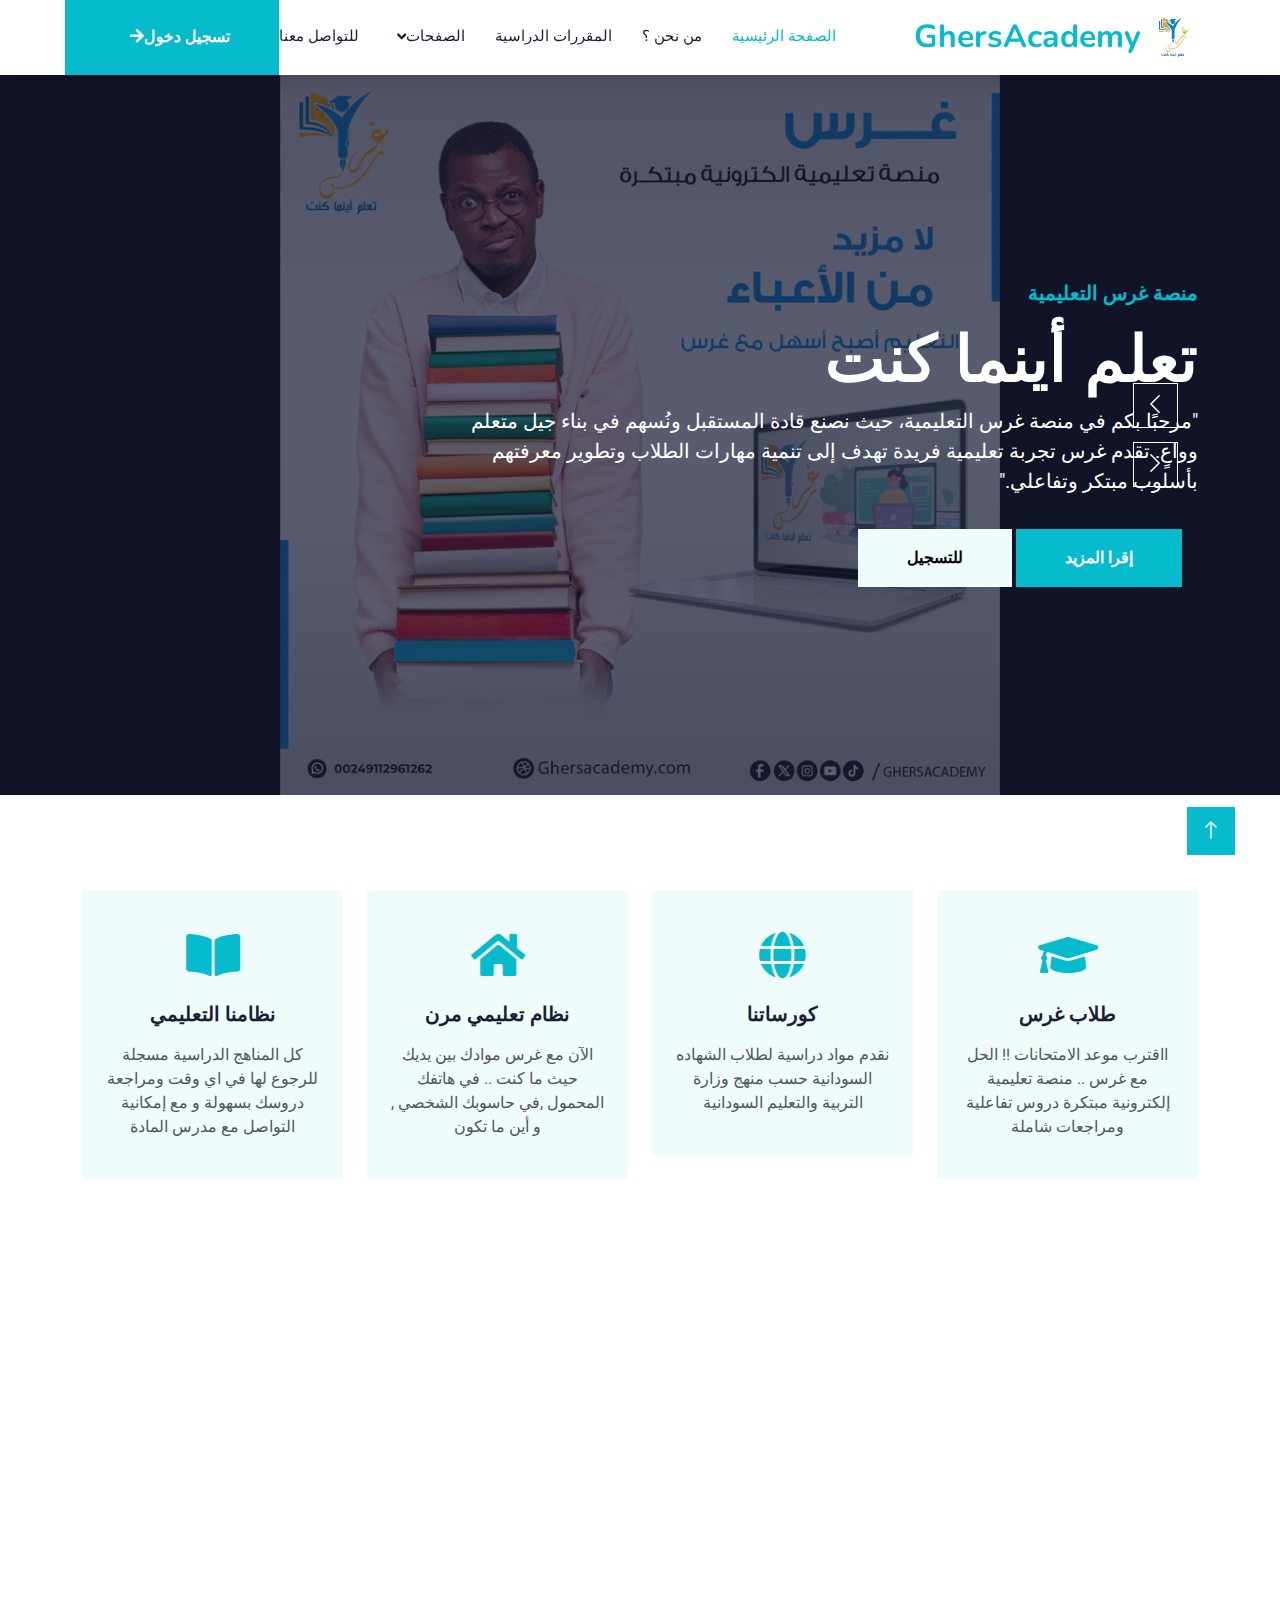
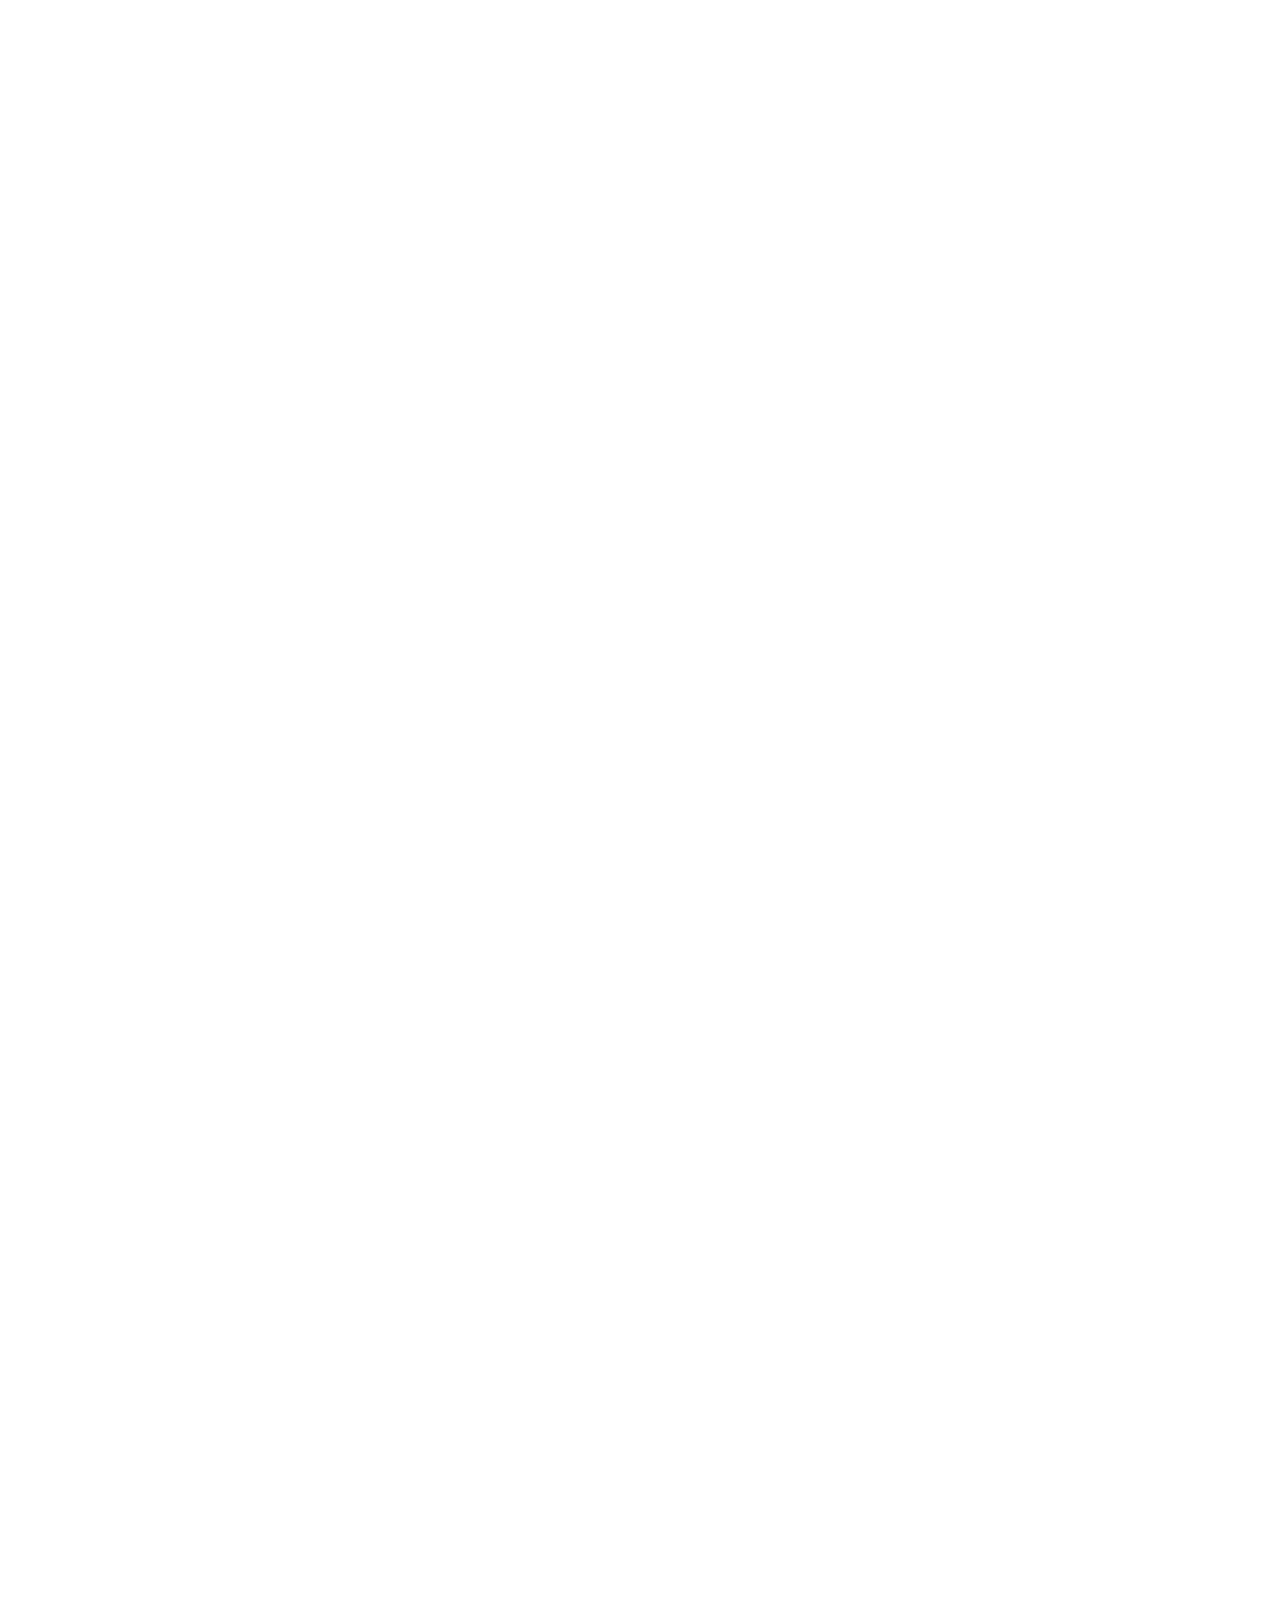
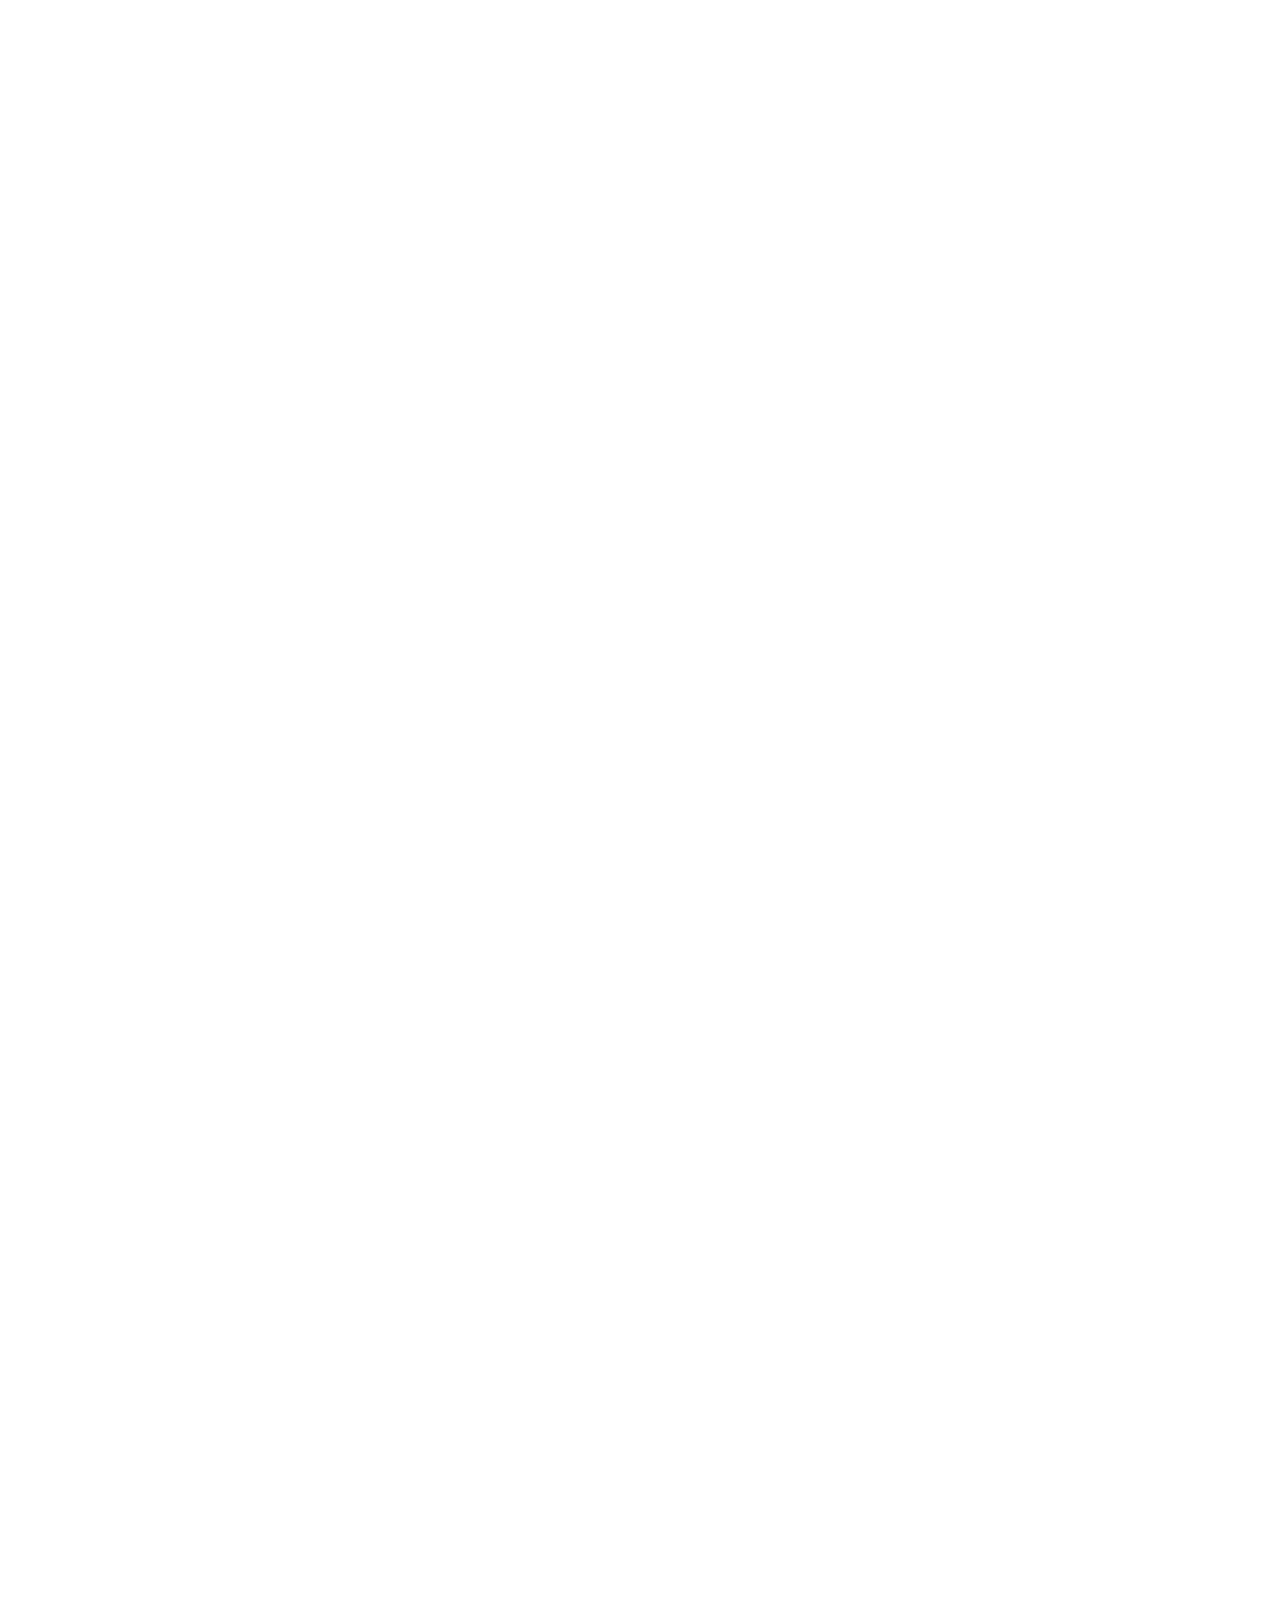
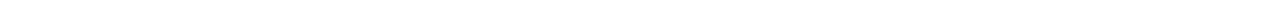
<file: index.html>
<!DOCTYPE html>
<html lang="ar" dir="rtl">

<head>
    <meta charset="utf-8">
    <title>GhersAcademy</title>
    <meta content="width=device-width, initial-scale=1.0" name="viewport">
    <meta content="" name="keywords">
    <meta content="" name="description">

    <!-- Favicon -->
    <link href="img/favicon.jpg" rel="icon">

    <!-- Google Web Fonts -->
    <link rel="preconnect" href="https://fonts.googleapis.com">
    <link rel="preconnect" href="https://fonts.gstatic.com" crossorigin>
    <link href="https://fonts.googleapis.com/css2?family=Heebo:wght@400;500;600&family=Nunito:wght@600;700;800&display=swap" rel="stylesheet">

    <!-- Icon Font Stylesheet -->
    <link href="https://cdnjs.cloudflare.com/ajax/libs/font-awesome/5.10.0/css/all.min.css" rel="stylesheet">
    <link href="https://cdn.jsdelivr.net/npm/bootstrap-icons@1.4.1/font/bootstrap-icons.css" rel="stylesheet">

    <!-- Libraries Stylesheet -->
    <link href="lib/animate/animate.min.css" rel="stylesheet">
    <link href="lib/owlcarousel/assets/owl.carousel.min.css" rel="stylesheet">

    <!-- Customized Bootstrap Stylesheet -->
    <link href="css/bootstrap.min.css" rel="stylesheet">

    <!-- Template Stylesheet -->
    <link href="css/style.css" rel="stylesheet">
</head>

<body>
    <!-- Spinner Start -->
    <div id="spinner" class="show bg-white position-fixed translate-middle w-100 vh-100 top-50 start-50 d-flex align-items-center justify-content-center">
        <div class="spinner-border text-primary" style="width: 3rem; height: 3rem;" role="status">
            <span class="sr-only">Loading...</span>
        </div>
    </div>
    <!-- Spinner End -->


    <!-- Navbar Start -->
    <nav class="navbar navbar-expand-lg bg-white navbar-light shadow sticky-top p-0">
        <a href="index.html" class="navbar-brand d-flex align-items-center px-4 px-lg-5">
            <h2 class="m-0 text-primary" style="display: flex; align-items: center;">
  <img src="img/favicon.jpg" alt="favicon" style="width: 65px; height: auto; margin-right: 10px;">
  GhersAcademy
</h2>

        </a>
        <button type="button" class="navbar-toggler me-4" data-bs-toggle="collapse" data-bs-target="#navbarCollapse">
            <span class="navbar-toggler-icon"></span>
        </button>
        <div class="collapse navbar-collapse" id="navbarCollapse">
            <div class="navbar-nav ms-auto p-4 p-lg-0">
                <a href="index.html" class="nav-item nav-link active">الصفحة الرئيسية</a>
                <a href="about.html" class="nav-item nav-link">من نحن ؟</a>
                <a href="courses.html" class="nav-item nav-link">المقررات الدراسية</a>
                <div class="nav-item dropdown">
                    <a href="#" class="nav-link dropdown-toggle" data-bs-toggle="dropdown">الصفحات</a>
                    <div class="dropdown-menu fade-down m-0">
                        <a href="team.html" class="dropdown-item">مدرسينا</a>
                        <a href="testimonial.html" class="dropdown-item">طلابنا</a>
                        <a href="404.html" class="dropdown-item"> الادارة</a>
                    </div>
                </div>
                <a href="contact.html" class="nav-item nav-link">للتواصل معنا</a>
         <div>
    <a href="https://ghersacademy.com/login/index.php" target="_blank" class="btn btn-primary py-4 px-lg-5 d-none d-lg-block">
        تسجيل دخول<i class="fa fa-arrow-right ms-3"></i>
    </a>
</div>
                 </nav>

    <!-- Navbar End -->


    <!-- Carousel Start -->
    <div class="container-fluid p-0 mb-5">
        <div class="owl-carousel header-carousel position-relative rtl">
            <div class="owl-carousel-item position-relative">
                <img class="img-fluid" src="img/carousel-1.jpg" alt="">
                <div class="position-absolute top-0 start-0 w-100 h-100 d-flex align-items-center" style="background: rgba(24, 29, 56, .7);">
                    <div class="container">
                        <div class="row justify-content-start">
                            <div class="col-sm-10 col-lg-8">
                                <h5 class="text-primary text-uppercase mb-3 animated slideInDown">منصة غرس التعليمية</h5>
                                <h1 class="display-3 text-white animated slideInDown">تعلم أينما كنت</h1>
                                <p class="fs-5 text-white mb-4 pb-2">"مرحبًا بكم في منصة غرس التعليمية، حيث نصنع قادة المستقبل ونُسهم في بناء جيل متعلم وواعٍ. تقدم غرس تجربة تعليمية فريدة تهدف إلى تنمية مهارات الطلاب وتطوير معرفتهم بأسلوب مبتكر وتفاعلي."</p>
                                <a href="" class="btn btn-primary py-md-3 px-md-5 me-3 animated slideInLeft">إقرا المزيد</a>
                                <a href="" class="btn btn-light py-md-3 px-md-5 animated slideInRight">للتسجيل</a>
                            </div>
                        </div>
                    </div>
                </div>
            </div>
            <div class="owl-carousel-item position-relative rtl">
                <img class="img-fluid" src="img/carousel-2.jpg" alt="">
                <div class="position-absolute top-0 start-0 w-100 h-100 d-flex align-items-center" style="background: rgba(24, 29, 56, .7);">
                    <div class="container">
                        <div class="row justify-content-start">
                            <div class="col-sm-10 col-lg-8">
                                <h5 class="text-primary text-uppercase mb-3 animated slideInDown">منصة غرس التعليمية</h5>
                                <h1 class="display-3 text-white animated slideInDown">تعلم من المنزل بسهولة</h1>
                                <p class="fs-5 text-white mb-4 pb-2">"مرحبًا بكم في منصة غرس التعليمية، حيث نصنع قادة المستقبل ونُسهم في بناء جيل متعلم وواعٍ. تقدم غرس تجربة تعليمية فريدة تهدف إلى تنمية مهارات الطلاب وتطوير معرفتهم بأسلوب مبتكر وتفاعلي".</p>
                                <a href="" class="btn btn-primary py-md-3 px-md-5 me-3 animated slideInLeft">إقرا المزيد</a>
                                <a href="" class="btn btn-light py-md-3 px-md-5 animated slideInRight">للتسجيل</a>
                            </div>
                        </div>
                    </div>
                </div>
            </div>
        </div>
    </div>
    <!-- Carousel End -->


    <!-- Service Start -->
    <div class="container-xxl py-5">
        <div class="container">
            <div class="row g-4">
                <div class="col-lg-3 col-sm-6 wow fadeInUp" data-wow-delay="0.1s">
                    <div class="service-item text-center pt-3">
                        <div class="p-4">
                            <i class="fa fa-3x fa-graduation-cap text-primary mb-4"></i>
                            <h5 class="mb-3">طلاب غرس</h5>
                            <p> ااقترب موعد الامتحانات !! الحل مع غرس .. منصة تعليمية إلكترونية مبتكرة دروس تفاعلية ومراجعات شاملة</p>
                        </div>
                    </div>
                </div>
                <div class="col-lg-3 col-sm-6 wow fadeInUp" data-wow-delay="0.3s">
                    <div class="service-item text-center pt-3">
                        <div class="p-4">
                            <i class="fa fa-3x fa-globe text-primary mb-4"></i>
                            <h5 class="mb-3">كورساتنا</h5>
                            <p>نقدم مواد دراسية لطلاب الشهاده السودانية حسب منهج وزارة التربية والتعليم السودانية </p>
                        </div>
                    </div>
                </div>
                <div class="col-lg-3 col-sm-6 wow fadeInUp" data-wow-delay="0.5s">
                    <div class="service-item text-center pt-3">
                        <div class="p-4">
                            <i class="fa fa-3x fa-home text-primary mb-4"></i>
                            <h5 class="mb-3">نظام تعليمي مرن</h5>
                            <p>الآن مع غرس موادك بين يديك حيث ما كنت .. في هاتفك المحمول ,في حاسوبك الشخصي , و أين ما تكون</p>
                        </div>
                    </div>
                </div>
                <div class="col-lg-3 col-sm-6 wow fadeInUp" data-wow-delay="0.7s">
                    <div class="service-item text-center pt-3">
                        <div class="p-4">
                            <i class="fa fa-3x fa-book-open text-primary mb-4"></i>
                            <h5 class="mb-3">نظامنا التعليمي</h5>
                            <p> كل المناهج الدراسية مسجلة للرجوع لها في اي وقت ومراجعة دروسك بسهولة و مع إمكانية التواصل مع مدرس المادة</p>
                        </div>
                    </div>
                </div>
            </div>
        </div>
    </div>
    <!-- Service End -->


    <!-- About Start -->
    <div class="container-xxl py-5">
        <div class="container">
            <div class="row g-5">
                <div class="col-lg-6 wow fadeInUp" data-wow-delay="0.1s" style="min-height: 400px;">
                    <div class="position-relative h-100">
                        <img class="img-fluid position-absolute w-100 h-100" src="img/about.jpg" alt="" style="object-fit: cover;">
                    </div>
                </div>
                <div class="col-lg-6 wow fadeInUp" data-wow-delay="0.3s">
                    <h6 class="section-title bg-white text-start text-primary pe-3">من نحن ؟</h6>
                    <h1 class="mb-4">مرحبا بكم في منصة غرس التعليمية</h1>
                    <p class="mb-4">منصة غرس التعليمية: لتعزيز المعرفة وتنمية المهارات مرحبًا بكم في منصة غرس التعليمية، حيث نصنع قادة المستقبل ونُسهم في بناء جيل متعلم وواعٍ. </p>
                    <p class="mb-4">تقدم غرس تجربة تعليمية فريدة تهدف إلى تنمية مهارات الطلاب وتطوير معرفتهم بأسلوب مبتكر وتفاعلي.</p>
                    <div class="row gy-2 gx-4 mb-4">
                        <div class="col-sm-6">
                            <p class="mb-0"><i class="fa fa-arrow-right text-primary me-2"></i>منهج متكامل</p>
                        </div>
                        <div class="col-sm-6">
                            <p class="mb-0"><i class="fa fa-arrow-right text-primary me-2"></i>سهولة و مرونة</p>
                        </div>
                        <div class="col-sm-6">
                            <p class="mb-0"><i class="fa fa-arrow-right text-primary me-2"></i>معلمين أكفاء</p>
                        </div>
                        <div class="col-sm-6">
                            <p class="mb-0"><i class="fa fa-arrow-right text-primary me-2"></i>دعم متواصل</p>
                        </div>
                        <div class="col-sm-6">
                            <p class="mb-0"><i class="fa fa-arrow-right text-primary me-2"></i>تعلم من اي مكان</p>
                        </div>
                        <div class="col-sm-6">
                            <p class="mb-0"><i class="fa fa-arrow-right text-primary me-2"></i>نضمن لك التفوق</p>
                        </div>
                    </div>
                    <a class="btn btn-primary py-3 px-5 mt-2" href="">إقرأ المزيد</a>
                </div>
            </div>
        </div>
    </div>
    <!-- About End -->


    <!-- Categories Start -->
    <div class="container-xxl py-5 category">
        <div class="container">
            <div class="text-center wow fadeInUp" data-wow-delay="0.1s">
                <h6 class="section-title bg-white text-center text-primary px-3">المنهج</h6>
                <h1 class="mb-5">الباقات الدراسية</h1>
            </div>
            <div class="row g-3">
                <div class="col-lg-7 col-md-6">
                    <div class="row g-3">
                        <div class="col-lg-12 col-md-12 wow zoomIn" data-wow-delay="0.1s">
                            <a class="position-relative d-block overflow-hidden" href="">
                                <img class="img-fluid" src="img/cat-1.jpg" alt="">
                                <div class="bg-white text-center position-absolute bottom-0 end-0 py-2 px-3" style="margin: 1px;">
                                    <h5 class="m-0">الباقات المتاحة</h5>
                                    <small class="text-primary">5 باقات دراسية</small>
                                </div>
                            </a>
                        </div>
                        <div class="col-lg-6 col-md-12 wow zoomIn" data-wow-delay="0.3s">
                            <a class="position-relative d-block overflow-hidden" href="">
                                <img class="img-fluid" src="img/cat-2.jpg" alt="">
                                <div class="bg-white text-center position-absolute bottom-0 end-0 py-2 px-3" style="margin: 1px;">
                                    <h5 class="m-0">الباقة العلمية - أحياء</h5>
                                    <small class="text-primary">8 مواد</small>
                                </div>
                            </a>
                        </div>
                        <div class="col-lg-6 col-md-12 wow zoomIn" data-wow-delay="0.5s">
                            <a class="position-relative d-block overflow-hidden" href="">
                                <img class="img-fluid" src="img/cat-3.jpg" alt="">
                                <div class="bg-white text-center position-absolute bottom-0 end-0 py-2 px-3" style="margin: 1px;">
                                    <h5 class="m-0">الباقة العلمية - هندسية</h5>
                                    <small class="text-primary">8 مواد</small>
                                </div>
                            </a>
                        </div>
                    </div>
                </div>
                <div class="col-lg-5 col-md-6 wow zoomIn" data-wow-delay="0.7s" style="min-height: 350px;">
                    <a class="position-relative d-block h-100 overflow-hidden" href="">
                        <img class="img-fluid position-absolute w-100 h-100" src="img/cat-4.jpg" alt="" style="object-fit: cover;">
                        <div class="bg-white text-center position-absolute bottom-0 end-0 py-2 px-3" style="margin:  1px;">
                            <h5 class="m-0">الباقة الاساسية</h5>
                            <small class="text-primary">5 مواد</small>
                        </div>
                    </a>
                </div>
            </div>
        </div>
    </div>
    <!-- Categories Start -->


    <!-- Courses Start -->
    <div class="container-xxl py-5">
        <div class="container">
            <div class="text-center wow fadeInUp" data-wow-delay="0.1s">
                <h6 class="section-title bg-white text-center text-primary px-3">المواد الدراسية</h6>
                <h1 class="mb-5">أشهر المواد</h1>
            </div>
            <div class="row g-4 justify-content-center">
                <div class="col-lg-4 col-md-6 wow fadeInUp" data-wow-delay="0.1s">
                    <div class="course-item bg-light">
                        <div class="position-relative overflow-hidden">
                            <img class="img-fluid" src="img/course-1.jpg" alt="">
                            <div class="w-100 d-flex justify-content-center position-absolute bottom-0 start-0 mb-4">
                                <a href="#" class="flex-shrink-0 btn btn-sm btn-primary px-3 border-end" style="border-radius: 30px 0 0 30px;">إقرأ المزيد</a>
                                <a href="#" class="flex-shrink-0 btn btn-sm btn-primary px-3" style="border-radius: 0 30px 30px 0;">للتسجيل معنا</a>
                            </div>
                        </div>
                        <div class="text-center p-4 pb-0">
                            <h3 class="mb-0">$100.00</h3>
                            <div class="mb-3">
                                <small class="fa fa-star text-primary"></small>
                                <small class="fa fa-star text-primary"></small>
                                <small class="fa fa-star text-primary"></small>
                                <small class="fa fa-star text-primary"></small>
                                <small class="fa fa-star text-primary"></small>
                                <small>(123)</small>
                            </div>
                            <h5 class="mb-4">الباقة العلمية</h5>
                        </div>
                        <div class="d-flex border-top">
                            <small class="flex-fill text-center border-end py-2"><i class="fa fa-user-tie text-primary me-2"></i>John Doe</small>
                            <small class="flex-fill text-center border-end py-2"><i class="fa fa-clock text-primary me-2"></i>1.49 Hrs</small>
                            <small class="flex-fill text-center py-2"><i class="fa fa-user text-primary me-2"></i>30 Students</small>
                        </div>
                    </div>
                </div>
                <div class="col-lg-4 col-md-6 wow fadeInUp" data-wow-delay="0.3s">
                    <div class="course-item bg-light">
                        <div class="position-relative overflow-hidden">
                            <img class="img-fluid" src="img/course-2.jpg" alt="">
                            <div class="w-100 d-flex justify-content-center position-absolute bottom-0 start-0 mb-4">
                                <a href="#" class="flex-shrink-0 btn btn-sm btn-primary px-3 border-end" style="border-radius: 30px 0 0 30px;">إقرأ المزيد</a>
                                <a href="#" class="flex-shrink-0 btn btn-sm btn-primary px-3" style="border-radius: 0 30px 30px 0;">للتسجيل معنا</a>
                            </div>
                        </div>
                        <div class="text-center p-4 pb-0">
                            <h3 class="mb-0">$100.00</h3>
                            <div class="mb-3">
                                <small class="fa fa-star text-primary"></small>
                                <small class="fa fa-star text-primary"></small>
                                <small class="fa fa-star text-primary"></small>
                                <small class="fa fa-star text-primary"></small>
                                <small class="fa fa-star text-primary"></small>
                                <small>(123)</small>
                            </div>
                            <h5 class="mb-4">الباقة الادبية</h5>
                        </div>
                        <div class="d-flex border-top">
                            <small class="flex-fill text-center border-end py-2"><i class="fa fa-user-tie text-primary me-2"></i>John Doe</small>
                            <small class="flex-fill text-center border-end py-2"><i class="fa fa-clock text-primary me-2"></i>1.49 Hrs</small>
                            <small class="flex-fill text-center py-2"><i class="fa fa-user text-primary me-2"></i>30 Students</small>
                        </div>
                    </div>
                </div>
                <div class="col-lg-4 col-md-6 wow fadeInUp" data-wow-delay="0.5s">
                    <div class="course-item bg-light">
                        <div class="position-relative overflow-hidden">
                            <img class="img-fluid" src="img/course-3.jpg" alt="">
                            <div class="w-100 d-flex justify-content-center position-absolute bottom-0 start-0 mb-4">
                                <a href="#" class="flex-shrink-0 btn btn-sm btn-primary px-3 border-end" style="border-radius: 30px 0 0 30px;">إقرأ المزيد</a>
                                <a href="#" class="flex-shrink-0 btn btn-sm btn-primary px-3" style="border-radius: 0 30px 30px 0;">للتسجيل معنا</a>
                            </div>
                        </div>
                        <div class="text-center p-4 pb-0">
                            <h3 class="mb-0">$100.00</h3>
                            <div class="mb-3">
                                <small class="fa fa-star text-primary"></small>
                                <small class="fa fa-star text-primary"></small>
                                <small class="fa fa-star text-primary"></small>
                                <small class="fa fa-star text-primary"></small>
                                <small class="fa fa-star text-primary"></small>
                                <small>(123)</small>
                            </div>
                            <h5 class="mb-4">الباقة الاساسية</h5>
                        </div>
                        <div class="d-flex border-top">
                            <small class="flex-fill text-center border-end py-2"><i class="fa fa-user-tie text-primary me-2"></i>John Doe</small>
                            <small class="flex-fill text-center border-end py-2"><i class="fa fa-clock text-primary me-2"></i>1.49 Hrs</small>
                            <small class="flex-fill text-center py-2"><i class="fa fa-user text-primary me-2"></i>30 Students</small>
                        </div>
                    </div>
                </div>
            </div>
        </div>
    </div>
    <!-- Courses End -->


    <!-- Team Start -->
    <div class="container-xxl py-5">
        <div class="container">
            <div class="text-center wow fadeInUp" data-wow-delay="0.1s">
                <h6 class="section-title bg-white text-center text-primary px-3">معلمي غرس</h6>
                <h1 class="mb-5">معلمين أكفاء</h1>
            </div>
            <div class="row g-4">
                <div class="col-lg-3 col-md-6 wow fadeInUp" data-wow-delay="0.1s">
                    <div class="team-item bg-light">
                        <div class="overflow-hidden">
                            <img class="img-fluid" src="img/team-1.jpg" alt="">
                        </div>
                        <div class="position-relative d-flex justify-content-center" style="margin-top: -23px;">
                            <div class="bg-light d-flex justify-content-center pt-2 px-1">
                                <a class="btn btn-sm-square btn-primary mx-1" href=""><i class="fab fa-facebook-f"></i></a>
                                <a class="btn btn-sm-square btn-primary mx-1" href=""><i class="fab fa-twitter"></i></a>
                                <a class="btn btn-sm-square btn-primary mx-1" href=""><i class="fab fa-instagram"></i></a>
                            </div>
                        </div>
                        <div class="text-center p-4">
                            <h5 class="mb-0">أ. نادر السماني</h5>
                            <small>معلم اللغة العربية</small>
                        </div>
                    </div>
                </div>
                <div class="col-lg-3 col-md-6 wow fadeInUp" data-wow-delay="0.3s">
                    <div class="team-item bg-light">
                        <div class="overflow-hidden">
                            <img class="img-fluid" src="img/team-2.jpg" alt="">
                        </div>
                        <div class="position-relative d-flex justify-content-center" style="margin-top: -23px;">
                            <div class="bg-light d-flex justify-content-center pt-2 px-1">
                                <a class="btn btn-sm-square btn-primary mx-1" href=""><i class="fab fa-facebook-f"></i></a>
                                <a class="btn btn-sm-square btn-primary mx-1" href=""><i class="fab fa-twitter"></i></a>
                                <a class="btn btn-sm-square btn-primary mx-1" href=""><i class="fab fa-instagram"></i></a>
                            </div>
                        </div>
                        <div class="text-center p-4">
                            <h5 class="mb-0">د. حامد سوراوي</h5>
                            <small>معلم الرياضيات</small>
                        </div>
                    </div>
                </div>
                <div class="col-lg-3 col-md-6 wow fadeInUp" data-wow-delay="0.5s">
                    <div class="team-item bg-light">
                        <div class="overflow-hidden">
                            <img class="img-fluid" src="img/team-3.jpg" alt="">
                        </div>
                        <div class="position-relative d-flex justify-content-center" style="margin-top: -23px;">
                            <div class="bg-light d-flex justify-content-center pt-2 px-1">
                                <a class="btn btn-sm-square btn-primary mx-1" href=""><i class="fab fa-facebook-f"></i></a>
                                <a class="btn btn-sm-square btn-primary mx-1" href=""><i class="fab fa-twitter"></i></a>
                                <a class="btn btn-sm-square btn-primary mx-1" href=""><i class="fab fa-instagram"></i></a>
                            </div>
                        </div>
                        <div class="text-center p-4">
                            <h5 class="mb-0">أ. محمد الامين أدم</h5>
                            <small>معلم اللغة الانجليزية</small>
                        </div>
                    </div>
                </div>
                <div class="col-lg-3 col-md-6 wow fadeInUp" data-wow-delay="0.7s">
                    <div class="team-item bg-light">
                        <div class="overflow-hidden">
                            <img class="img-fluid" src="img/team-4.jpg" alt="">
                        </div>
                        <div class="position-relative d-flex justify-content-center" style="margin-top: -23px;">
                            <div class="bg-light d-flex justify-content-center pt-2 px-1">
                                <a class="btn btn-sm-square btn-primary mx-1" href=""><i class="fab fa-facebook-f"></i></a>
                                <a class="btn btn-sm-square btn-primary mx-1" href=""><i class="fab fa-twitter"></i></a>
                                <a class="btn btn-sm-square btn-primary mx-1" href=""><i class="fab fa-instagram"></i></a>
                            </div>
                        </div>
                        <div class="text-center p-4">
                            <h5 class="mb-0">أ. محمد الفاخر</h5>
                            <small>معلم الفيزياء</small>
                        </div>
                    </div>
                </div>
            </div>
        </div>
    </div>
    <!-- Team End -->


    <!-- Testimonial Start -->
    <div class="container-xxl py-5 wow fadeInUp" data-wow-delay="0.1s">
        <div class="container">
            <div class="text-center">
                <h6 class="section-title bg-white text-center text-primary px-3">طلابنا</h6>
                <h1 class="mb-5">رأي طلابنا عن غرس !</h1>
            </div>
            <div class="owl-carousel testimonial-carousel position-relative rtl">
                <div class="testimonial-item text-center">
                    <img class="border rounded-circle p-2 mx-auto mb-3" src="img/testimonial-1.jpg" style="width: 80px; height: 80px;">
                    <h5 class="mb-0">طالب علمي هندسية</h5>
                    <p>الصف الثالث</p>
                    <div class="testimonial-text bg-light text-center p-4">
                    <p class="mb-0">تتسم منصة غرس بالمرونة حيث لا يستلزم حضور المحاضرة التعليمية في وقت محدد فيمكن لكل فرد الحصول على المادة العلمية في الوقت المناسب له دون الإرتباط بوقت موحد لحضور كافة الطلاب والمعلمين.</p>
                    </div>
                </div>
                <div class="testimonial-item text-center">
                    <img class="border rounded-circle p-2 mx-auto mb-3" src="img/testimonial-2.jpg" style="width: 80px; height: 80px;">
                    <h5 class="mb-0">طالب علمي أحياء</h5>
                    <p>الصف الثالث</p>
                    <div class="testimonial-text bg-light text-center p-4">
                    <p class="mb-0">تتسم منصة غرس بالمرونة حيث لا يستلزم حضور المحاضرة التعليمية في وقت محدد فيمكن لكل فرد الحصول على المادة العلمية في الوقت المناسب له دون الإرتباط بوقت موحد لحضور كافة الطلاب والمعلمين.</p>
                    </div>
                </div>
                <div class="testimonial-item text-center">
                    <img class="border rounded-circle p-2 mx-auto mb-3" src="img/testimonial-3.jpg" style="width: 80px; height: 80px;">
                    <h5 class="mb-0">طالب أدبي أدب إنجليزي</h5>
                    <p>الصف الثالث</p>
                    <div class="testimonial-text bg-light text-center p-4">
                    <p class="mb-0">تتسم منصة غرس بالمرونة حيث لا يستلزم حضور المحاضرة التعليمية في وقت محدد فيمكن لكل فرد الحصول على المادة العلمية في الوقت المناسب له دون الإرتباط بوقت موحد لحضور كافة الطلاب والمعلمين.</p>
                    </div>
                </div>
                <div class="testimonial-item text-center">
                    <img class="border rounded-circle p-2 mx-auto mb-3" src="img/testimonial-4.jpg" style="width: 80px; height: 80px;">
                    <h5 class="mb-0">طالب أدبي دراسات اسلامية</h5>
                    <p>الصف الثالث</p>
                    <div class="testimonial-text bg-light text-center p-4">
                    <p class="mb-0">تتسم منصة غرس بالمرونة حيث لا يستلزم حضور المحاضرة التعليمية في وقت محدد فيمكن لكل فرد الحصول على المادة العلمية في الوقت المناسب له دون الإرتباط بوقت موحد لحضور كافة الطلاب والمعلمين.</p>
                    </div>
                </div>
            </div>
        </div>
    </div>
    <!-- Testimonial End -->
        

    <!-- Footer Start -->
    <div class="container-fluid bg-dark text-light footer pt-5 mt-5 wow fadeIn" data-wow-delay="0.1s">
        <div class="container py-5">
            <div class="row g-5">
                <div class="col-lg-3 col-md-6">
                    <h4 class="text-white mb-3">Quick Link</h4>
                    <a class="btn btn-link" href="">About Us</a>
                    <a class="btn btn-link" href="">Contact Us</a>
                    <a class="btn btn-link" href="">Privacy Policy</a>
                    <a class="btn btn-link" href="">Terms & Condition</a>
                    <a class="btn btn-link" href="">FAQs & Help</a>
                </div>
                <div class="col-lg-3 col-md-6">
                    <h4 class="text-white mb-3">Contact</h4>
                    <p class="mb-2"><i class="fa fa-map-marker-alt me-3"></i>123 Street, New York, USA</p>
                    <p class="mb-2"><i class="fa fa-phone-alt me-3"></i>+249 912163708</p>
                    <p class="mb-2"><i class="fa fa-envelope me-3"></i>ghersacademy@gmail.com@</p>
                    <div class="d-flex pt-2">
                        <a class="btn btn-outline-light btn-social" href=""><i class="fab fa-twitter"></i></a>
                        <a class="btn btn-outline-light btn-social" href=""><i class="fab fa-facebook-f"></i></a>
                        <a class="btn btn-outline-light btn-social" href=""><i class="fab fa-youtube"></i></a>
                        <a class="btn btn-outline-light btn-social" href=""><i class="fab fa-linkedin-in"></i></a>
                    </div>
                </div>
                <div class="col-lg-3 col-md-6">
                    <h4 class="text-white mb-3">Gallery</h4>
                    <div class="row g-2 pt-2">
                        <div class="col-4">
                            <img class="img-fluid bg-light p-1" src="img/course-1.jpg" alt="">
                        </div>
                        <div class="col-4">
                            <img class="img-fluid bg-light p-1" src="img/course-2.jpg" alt="">
                        </div>
                        <div class="col-4">
                            <img class="img-fluid bg-light p-1" src="img/course-3.jpg" alt="">
                        </div>
                        <div class="col-4">
                            <img class="img-fluid bg-light p-1" src="img/course-2.jpg" alt="">
                        </div>
                        <div class="col-4">
                            <img class="img-fluid bg-light p-1" src="img/course-3.jpg" alt="">
                        </div>
                        <div class="col-4">
                            <img class="img-fluid bg-light p-1" src="img/course-1.jpg" alt="">
                        </div>
                    </div>
                </div>
                <div class="col-lg-3 col-md-6">
                    <h4 class="text-white mb-3">Newsletter</h4>
                    <p>للاشتراك في خدمة غرس الاخبارية</p>
                    <div class="position-relative mx-auto" style="max-width: 400px;">
                        <input class="form-control border-0 w-100 py-3 ps-4 pe-5" type="text" placeholder="إيميلك الشخصي">
                        <button type="button" class="btn btn-primary py-2 position-absolute top-0 end-0 mt-2 me-2">تسجيل</button>
                    </div>
                </div>
            </div>
        </div>
        <div class="container">
            <div class="copyright">
                <div class="row">
                    <div class="col-md-6 text-center text-md-start mb-3 mb-md-0">
                        &copy; <a class="border-bottom" href="#">arpusoft.com</a>, All Right Reserved.

                        <!--/*** This template is free as long as you keep the footer author’s credit link/attribution link/backlink. If you'd like to use the template without the footer author’s credit link/attribution link/backlink, you can purchase the Credit Removal License from "https://htmlcodex.com/credit-removal". Thank you for your support. ***/-->
                        Designed By <a class="border-bottom" href="https://htmlcodex.com">HTML Codex</a><br><br>
                        Distributed By <a class="border-bottom" href="https://themewagon.com">ArpuTech</a>
                    </div>
                    <div class="col-md-6 text-center text-md-end">
                        <div class="footer-menu">
                            <a href="">Home</a>
                            <a href="">Cookies</a>
                            <a href="">Help</a>
                            <a href="">FQAs</a>
                        </div>
                    </div>
                </div>
            </div>
        </div>
    </div>
    <!-- Footer End -->


    <!-- Back to Top -->
    <a href="#" class="btn btn-lg btn-primary btn-lg-square back-to-top"><i class="bi bi-arrow-up"></i></a>


    <!-- JavaScript Libraries -->
    <script src="https://code.jquery.com/jquery-3.4.1.min.js"></script>
    <script src="https://cdn.jsdelivr.net/npm/bootstrap@5.0.0/dist/js/bootstrap.bundle.min.js"></script>
    <script src="lib/wow/wow.min.js"></script>
    <script src="lib/easing/easing.min.js"></script>
    <script src="lib/waypoints/waypoints.min.js"></script>
    <script src="lib/owlcarousel/owl.carousel.min.js"></script>

    <!-- Template Javascript -->
    <script src="js/main.js"></script>
</body>

</html>
</file>
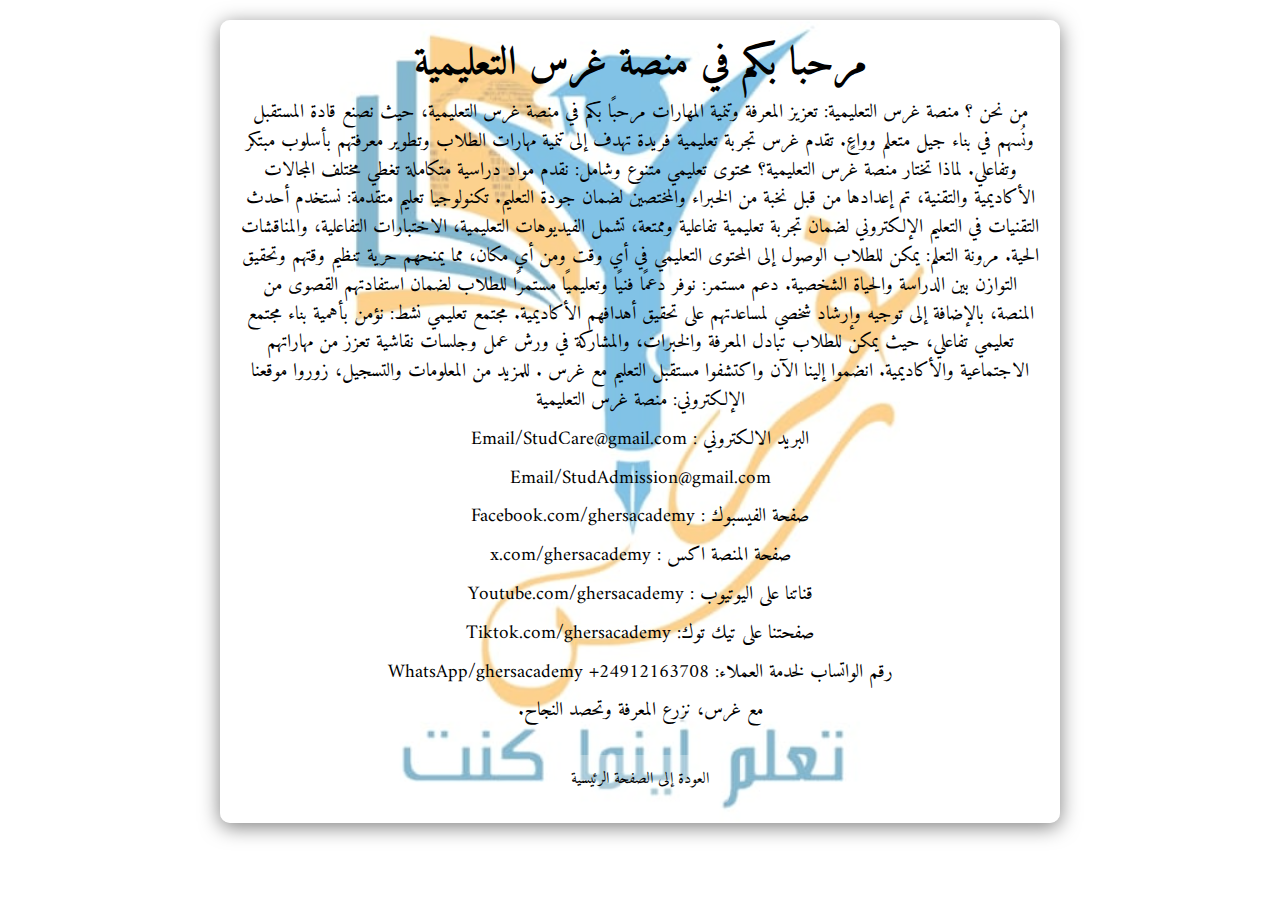
<file: about.html>
<!DOCTYPE html>

<html lang="ar" dir="rtl">

<head>

    <meta charset="UTF-8">

    <meta name="viewport" content="width=device-width, initial-scale=1.0">

    <link href="https://fonts.googleapis.com/css2?family=Amiri&display=swap" rel="stylesheet">

    <title>من نحن ؟</title>

    <style>

        body {

            margin: 0;

            padding: 0;

            background-image: url('img/background.jpg'); /* Replace with your image URL */

            background-size: cover; /* Cover the entire viewport */

            background-position: center; /* Center the image */

            color: black; /* Text color */

            display: flex; /* Use flexbox for centering */

            justify-content: center; /* Center horizontally */

            align-items: center; /* Center vertically */

            text-align: center; /* Center text */

            font-family: 'Amiri', serif; /* استخدام خط مخصص */

            padding: 20px; /* Add padding to the body */

            box-sizing: border-box; /* Include padding in width/height calculations */

        }

        .text-container {

            background-color: rgba(255, 255, 255, 0.5); /* Transparent white background */

            padding: 20px; /* إضافة حشوة */

            border-radius: 10px; /* زوايا دائرية */

            width: 100%; /* Full width */

            max-width: 800px; /* Maximum width for larger screens */

            box-shadow: 0 4px 20px rgba(0, 0, 0, 0.5); /* ظل للحاوية */

            overflow: auto; /* Hide overflow */

        }

        h1 {

            font-size: 2.5em; /* حجم العنوان */

            margin: 0; /* إزالة الهوامش الافتراضية */

            line-height: 1.2; /* ارتفاع السطر */

        }

        p {

            font-size: 1.2em; /* حجم الفقرة */

            line-height: 1.5; /* ارتفاع السطر */

            margin: 10px 0; /* هوامش الفقرة */

        }

        .back-link {

            display: inline-block; /* جعل الرابط كتلة */

            margin-top: 20px; /* إضافة مسافة فوق الرابط */

            padding: 10px 20px; /* إضافة حشوة */

            background-color: rgba(255, 255, 255, 0.3); /* خلفية شفافة */

            color: black; /* لون النص */

            text-decoration: none; /* إزالة التسطير */

            border-radius: 5px; /* زوايا دائرية */

            transition: background-color 0.3s; /* تأثير الانتقال */

        }

        .back-link:hover {

            background-color: rgba(255, 255, 255, 0.5); /* تغيير الخلفية عند التمرير */

        }

        @media (max-width: 600px) {

            h1 {

                font-size: 2em; /* حجم العنوان على الشاشات الصغيرة */

            }

            p {

                font-size: 1em; /* حجم الفقرة على الشاشات الصغيرة */

            }

        }

    </style>

</head>

<body>

      <div class="text-container">
        <h1>مرحبا بكم في منصة غرس التعليمية</h1>
        <p>من نحن ؟

منصة غرس التعليمية: تعزيز المعرفة وتنمية المهارات مرحبًا بكم في منصة غرس التعليمية، حيث نصنع قادة المستقبل ونُسهم في بناء جيل متعلم وواعٍ. تقدم غرس تجربة تعليمية فريدة تهدف إلى تنمية مهارات الطلاب وتطوير معرفتهم بأسلوب مبتكر وتفاعلي. لماذا تختار منصة غرس التعليمية؟ محتوى تعليمي متنوع وشامل: نقدم مواد دراسية متكاملة تغطي مختلف المجالات الأكاديمية والتقنية، تم إعدادها من قبل نخبة من الخبراء والمختصين لضمان جودة التعليم. تكنولوجيا تعليم متقدمة: نستخدم أحدث التقنيات في التعليم الإلكتروني لضمان تجربة تعليمية تفاعلية وممتعة، تشمل الفيديوهات التعليمية، الاختبارات التفاعلية، والمناقشات الحية. مرونة التعلم: يمكن للطلاب الوصول إلى المحتوى التعليمي في أي وقت ومن أي مكان، مما يمنحهم حرية تنظيم وقتهم وتحقيق التوازن بين الدراسة والحياة الشخصية. دعم مستمر: نوفر دعمًا فنيًا وتعليميًا مستمرًا للطلاب لضمان استفادتهم القصوى من المنصة، بالإضافة إلى توجيه وإرشاد شخصي لمساعدتهم على تحقيق أهدافهم الأكاديمية. مجتمع تعليمي نشط: نؤمن بأهمية بناء مجتمع تعليمي تفاعلي، حيث يمكن للطلاب تبادل المعرفة والخبرات، والمشاركة في ورش عمل وجلسات نقاشية تعزز من مهاراتهم الاجتماعية والأكاديمية. انضموا إلينا الآن واكتشفوا مستقبل التعليم مع غرس . 

للمزيد من المعلومات والتسجيل، زوروا موقعنا الإلكتروني: منصة غرس التعليمية 

<p>البريد الالكتروني : Email/StudCare@gmail.com</p>

              <p>     Email/StudAdmission@gmail.com </p>

<p>صفحة الفيسبوك : Facebook.com/ghersacademy</p>

<p>صفحة المنصة اكس : x.com/ghersacademy</p>

<p>قناتنا على اليوتيوب : Youtube.com/ghersacademy</p>

<p>صفحتنا على تيك توك: Tiktok.com/ghersacademy</p>

<p>رقم الواتساب لخدمة العملاء: WhatsApp/ghersacademy +24912163708</p>

<p>مع غرس، نزرع المعرفة وتحصد النجاح.</p>
    </p>
         <a href="index.html" class="back-link">العودة إلى الصفحة الرئيسية</a> <!-- Link to home page -->

</div>
    </div>
</body>
</html>
</file>
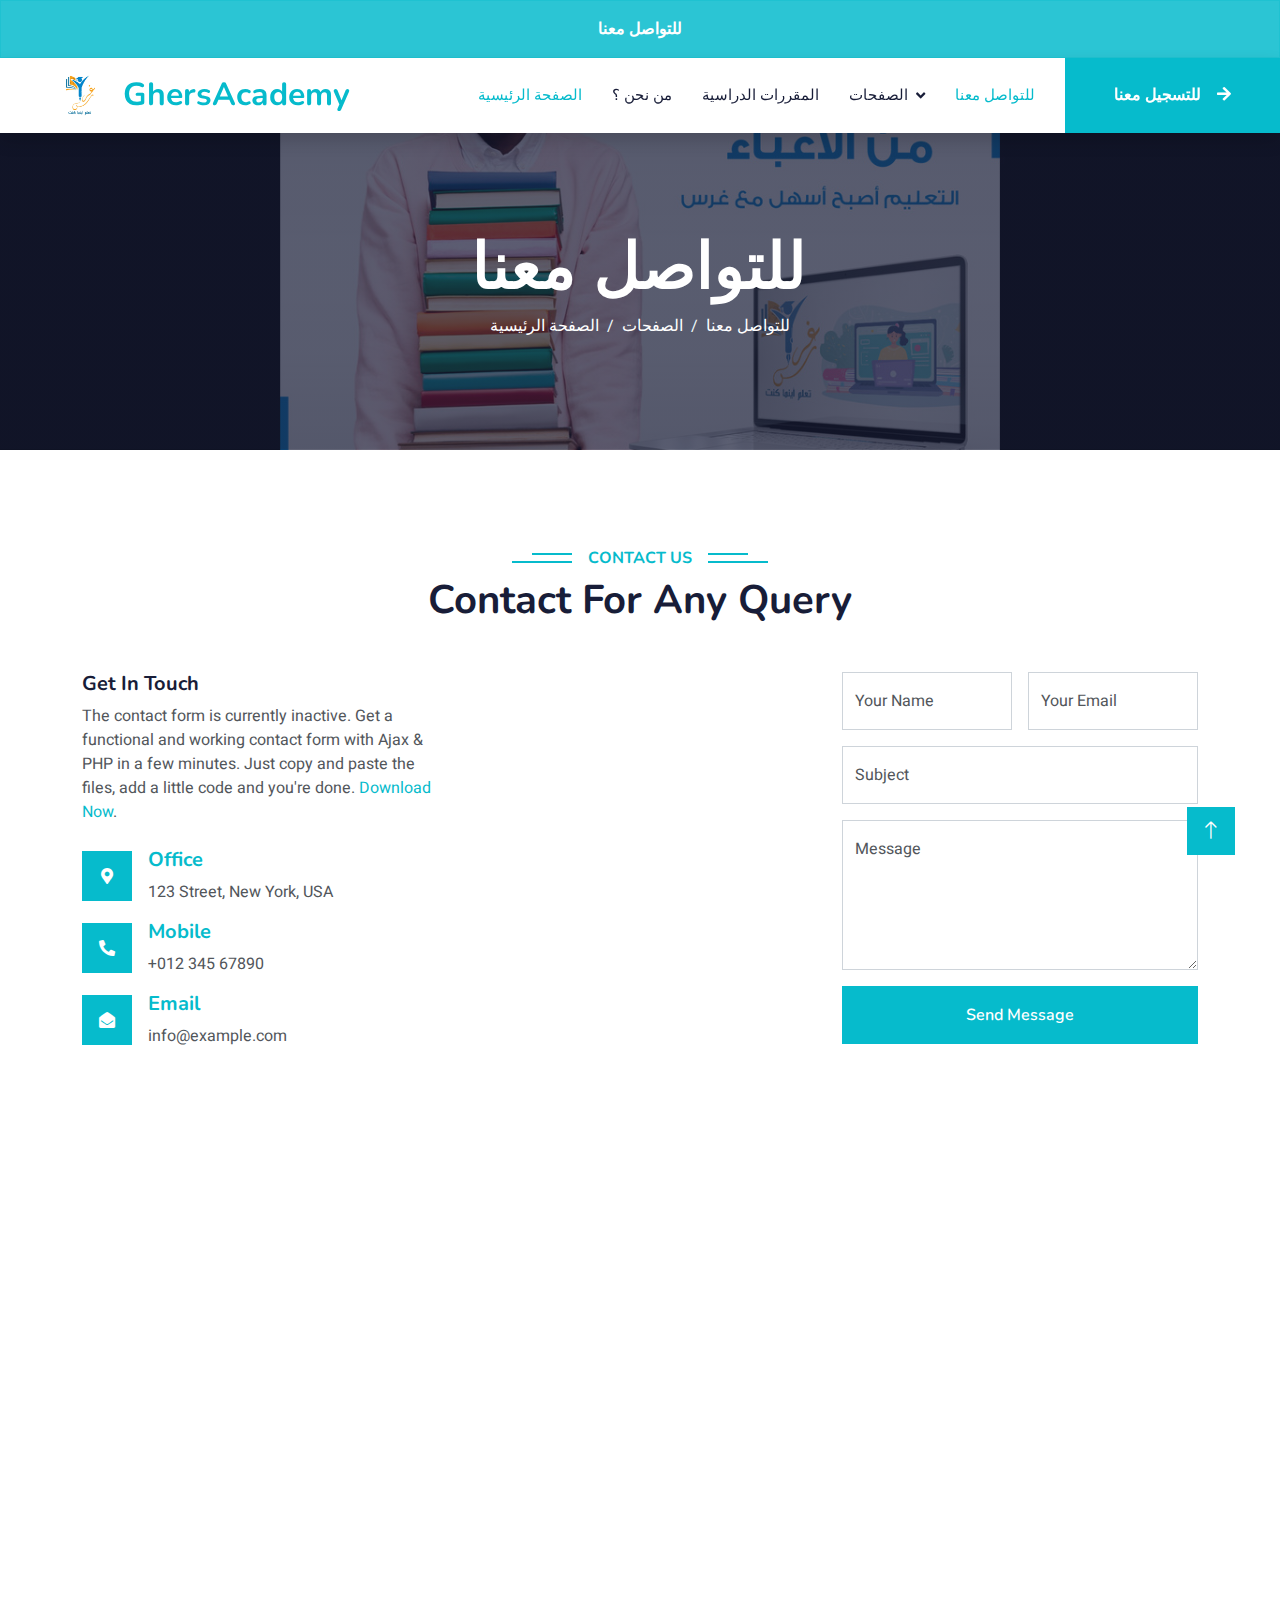
<file: contact.html>
<!DOCTYPE html>
<html lang="en">

<head>
    <meta charset="utf-8">
    <title>للتواصل معنا</title>
    <meta content="width=device-width, initial-scale=1.0" name="viewport">
    <meta content="" name="keywords">
    <meta content="" name="description">

    <a href="https://ghersacademy.com/login/index.php">
  <button class="btn btn-primary w-100 py-3" type="button">للتواصل معنا</button>
</a>
    <!-- Favicon -->
    <link href="img/favicon.ico" rel="icon">

    <!-- Google Web Fonts -->
    <link rel="preconnect" href="https://fonts.googleapis.com">
    <link rel="preconnect" href="https://fonts.gstatic.com" crossorigin>
    <link href="https://fonts.googleapis.com/css2?family=Heebo:wght@400;500;600&family=Nunito:wght@600;700;800&display=swap" rel="stylesheet">

    <!-- Icon Font Stylesheet -->
    <link href="https://cdnjs.cloudflare.com/ajax/libs/font-awesome/5.10.0/css/all.min.css" rel="stylesheet">
    <link href="https://cdn.jsdelivr.net/npm/bootstrap-icons@1.4.1/font/bootstrap-icons.css" rel="stylesheet">

    <!-- Libraries Stylesheet -->
    <link href="lib/animate/animate.min.css" rel="stylesheet">
    <link href="lib/owlcarousel/assets/owl.carousel.min.css" rel="stylesheet">

    <!-- Customized Bootstrap Stylesheet -->
    <link href="css/bootstrap.min.css" rel="stylesheet">

    <!-- Template Stylesheet -->
    <link href="css/style.css" rel="stylesheet">
</head>

<body>
    <!-- Spinner Start -->
    <div id="spinner" class="show bg-white position-fixed translate-middle w-100 vh-100 top-50 start-50 d-flex align-items-center justify-content-center">
        <div class="spinner-border text-primary" style="width: 3rem; height: 3rem;" role="status">
            <span class="sr-only">Loading...</span>
        </div>
    </div>
    <!-- Spinner End -->


    <!-- Navbar Start -->
    <nav class="navbar navbar-expand-lg bg-white navbar-light shadow sticky-top p-0">
        <a href="index.html" class="navbar-brand d-flex align-items-center px-4 px-lg-5">
            <h2 class="m-0 text-primary" style="display: flex; align-items: center;">
  <img src="img/favicon.jpg" alt="favicon" style="width: 65px; height: auto; margin-right: 10px;">
  GhersAcademy
</h2>
        </a>
        <button type="button" class="navbar-toggler me-4" data-bs-toggle="collapse" data-bs-target="#navbarCollapse">
            <span class="navbar-toggler-icon"></span>
        </button>
        <div class="collapse navbar-collapse" id="navbarCollapse">
            <div class="navbar-nav ms-auto p-4 p-lg-0">
                <a href="index.html" class="nav-item nav-link active">الصفحة الرئيسية</a>
                <a href="about.html" class="nav-item nav-link">من نحن ؟</a>
                <a href="courses.html" class="nav-item nav-link">المقررات الدراسية</a>
                <div class="nav-item dropdown">
                    <a href="#" class="nav-link dropdown-toggle" data-bs-toggle="dropdown">الصفحات</a>
                    <div class="dropdown-menu fade-down m-0">
                        <a href="team.html" class="dropdown-item">مدرسينا</a>
                        <a href="testimonial.html" class="dropdown-item">طلابنا</a>
                        <a href="404.html" class="dropdown-item">الادارة</a>
                    </div>
                </div>
                <a href="contact.html" class="nav-item nav-link active">للتواصل معنا</a>
            </div>
            <a href="" class="btn btn-primary py-4 px-lg-5 d-none d-lg-block">للتسجيل معنا<i class="fa fa-arrow-right ms-3"></i></a>
        </div>
    </nav>
    <!-- Navbar End -->


    <!-- Header Start -->
    <div class="container-fluid bg-primary py-5 mb-5 page-header">
        <div class="container py-5">
            <div class="row justify-content-center">
                <div class="col-lg-10 text-center">
                    <h1 class="display-3 text-white animated slideInDown">للتواصل معنا</h1>
                    <nav aria-label="breadcrumb">
                        <ol class="breadcrumb justify-content-center">
                            <li class="breadcrumb-item"><a class="text-white" href="#">الصفحة الرئيسية</a></li>
                            <li class="breadcrumb-item"><a class="text-white" href="#">الصفحات</a></li>
                            <li class="breadcrumb-item text-white active" aria-current="page">للتواصل معنا</li>
                        </ol>
                    </nav>
                </div>
            </div>
        </div>
    </div>
    <!-- Header End -->


    <!-- Contact Start -->
    <div class="container-xxl py-5">
        <div class="container">
            <div class="text-center wow fadeInUp" data-wow-delay="0.1s">
                <h6 class="section-title bg-white text-center text-primary px-3">Contact Us</h6>
                <h1 class="mb-5">Contact For Any Query</h1>
            </div>
            <div class="row g-4">
                <div class="col-lg-4 col-md-6 wow fadeInUp" data-wow-delay="0.1s">
                    <h5>Get In Touch</h5>
                    <p class="mb-4">The contact form is currently inactive. Get a functional and working contact form with Ajax & PHP in a few minutes. Just copy and paste the files, add a little code and you're done. <a href="https://htmlcodex.com/contact-form">Download Now</a>.</p>
                    <div class="d-flex align-items-center mb-3">
                        <div class="d-flex align-items-center justify-content-center flex-shrink-0 bg-primary" style="width: 50px; height: 50px;">
                            <i class="fa fa-map-marker-alt text-white"></i>
                        </div>
                        <div class="ms-3">
                            <h5 class="text-primary">Office</h5>
                            <p class="mb-0">123 Street, New York, USA</p>
                        </div>
                    </div>
                    <div class="d-flex align-items-center mb-3">
                        <div class="d-flex align-items-center justify-content-center flex-shrink-0 bg-primary" style="width: 50px; height: 50px;">
                            <i class="fa fa-phone-alt text-white"></i>
                        </div>
                        <div class="ms-3">
                            <h5 class="text-primary">Mobile</h5>
                            <p class="mb-0">+012 345 67890</p>
                        </div>
                    </div>
                    <div class="d-flex align-items-center">
                        <div class="d-flex align-items-center justify-content-center flex-shrink-0 bg-primary" style="width: 50px; height: 50px;">
                            <i class="fa fa-envelope-open text-white"></i>
                        </div>
                        <div class="ms-3">
                            <h5 class="text-primary">Email</h5>
                            <p class="mb-0">info@example.com</p>
                        </div>
                    </div>
                </div>
                <div class="col-lg-4 col-md-6 wow fadeInUp" data-wow-delay="0.3s">
                    <iframe class="position-relative rounded w-100 h-100"
                        src="https://www.google.com/maps/embed?pb=!1m18!1m12!1m3!1d3001156.4288297426!2d-78.01371936852176!3d42.72876761954724!2m3!1f0!2f0!3f0!3m2!1i1024!2i768!4f13.1!3m3!1m2!1s0x4ccc4bf0f123a5a9%3A0xddcfc6c1de189567!2sNew%20York%2C%20USA!5e0!3m2!1sen!2sbd!4v1603794290143!5m2!1sen!2sbd"
                        frameborder="0" style="min-height: 300px; border:0;" allowfullscreen="" aria-hidden="false"
                        tabindex="0"></iframe>
                </div>
                <div class="col-lg-4 col-md-12 wow fadeInUp" data-wow-delay="0.5s">
                    <form>
                        <div class="row g-3">
                            <div class="col-md-6">
                                <div class="form-floating">
                                    <input type="text" class="form-control" id="name" placeholder="Your Name">
                                    <label for="name">Your Name</label>
                                </div>
                            </div>
                            <div class="col-md-6">
                                <div class="form-floating">
                                    <input type="email" class="form-control" id="email" placeholder="Your Email">
                                    <label for="email">Your Email</label>
                                </div>
                            </div>
                            <div class="col-12">
                                <div class="form-floating">
                                    <input type="text" class="form-control" id="subject" placeholder="Subject">
                                    <label for="subject">Subject</label>
                                </div>
                            </div>
                            <div class="col-12">
                                <div class="form-floating">
                                    <textarea class="form-control" placeholder="Leave a message here" id="message" style="height: 150px"></textarea>
                                    <label for="message">Message</label>
                                </div>
                            </div>
                            <div class="col-12">
                                <button class="btn btn-primary w-100 py-3" type="submit">Send Message</button>
                            </div>
                        </div>
                    </form>
                </div>
            </div>
        </div>
    </div>
    <!-- Contact End -->


    <!-- Footer Start -->
    <div class="container-fluid bg-dark text-light footer pt-5 mt-5 wow fadeIn" data-wow-delay="0.1s">
        <div class="container py-5">
            <div class="row g-5">
                <div class="col-lg-3 col-md-6">
                    <h4 class="text-white mb-3">Quick Link</h4>
                    <a class="btn btn-link" href="">About Us</a>
                    <a class="btn btn-link" href="">Contact Us</a>
                    <a class="btn btn-link" href="">Privacy Policy</a>
                    <a class="btn btn-link" href="">Terms & Condition</a>
                    <a class="btn btn-link" href="">FAQs & Help</a>
                </div>
                <div class="col-lg-3 col-md-6">
                    <h4 class="text-white mb-3">Contact</h4>
                    <p class="mb-2"><i class="fa fa-map-marker-alt me-3"></i>123 Street, New York, USA</p>
                    <p class="mb-2"><i class="fa fa-phone-alt me-3"></i>+012 345 67890</p>
                    <p class="mb-2"><i class="fa fa-envelope me-3"></i>info@example.com</p>
                    <div class="d-flex pt-2">
                        <a class="btn btn-outline-light btn-social" href=""><i class="fab fa-twitter"></i></a>
                        <a class="btn btn-outline-light btn-social" href=""><i class="fab fa-facebook-f"></i></a>
                        <a class="btn btn-outline-light btn-social" href=""><i class="fab fa-youtube"></i></a>
                        <a class="btn btn-outline-light btn-social" href=""><i class="fab fa-linkedin-in"></i></a>
                    </div>
                </div>
                <div class="col-lg-3 col-md-6">
                    <h4 class="text-white mb-3">Gallery</h4>
                    <div class="row g-2 pt-2">
                        <div class="col-4">
                            <img class="img-fluid bg-light p-1" src="img/course-1.jpg" alt="">
                        </div>
                        <div class="col-4">
                            <img class="img-fluid bg-light p-1" src="img/course-2.jpg" alt="">
                        </div>
                        <div class="col-4">
                            <img class="img-fluid bg-light p-1" src="img/course-3.jpg" alt="">
                        </div>
                        <div class="col-4">
                            <img class="img-fluid bg-light p-1" src="img/course-2.jpg" alt="">
                        </div>
                        <div class="col-4">
                            <img class="img-fluid bg-light p-1" src="img/course-3.jpg" alt="">
                        </div>
                        <div class="col-4">
                            <img class="img-fluid bg-light p-1" src="img/course-1.jpg" alt="">
                        </div>
                    </div>
                </div>
                <div class="col-lg-3 col-md-6">
                    <h4 class="text-white mb-3">Newsletter</h4>
                    <p>Dolor amet sit justo amet elitr clita ipsum elitr est.</p>
                    <div class="position-relative mx-auto" style="max-width: 400px;">
                        <input class="form-control border-0 w-100 py-3 ps-4 pe-5" type="text" placeholder="Your email">
                        <button type="button" class="btn btn-primary py-2 position-absolute top-0 end-0 mt-2 me-2">SignUp</button>
                    </div>
                </div>
            </div>
        </div>
        <div class="container">
            <div class="copyright">
                <div class="row">
                    <div class="col-md-6 text-center text-md-start mb-3 mb-md-0">
                        &copy; <a class="border-bottom" href="#">Your Site Name</a>, All Right Reserved.

                        <!--/*** This template is free as long as you keep the footer author’s credit link/attribution link/backlink. If you'd like to use the template without the footer author’s credit link/attribution link/backlink, you can purchase the Credit Removal License from "https://htmlcodex.com/credit-removal". Thank you for your support. ***/-->
                        Designed By <a class="border-bottom" href="https://htmlcodex.com">HTML Codex</a><br><br>
                        Distributed By <a class="border-bottom" href="https://themewagon.com">ThemeWagon</a>
                    </div>
                    <div class="col-md-6 text-center text-md-end">
                        <div class="footer-menu">
                            <a href="">Home</a>
                            <a href="">Cookies</a>
                            <a href="">Help</a>
                            <a href="">FQAs</a>
                        </div>
                    </div>
                </div>
            </div>
        </div>
    </div>
    <!-- Footer End -->


    <!-- Back to Top -->
    <a href="#" class="btn btn-lg btn-primary btn-lg-square back-to-top"><i class="bi bi-arrow-up"></i></a>


    <!-- JavaScript Libraries -->
    <script src="https://code.jquery.com/jquery-3.4.1.min.js"></script>
    <script src="https://cdn.jsdelivr.net/npm/bootstrap@5.0.0/dist/js/bootstrap.bundle.min.js"></script>
    <script src="lib/wow/wow.min.js"></script>
    <script src="lib/easing/easing.min.js"></script>
    <script src="lib/waypoints/waypoints.min.js"></script>
    <script src="lib/owlcarousel/owl.carousel.min.js"></script>

    <!-- Template Javascript -->
    <script src="js/main.js"></script>
</body>

</html>
</file>
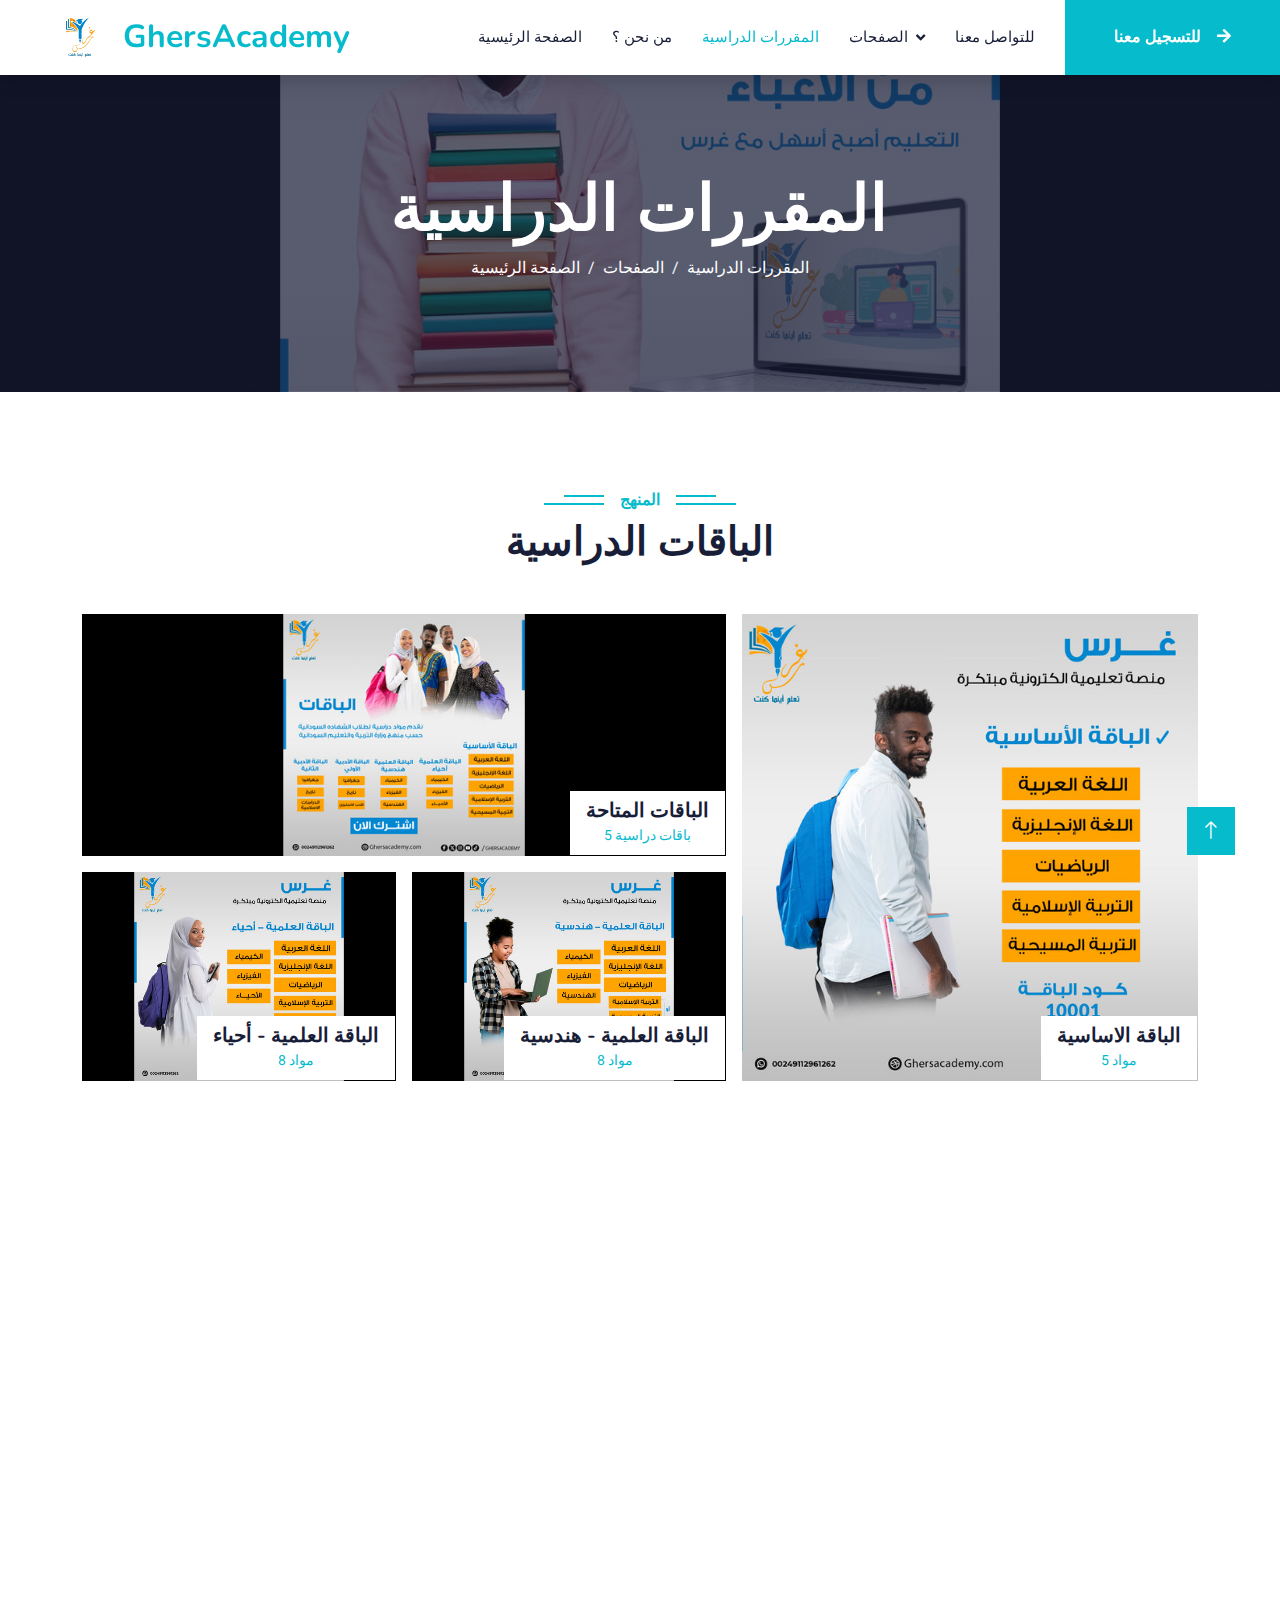
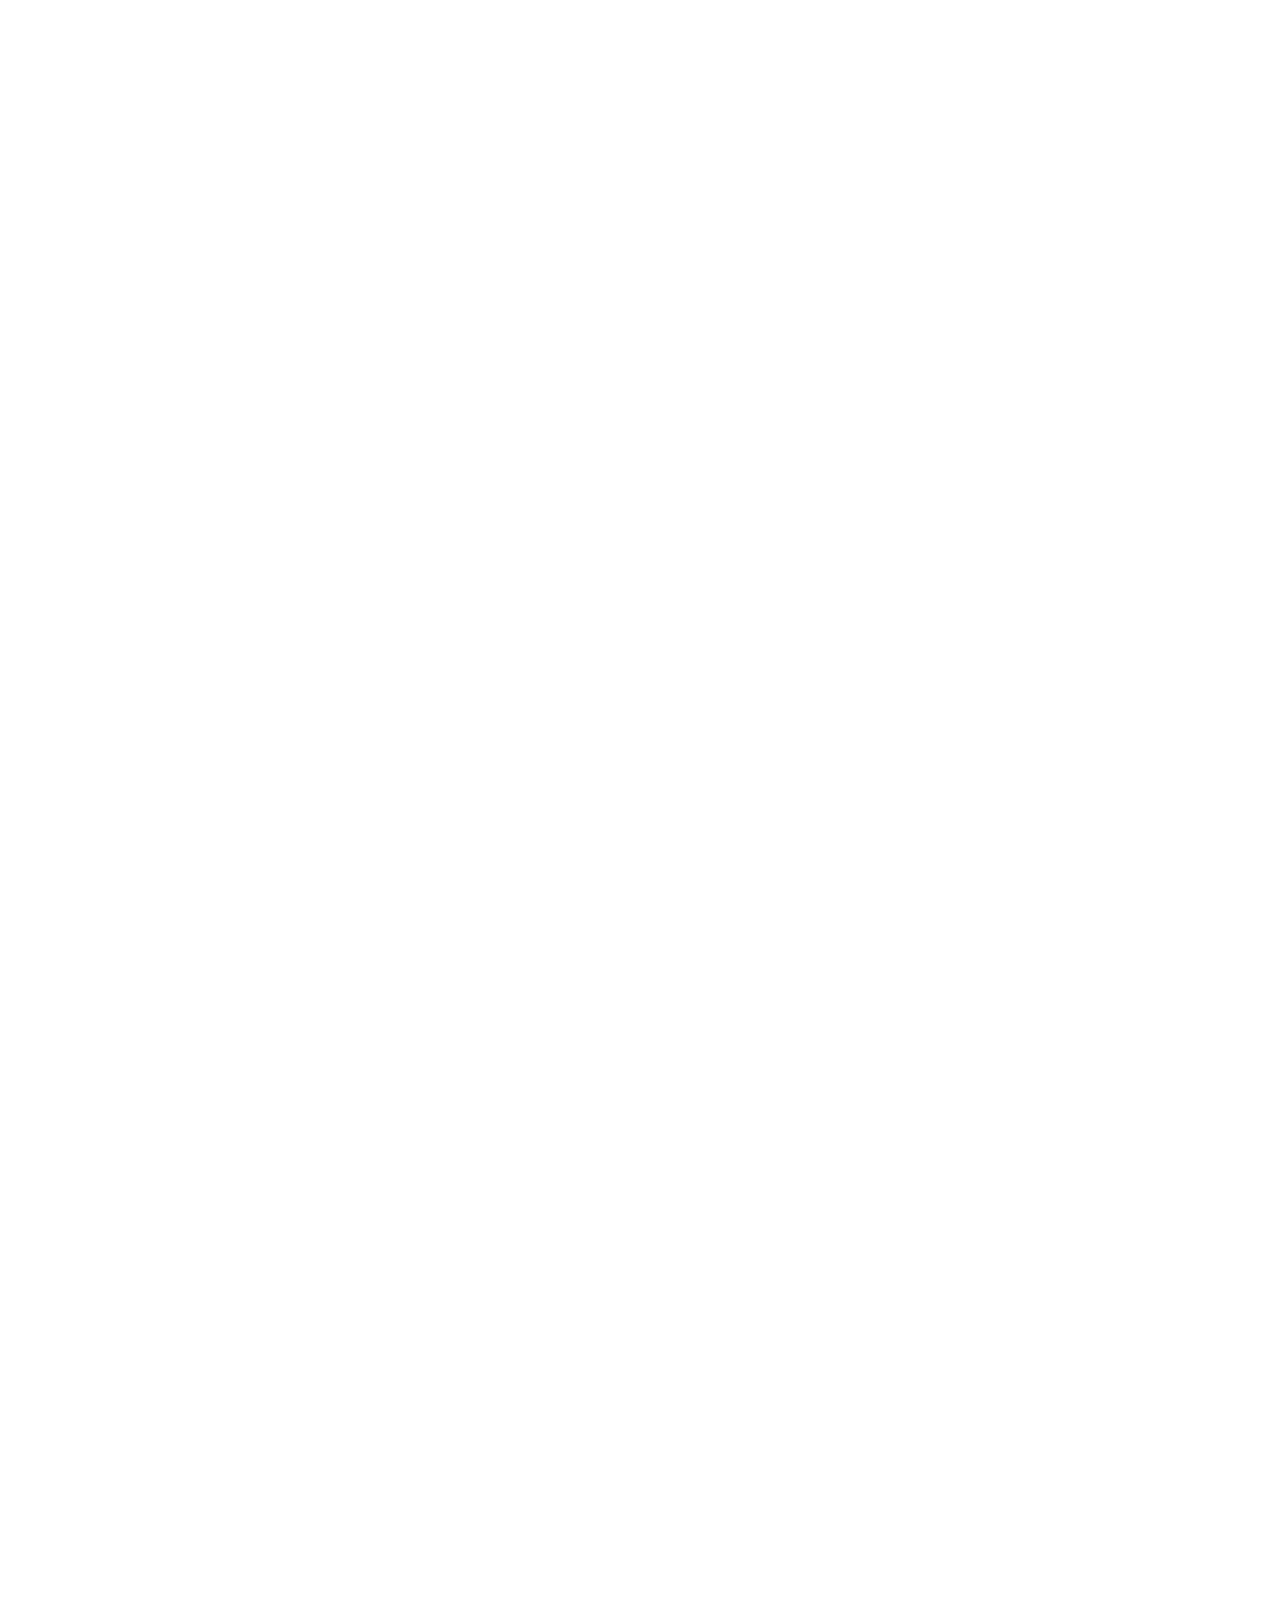
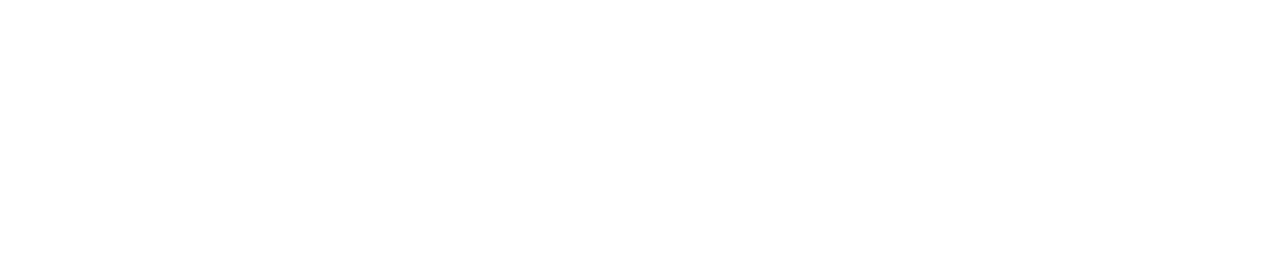
<file: courses.html>
<!DOCTYPE html>
<html lang="en">

<head>
    <meta charset="utf-8">
    <title>المقررات الدراسية</title>
    <meta content="width=device-width, initial-scale=1.0" name="viewport">
    <meta content="" name="keywords">
    <meta content="" name="description">

    <!-- Favicon -->
    <link href="img/favicon.ico" rel="icon">

    <!-- Google Web Fonts -->
    <link rel="preconnect" href="https://fonts.googleapis.com">
    <link rel="preconnect" href="https://fonts.gstatic.com" crossorigin>
    <link href="https://fonts.googleapis.com/css2?family=Heebo:wght@400;500;600&family=Nunito:wght@600;700;800&display=swap" rel="stylesheet">

    <!-- Icon Font Stylesheet -->
    <link href="https://cdnjs.cloudflare.com/ajax/libs/font-awesome/5.10.0/css/all.min.css" rel="stylesheet">
    <link href="https://cdn.jsdelivr.net/npm/bootstrap-icons@1.4.1/font/bootstrap-icons.css" rel="stylesheet">

    <!-- Libraries Stylesheet -->
    <link href="lib/animate/animate.min.css" rel="stylesheet">
    <link href="lib/owlcarousel/assets/owl.carousel.min.css" rel="stylesheet">

    <!-- Customized Bootstrap Stylesheet -->
    <link href="css/bootstrap.min.css" rel="stylesheet">

    <!-- Template Stylesheet -->
    <link href="css/style.css" rel="stylesheet">
</head>

<body>
    <!-- Spinner Start -->
    <div id="spinner" class="show bg-white position-fixed translate-middle w-100 vh-100 top-50 start-50 d-flex align-items-center justify-content-center">
        <div class="spinner-border text-primary" style="width: 3rem; height: 3rem;" role="status">
            <span class="sr-only">Loading...</span>
        </div>
    </div>
    <!-- Spinner End -->


    <!-- Navbar Start -->
    <nav class="navbar navbar-expand-lg bg-white navbar-light shadow sticky-top p-0">
        <a href="index.html" class="navbar-brand d-flex align-items-center px-4 px-lg-5">
                    <h2 class="m-0 text-primary" style="display: flex; align-items: center;">
  <img src="img/favicon.jpg" alt="favicon" style="width: 65px; height: auto; margin-right: 10px;">
  GhersAcademy
</h2>
        </a>
        <button type="button" class="navbar-toggler me-4" data-bs-toggle="collapse" data-bs-target="#navbarCollapse">
            <span class="navbar-toggler-icon"></span>
        </button>
        <div class="collapse navbar-collapse" id="navbarCollapse">
            <div class="navbar-nav ms-auto p-4 p-lg-0">
                <a href="index.html" class="nav-item nav-link">الصفحة الرئيسية</a>
                <a href="about.html" class="nav-item nav-link">من نحن ؟</a>
                <a href="courses.html" class="nav-item nav-link active">المقررات الدراسية</a>
                <div class="nav-item dropdown">
                    <a href="#" class="nav-link dropdown-toggle" data-bs-toggle="dropdown">الصفحات</a>
                    <div class="dropdown-menu fade-down m-0">
                        <a href="team.html" class="dropdown-item">مدرسينا</a>
                        <a href="testimonial.html" class="dropdown-item">طلابنا</a>
                        <a href="404.html" class="dropdown-item">الادارة</a>
                    </div>
                </div>
                <a href="contact.html" class="nav-item nav-link">للتواصل معنا</a>
            </div>
            <a href="" class="btn btn-primary py-4 px-lg-5 d-none d-lg-block">للتسجيل معنا<i class="fa fa-arrow-right ms-3"></i></a>
        </div>
    </nav>
    <!-- Navbar End -->


    <!-- Header Start -->
    <div class="container-fluid bg-primary py-5 mb-5 page-header">
        <div class="container py-5">
            <div class="row justify-content-center">
                <div class="col-lg-10 text-center">
                    <h1 class="display-3 text-white animated slideInDown">المقررات الدراسية</h1>
                    <nav aria-label="breadcrumb">
                        <ol class="breadcrumb justify-content-center">
                            <li class="breadcrumb-item"><a class="text-white" href="#">الصفحة الرئيسية</a></li>
                            <li class="breadcrumb-item"><a class="text-white" href="#">الصفحات</a></li>
                            <li class="breadcrumb-item text-white active" aria-current="page">المقررات الدراسية</li>
                        </ol>
                    </nav>
                </div>
            </div>
        </div>
    </div>
    <!-- Header End -->


    <!-- Categories Start -->
    <div class="container-xxl py-5 category">
        <div class="container">
            <div class="text-center wow fadeInUp" data-wow-delay="0.1s">
                <h6 class="section-title bg-white text-center text-primary px-3">المنهج</h6>
                <h1 class="mb-5">الباقات الدراسية</h1>
             </div>
            <div class="row g-3">
                <div class="col-lg-7 col-md-6">
                    <div class="row g-3">
                        <div class="col-lg-12 col-md-12 wow zoomIn" data-wow-delay="0.1s">
                            <a class="position-relative d-block overflow-hidden" href="">
                                <img class="img-fluid" src="img/cat-1.jpg" alt="">
                                <div class="bg-white text-center position-absolute bottom-0 end-0 py-2 px-3" style="margin: 1px;">
                                    <h5 class="m-0">الباقات المتاحة</h5>
                                    <small class="text-primary">5 باقات دراسية</small>
                                </div>
                            </a>
                        </div>
                        <div class="col-lg-6 col-md-12 wow zoomIn" data-wow-delay="0.3s">
                            <a class="position-relative d-block overflow-hidden" href="">
                                <img class="img-fluid" src="img/cat-2.jpg" alt="">
                                <div class="bg-white text-center position-absolute bottom-0 end-0 py-2 px-3" style="margin: 1px;">
                                    <h5 class="m-0">الباقة العلمية - أحياء</h5>
                                    <small class="text-primary">8 مواد</small>
                                </div>
                            </a>
                        </div>
                        <div class="col-lg-6 col-md-12 wow zoomIn" data-wow-delay="0.5s">
                            <a class="position-relative d-block overflow-hidden" href="">
                                <img class="img-fluid" src="img/cat-3.jpg" alt="">
                                <div class="bg-white text-center position-absolute bottom-0 end-0 py-2 px-3" style="margin: 1px;">
                                    <h5 class="m-0">الباقة العلمية - هندسية</h5>
                                    <small class="text-primary">8 مواد</small>
                                </div>
                            </a>
                        </div>
                    </div>
                </div>
                <div class="col-lg-5 col-md-6 wow zoomIn" data-wow-delay="0.7s" style="min-height: 350px;">
                    <a class="position-relative d-block h-100 overflow-hidden" href="">
                        <img class="img-fluid position-absolute w-100 h-100" src="img/cat-4.jpg" alt="" style="object-fit: cover;">
                        <div class="bg-white text-center position-absolute bottom-0 end-0 py-2 px-3" style="margin:  1px;">
                            <h5 class="m-0">الباقة الاساسية</h5>
                            <small class="text-primary">5 مواد</small>
                        </div>
                    </a>
                </div>
            </div>
        </div>
    </div>
    <!-- Categories Start -->


    <!-- Courses Start -->
    <div class="container-xxl py-5">
        <div class="container">
            <div class="text-center wow fadeInUp" data-wow-delay="0.1s">
                <h6 class="section-title bg-white text-center text-primary px-3">المواد الدراسية</h6>
                <h1 class="mb-5">أشهر الباقات الدراسية</h1>
            </div>
            <div class="row g-4 justify-content-center">
                <div class="col-lg-4 col-md-6 wow fadeInUp" data-wow-delay="0.1s">
                    <div class="course-item bg-light">
                        <div class="position-relative overflow-hidden">
                            <img class="img-fluid" src="img/course-1.jpg" alt="">
                            <div class="w-100 d-flex justify-content-center position-absolute bottom-0 start-0 mb-4">
                                <a href="#" class="flex-shrink-0 btn btn-sm btn-primary px-3 border-end" style="border-radius: 30px 0 0 30px;">إقرأ المزيد</a>
                                <a href="#" class="flex-shrink-0 btn btn-sm btn-primary px-3" style="border-radius: 0 30px 30px 0;">للتسجيل معنا</a>
                            </div>
                        </div>
                        <div class="text-center p-4 pb-0">
                            <h3 class="mb-0">$100.00</h3>
                            <div class="mb-3">
                                <small class="fa fa-star text-primary"></small>
                                <small class="fa fa-star text-primary"></small>
                                <small class="fa fa-star text-primary"></small>
                                <small class="fa fa-star text-primary"></small>
                                <small class="fa fa-star text-primary"></small>
                                <small>(123)</small>
                            </div>
                            <h5 class="mb-4">الباقة العلمية</h5>
                        </div>
                        <div class="d-flex border-top">
                            <small class="flex-fill text-center border-end py-2"><i class="fa fa-user-tie text-primary me-2"></i>John Doe</small>
                            <small class="flex-fill text-center border-end py-2"><i class="fa fa-clock text-primary me-2"></i>1.49 Hrs</small>
                            <small class="flex-fill text-center py-2"><i class="fa fa-user text-primary me-2"></i>30 Students</small>
                        </div>
                    </div>
                </div>
                <div class="col-lg-4 col-md-6 wow fadeInUp" data-wow-delay="0.3s">
                    <div class="course-item bg-light">
                        <div class="position-relative overflow-hidden">
                            <img class="img-fluid" src="img/course-2.jpg" alt="">
                            <div class="w-100 d-flex justify-content-center position-absolute bottom-0 start-0 mb-4">
                                <a href="#" class="flex-shrink-0 btn btn-sm btn-primary px-3 border-end" style="border-radius: 30px 0 0 30px;">إقرأ المزيد</a>
                                <a href="#" class="flex-shrink-0 btn btn-sm btn-primary px-3" style="border-radius: 0 30px 30px 0;">للتسجيل معنا</a>
                            </div>
                        </div>
                        <div class="text-center p-4 pb-0">
                            <h3 class="mb-0">$100.00</h3>
                            <div class="mb-3">
                                <small class="fa fa-star text-primary"></small>
                                <small class="fa fa-star text-primary"></small>
                                <small class="fa fa-star text-primary"></small>
                                <small class="fa fa-star text-primary"></small>
                                <small class="fa fa-star text-primary"></small>
                                <small>(123)</small>
                            </div>
                            <h5 class="mb-4">الباقة الادبية</h5>
                        </div>
                        <div class="d-flex border-top">
                            <small class="flex-fill text-center border-end py-2"><i class="fa fa-user-tie text-primary me-2"></i>John Doe</small>
                            <small class="flex-fill text-center border-end py-2"><i class="fa fa-clock text-primary me-2"></i>1.49 Hrs</small>
                            <small class="flex-fill text-center py-2"><i class="fa fa-user text-primary me-2"></i>30 Students</small>
                        </div>
                    </div>
                </div>
                <div class="col-lg-4 col-md-6 wow fadeInUp" data-wow-delay="0.5s">
                    <div class="course-item bg-light">
                        <div class="position-relative overflow-hidden">
                            <img class="img-fluid" src="img/course-3.jpg" alt="">
                            <div class="w-100 d-flex justify-content-center position-absolute bottom-0 start-0 mb-4">
                                <a href="#" class="flex-shrink-0 btn btn-sm btn-primary px-3 border-end" style="border-radius: 30px 0 0 30px;">إقرأ المزيد</a>
                                <a href="#" class="flex-shrink-0 btn btn-sm btn-primary px-3" style="border-radius: 0 30px 30px 0;">للتسجيل معنا</a>
                            </div>
                        </div>
                        <div class="text-center p-4 pb-0">
                            <h3 class="mb-0">$100.00</h3>
                            <div class="mb-3">
                                <small class="fa fa-star text-primary"></small>
                                <small class="fa fa-star text-primary"></small>
                                <small class="fa fa-star text-primary"></small>
                                <small class="fa fa-star text-primary"></small>
                                <small class="fa fa-star text-primary"></small>
                                <small>(123)</small>
                            </div>
                            <h5 class="mb-4">الباقة الاساسية</h5>
                        </div>
                        <div class="d-flex border-top">
                            <small class="flex-fill text-center border-end py-2"><i class="fa fa-user-tie text-primary me-2"></i>John Doe</small>
                            <small class="flex-fill text-center border-end py-2"><i class="fa fa-clock text-primary me-2"></i>1.49 Hrs</small>
                            <small class="flex-fill text-center py-2"><i class="fa fa-user text-primary me-2"></i>30 Students</small>
                        </div>
                    </div>
                </div>
            </div>
        </div>
    </div>
    <!-- Courses End -->


    <!-- Team Start -->
    <div class="container-xxl py-5">
        <div class="container">
            <div class="text-center wow fadeInUp" data-wow-delay="0.1s">
                <h6 class="section-title bg-white text-center text-primary px-3">معلمي غرس</h6>
                <h1 class="mb-5">معلمين أكفاء</h1>
            </div>
            <div class="row g-4">
                <div class="col-lg-3 col-md-6 wow fadeInUp" data-wow-delay="0.1s">
                    <div class="team-item bg-light">
                        <div class="overflow-hidden">
                            <img class="img-fluid" src="img/team-1.jpg" alt="">
                        </div>
                        <div class="position-relative d-flex justify-content-center" style="margin-top: -23px;">
                            <div class="bg-light d-flex justify-content-center pt-2 px-1">
                                <a class="btn btn-sm-square btn-primary mx-1" href=""><i class="fab fa-facebook-f"></i></a>
                                <a class="btn btn-sm-square btn-primary mx-1" href=""><i class="fab fa-twitter"></i></a>
                                <a class="btn btn-sm-square btn-primary mx-1" href=""><i class="fab fa-instagram"></i></a>
                            </div>
                        </div>
                        <div class="text-center p-4">
                            <h5 class="mb-0">أ. نادر السماني</h5>
                            <small>معلم اللغة العربية</small>
                        </div>
                    </div>
                </div>
                <div class="col-lg-3 col-md-6 wow fadeInUp" data-wow-delay="0.3s">
                    <div class="team-item bg-light">
                        <div class="overflow-hidden">
                            <img class="img-fluid" src="img/team-2.jpg" alt="">
                        </div>
                        <div class="position-relative d-flex justify-content-center" style="margin-top: -23px;">
                            <div class="bg-light d-flex justify-content-center pt-2 px-1">
                                <a class="btn btn-sm-square btn-primary mx-1" href=""><i class="fab fa-facebook-f"></i></a>
                                <a class="btn btn-sm-square btn-primary mx-1" href=""><i class="fab fa-twitter"></i></a>
                                <a class="btn btn-sm-square btn-primary mx-1" href=""><i class="fab fa-instagram"></i></a>
                            </div>
                        </div>
                        <div class="text-center p-4">
                            <h5 class="mb-0">د. حامد سوراوي</h5>
                            <small>معلم الرياضيات</small>
                        </div>
                    </div>
                </div>
                <div class="col-lg-3 col-md-6 wow fadeInUp" data-wow-delay="0.5s">
                    <div class="team-item bg-light">
                        <div class="overflow-hidden">
                            <img class="img-fluid" src="img/team-3.jpg" alt="">
                        </div>
                        <div class="position-relative d-flex justify-content-center" style="margin-top: -23px;">
                            <div class="bg-light d-flex justify-content-center pt-2 px-1">
                                <a class="btn btn-sm-square btn-primary mx-1" href=""><i class="fab fa-facebook-f"></i></a>
                                <a class="btn btn-sm-square btn-primary mx-1" href=""><i class="fab fa-twitter"></i></a>
                                <a class="btn btn-sm-square btn-primary mx-1" href=""><i class="fab fa-instagram"></i></a>
                            </div>
                        </div>
                        <div class="text-center p-4">
                            <h5 class="mb-0">أ. محمد الامين أدم</h5>
                            <small>معلم اللغة الانجليزية</small>
                        </div>
                    </div>
                </div>
                <div class="col-lg-3 col-md-6 wow fadeInUp" data-wow-delay="0.7s">
                    <div class="team-item bg-light">
                        <div class="overflow-hidden">
                            <img class="img-fluid" src="img/team-4.jpg" alt="">
                        </div>
                        <div class="position-relative d-flex justify-content-center" style="margin-top: -23px;">
                            <div class="bg-light d-flex justify-content-center pt-2 px-1">
                                <a class="btn btn-sm-square btn-primary mx-1" href=""><i class="fab fa-facebook-f"></i></a>
                                <a class="btn btn-sm-square btn-primary mx-1" href=""><i class="fab fa-twitter"></i></a>
                                <a class="btn btn-sm-square btn-primary mx-1" href=""><i class="fab fa-instagram"></i></a>
                            </div>
                        </div>
                        <div class="text-center p-4">
                            <h5 class="mb-0">أ. محمد الفاخر</h5>
                            <small>معلم الفيزياء</small>
                        </div>
                    </div>
                </div>
            </div>
        </div>
    </div>
    <!-- Team End -->


    <!-- Testimonial Start -->
    <div class="container-xxl py-5 wow fadeInUp" data-wow-delay="0.1s">
        <div class="container">
            <div class="text-center">
                <h6 class="section-title bg-white text-center text-primary px-3">طلابنا</h6>
                <h1 class="mb-5">رأي طلابنا عن غرس !</h1>
            </div>
            <div class="owl-carousel testimonial-carousel position-relative">
                <div class="testimonial-item text-center">
                    <img class="border rounded-circle p-2 mx-auto mb-3" src="img/testimonial-1.jpg" style="width: 80px; height: 80px;">
                    <h5 class="mb-0">طالب علمي هندسية</h5>
                    <p>الصف الثالث</p>
                    <div class="testimonial-text bg-light text-center p-4">
                    <p class="mb-0">تتسم منصة غرس بالمرونة حيث لا يستلزم حضور المحاضرة التعليمية في وقت محدد فيمكن لكل فرد الحصول على المادة العلمية في الوقت المناسب له دون الإرتباط بوقت موحد لحضور كافة الطلاب والمعلمين.</p>
                    </div>
                </div>
                <div class="testimonial-item text-center">
                    <img class="border rounded-circle p-2 mx-auto mb-3" src="img/testimonial-2.jpg" style="width: 80px; height: 80px;">
                    <h5 class="mb-0">طالب علمي أحياء</h5>
                    <p>الصف الثالث</p>
                    <div class="testimonial-text bg-light text-center p-4">
                    <p class="mb-0">تتسم منصة غرس بالمرونة حيث لا يستلزم حضور المحاضرة التعليمية في وقت محدد فيمكن لكل فرد الحصول على المادة العلمية في الوقت المناسب له دون الإرتباط بوقت موحد لحضور كافة الطلاب والمعلمين.</p>
                    </div>
                </div>
                <div class="testimonial-item text-center">
                    <img class="border rounded-circle p-2 mx-auto mb-3" src="img/testimonial-3.jpg" style="width: 80px; height: 80px;">
                    <h5 class="mb-0">طالب أدبي أدب إنجليزي</h5>
                    <p>الصف الثالث</p>
                    <div class="testimonial-text bg-light text-center p-4">
                    <p class="mb-0">تتسم منصة غرس بالمرونة حيث لا يستلزم حضور المحاضرة التعليمية في وقت محدد فيمكن لكل فرد الحصول على المادة العلمية في الوقت المناسب له دون الإرتباط بوقت موحد لحضور كافة الطلاب والمعلمين.</p>
                    </div>
                </div>
                <div class="testimonial-item text-center">
                    <img class="border rounded-circle p-2 mx-auto mb-3" src="img/testimonial-4.jpg" style="width: 80px; height: 80px;">
                    <h5 class="mb-0">طالب أدبي دراسات اسلامية</h5>
                    <p>الصف الثالث</p>
                    <div class="testimonial-text bg-light text-center p-4">
                    <p class="mb-0">تتسم منصة غرس بالمرونة حيث لا يستلزم حضور المحاضرة التعليمية في وقت محدد فيمكن لكل فرد الحصول على المادة العلمية في الوقت المناسب له دون الإرتباط بوقت موحد لحضور كافة الطلاب والمعلمين.</p>
                    </div>
                </div>
            </div>
        </div>
    </div>
    <!-- Testimonial End -->
        

    <!-- Footer Start -->
    <div class="container-fluid bg-dark text-light footer pt-5 mt-5 wow fadeIn" data-wow-delay="0.1s">
        <div class="container py-5">
            <div class="row g-5">
                <div class="col-lg-3 col-md-6">
                    <h4 class="text-white mb-3">Quick Link</h4>
                    <a class="btn btn-link" href="">About Us</a>
                    <a class="btn btn-link" href="">Contact Us</a>
                    <a class="btn btn-link" href="">Privacy Policy</a>
                    <a class="btn btn-link" href="">Terms & Condition</a>
                    <a class="btn btn-link" href="">FAQs & Help</a>
                </div>
                <div class="col-lg-3 col-md-6">
                    <h4 class="text-white mb-3">Contact</h4>
                    <p class="mb-2"><i class="fa fa-map-marker-alt me-3"></i>123 Street, New York, USA</p>
                    <p class="mb-2"><i class="fa fa-phone-alt me-3"></i>+249 912163708</p>
                    <p class="mb-2"><i class="fa fa-envelope me-3"></i>ghersacademy@gmail.com@</p>
                    <div class="d-flex pt-2">
                        <a class="btn btn-outline-light btn-social" href=""><i class="fab fa-twitter"></i></a>
                        <a class="btn btn-outline-light btn-social" href=""><i class="fab fa-facebook-f"></i></a>
                        <a class="btn btn-outline-light btn-social" href=""><i class="fab fa-youtube"></i></a>
                        <a class="btn btn-outline-light btn-social" href=""><i class="fab fa-linkedin-in"></i></a>
                    </div>
                </div>
                <div class="col-lg-3 col-md-6">
                    <h4 class="text-white mb-3">Gallery</h4>
                    <div class="row g-2 pt-2">
                        <div class="col-4">
                            <img class="img-fluid bg-light p-1" src="img/course-1.jpg" alt="">
                        </div>
                        <div class="col-4">
                            <img class="img-fluid bg-light p-1" src="img/course-2.jpg" alt="">
                        </div>
                        <div class="col-4">
                            <img class="img-fluid bg-light p-1" src="img/course-3.jpg" alt="">
                        </div>
                        <div class="col-4">
                            <img class="img-fluid bg-light p-1" src="img/course-2.jpg" alt="">
                        </div>
                        <div class="col-4">
                            <img class="img-fluid bg-light p-1" src="img/course-3.jpg" alt="">
                        </div>
                        <div class="col-4">
                            <img class="img-fluid bg-light p-1" src="img/course-1.jpg" alt="">
                        </div>
                    </div>
                </div>
                <div class="col-lg-3 col-md-6">
                    <h4 class="text-white mb-3">Newsletter</h4>
                    <p>للاشتراك في خدمة غرس الاخبارية</p>
                    <div class="position-relative mx-auto" style="max-width: 400px;">
                        <input class="form-control border-0 w-100 py-3 ps-4 pe-5" type="text" placeholder="إيميلك الشخصي">
                        <button type="button" class="btn btn-primary py-2 position-absolute top-0 end-0 mt-2 me-2">تسجيل</button>
                    </div>
                </div>
            </div>
        </div>
        <div class="container">
            <div class="copyright">
                <div class="row">
                    <div class="col-md-6 text-center text-md-start mb-3 mb-md-0">
                        &copy; <a class="border-bottom" href="#">arpusoft.com</a>, All Right Reserved.

                        <!--/*** This template is free as long as you keep the footer author’s credit link/attribution link/backlink. If you'd like to use the template without the footer author’s credit link/attribution link/backlink, you can purchase the Credit Removal License from "https://htmlcodex.com/credit-removal". Thank you for your support. ***/-->
                        Designed By <a class="border-bottom" href="https://htmlcodex.com">HTML Codex</a><br><br>
                        Distributed By <a class="border-bottom" href="https://themewagon.com">ArpuTech</a>
                    </div>
                    <div class="col-md-6 text-center text-md-end">
                        <div class="footer-menu">
                            <a href="">Home</a>
                            <a href="">Cookies</a>
                            <a href="">Help</a>
                            <a href="">FQAs</a>
                        </div>
                    </div>
                </div>
            </div>
        </div>
    </div>
    <!-- Footer End -->


    <!-- Back to Top -->
    <a href="#" class="btn btn-lg btn-primary btn-lg-square back-to-top"><i class="bi bi-arrow-up"></i></a>


    <!-- JavaScript Libraries -->
    <script src="https://code.jquery.com/jquery-3.4.1.min.js"></script>
    <script src="https://cdn.jsdelivr.net/npm/bootstrap@5.0.0/dist/js/bootstrap.bundle.min.js"></script>
    <script src="lib/wow/wow.min.js"></script>
    <script src="lib/easing/easing.min.js"></script>
    <script src="lib/waypoints/waypoints.min.js"></script>
    <script src="lib/owlcarousel/owl.carousel.min.js"></script>

    <!-- Template Javascript -->
    <script src="js/main.js"></script>
</body>

</html>
</file>
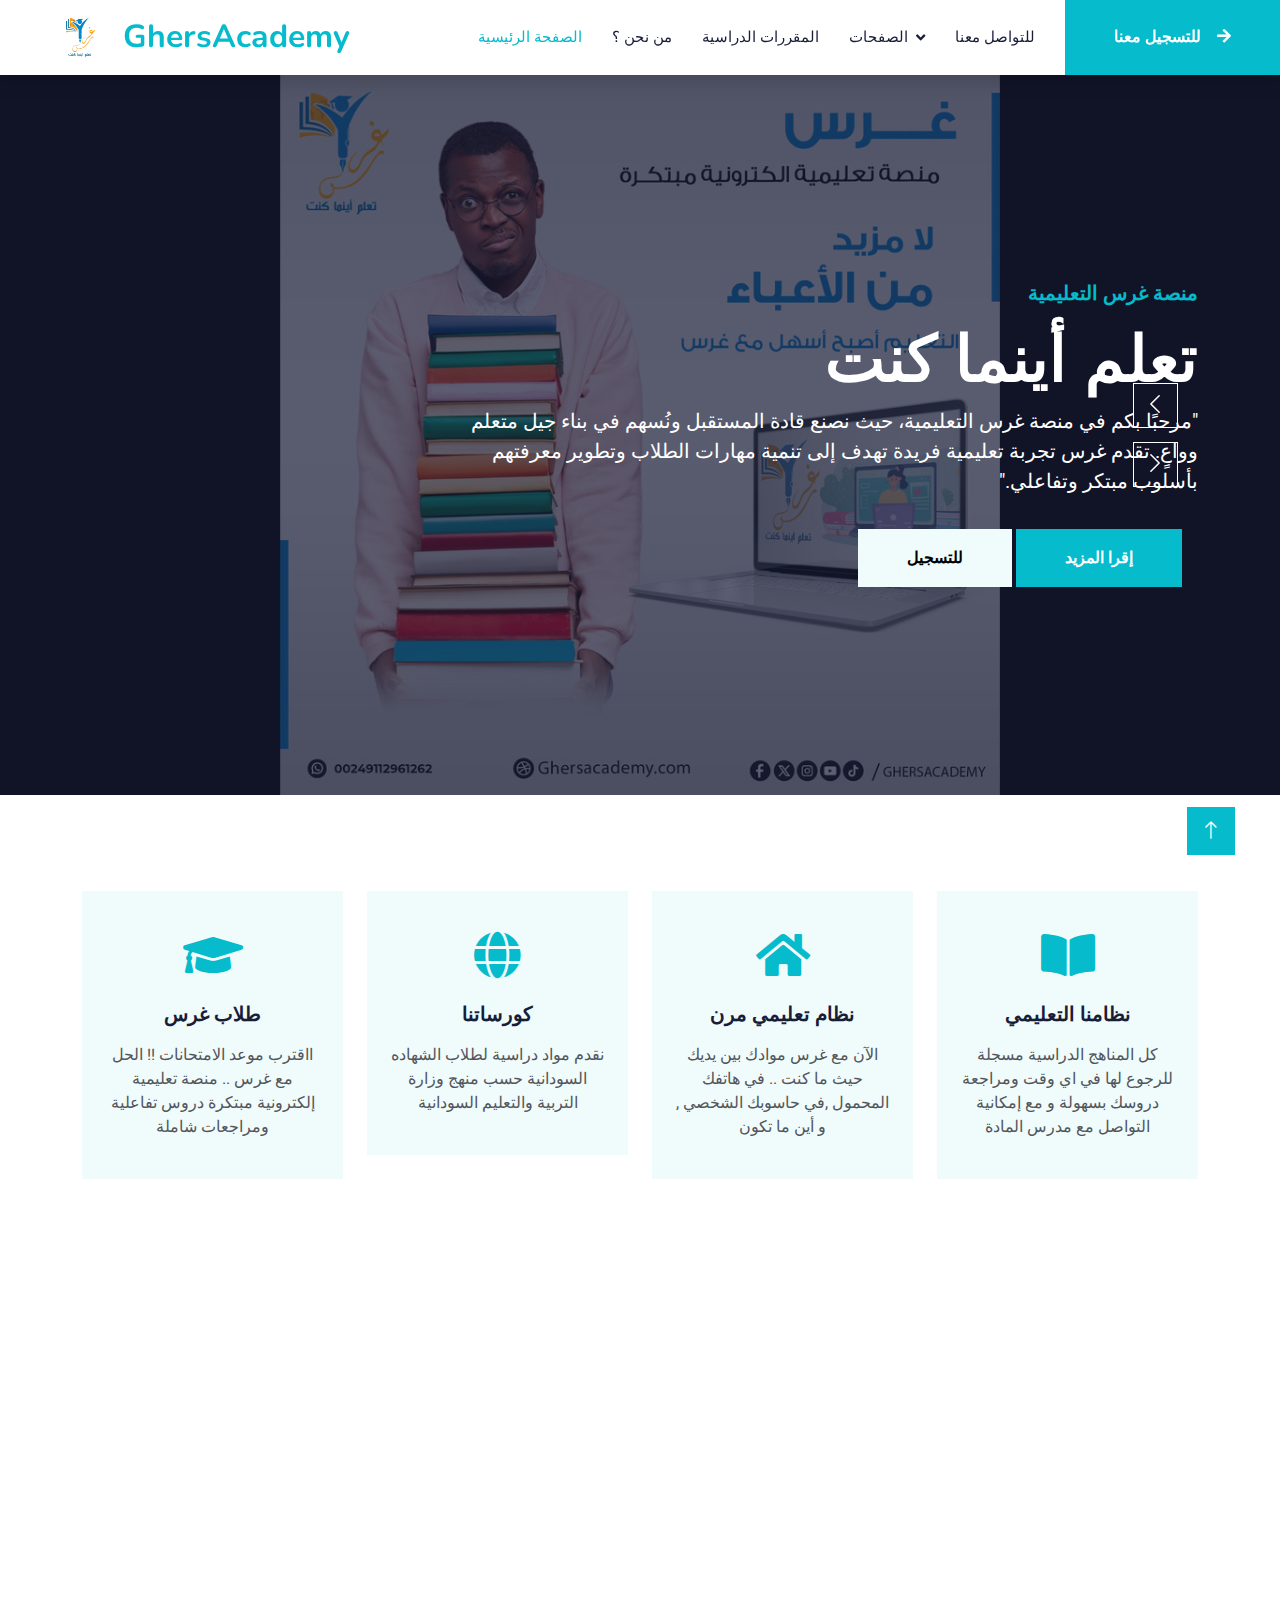
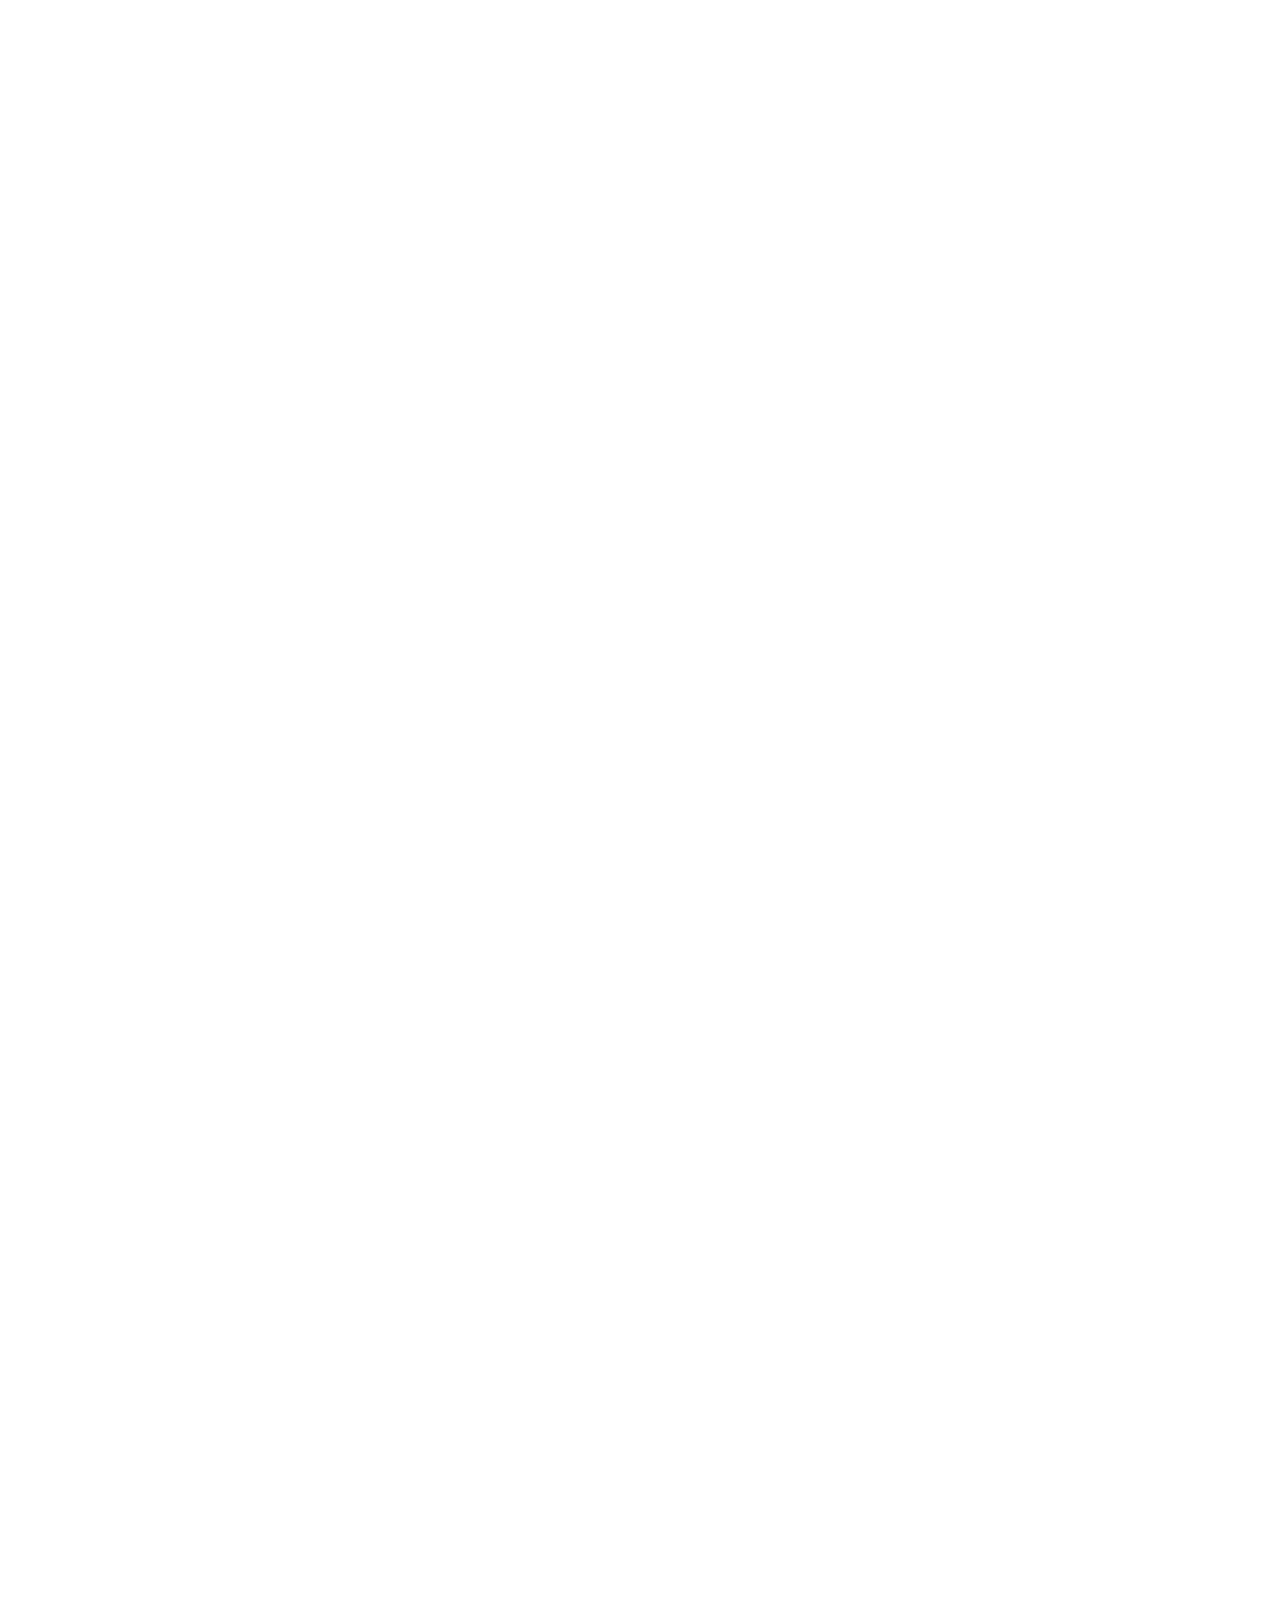
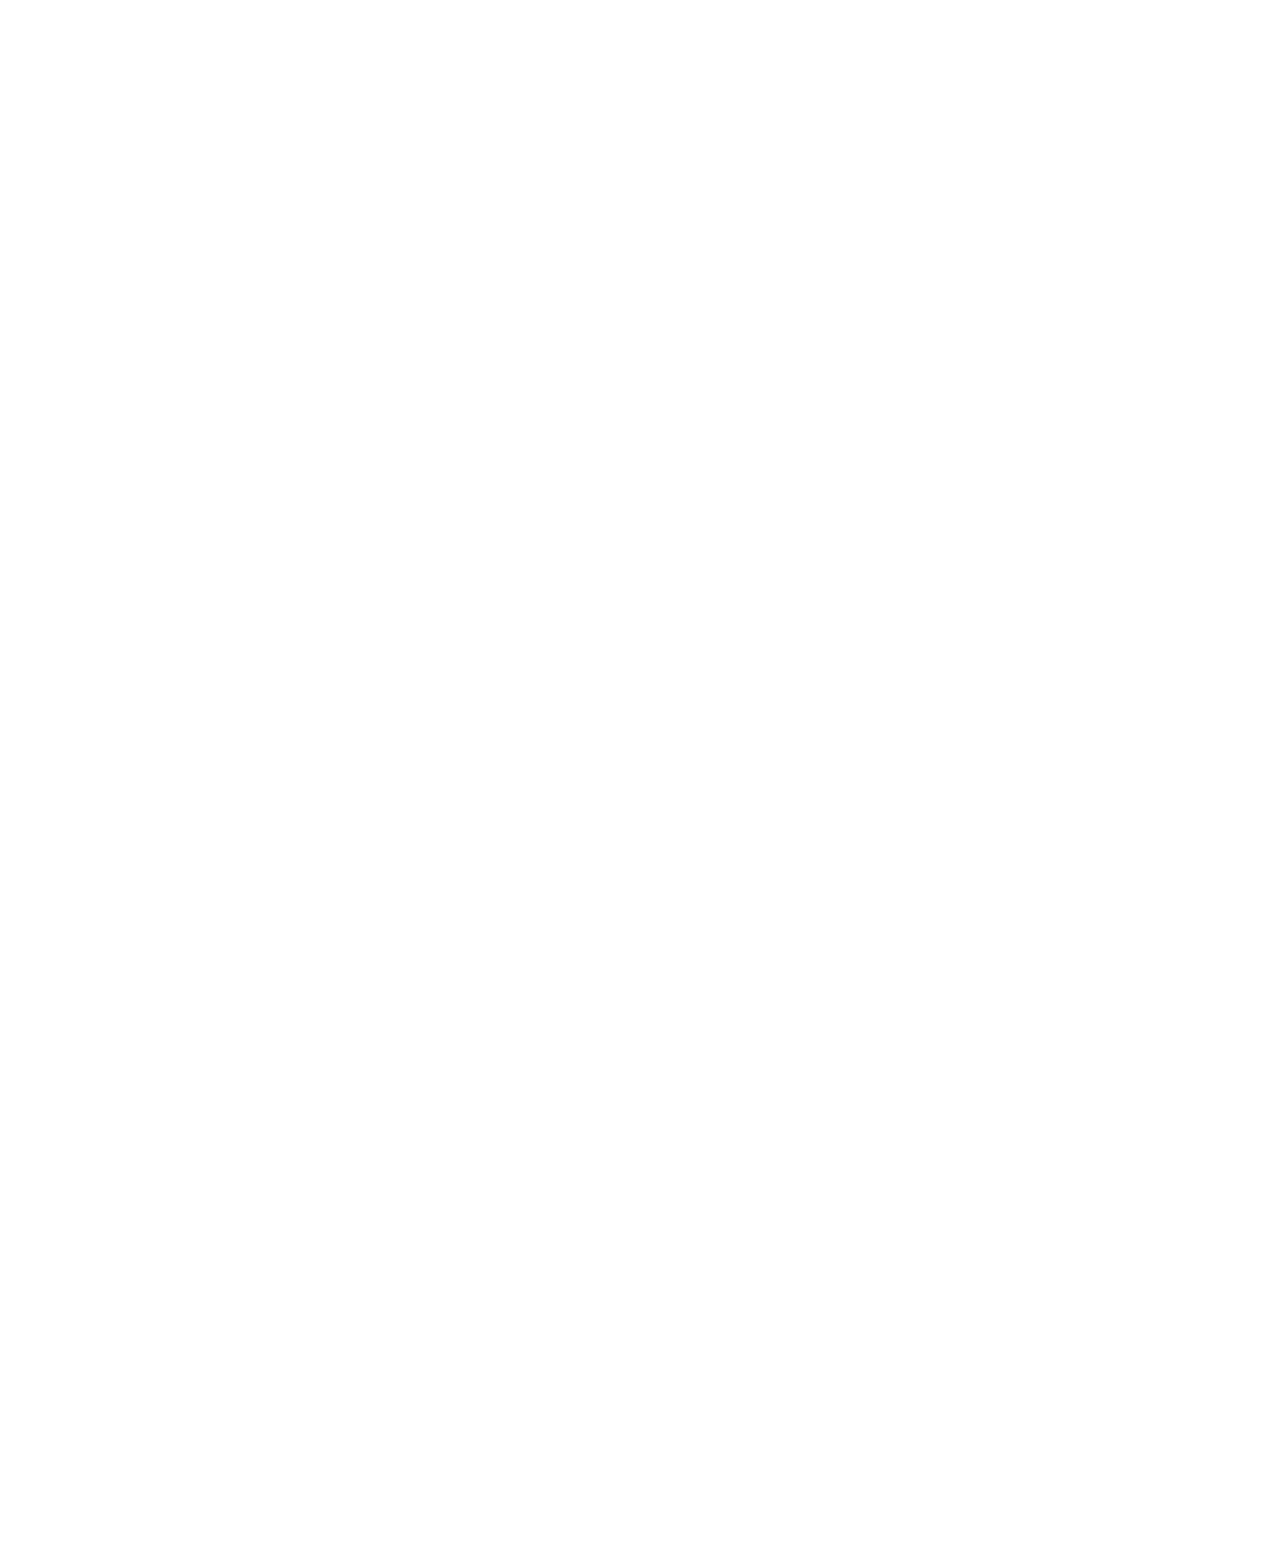
<file: index(1).html>
<!DOCTYPE html>
<html lang="en">

<head>
    <meta charset="utf-8">
    <title>GhersAcademy</title>
    <meta content="width=device-width, initial-scale=1.0" name="viewport">
    <meta content="" name="keywords">
    <meta content="" name="description">

    <!-- Favicon -->
    <link href="img/favicon.jpg" rel="icon">

    <!-- Google Web Fonts -->
    <link rel="preconnect" href="https://fonts.googleapis.com">
    <link rel="preconnect" href="https://fonts.gstatic.com" crossorigin>
    <link href="https://fonts.googleapis.com/css2?family=Heebo:wght@400;500;600&family=Nunito:wght@600;700;800&display=swap" rel="stylesheet">

    <!-- Icon Font Stylesheet -->
    <link href="https://cdnjs.cloudflare.com/ajax/libs/font-awesome/5.10.0/css/all.min.css" rel="stylesheet">
    <link href="https://cdn.jsdelivr.net/npm/bootstrap-icons@1.4.1/font/bootstrap-icons.css" rel="stylesheet">

    <!-- Libraries Stylesheet -->
    <link href="lib/animate/animate.min.css" rel="stylesheet">
    <link href="lib/owlcarousel/assets/owl.carousel.min.css" rel="stylesheet">

    <!-- Customized Bootstrap Stylesheet -->
    <link href="css/bootstrap.min.css" rel="stylesheet">

    <!-- Template Stylesheet -->
    <link href="css/style.css" rel="stylesheet">
</head>

<body>
    <!-- Spinner Start -->
    <div id="spinner" class="show bg-white position-fixed translate-middle w-100 vh-100 top-50 start-50 d-flex align-items-center justify-content-center">
        <div class="spinner-border text-primary" style="width: 3rem; height: 3rem;" role="status">
            <span class="sr-only">Loading...</span>
        </div>
    </div>
    <!-- Spinner End -->


    <!-- Navbar Start -->
    <nav class="navbar navbar-expand-lg bg-white navbar-light shadow sticky-top p-0">
        <a href="index.html" class="navbar-brand d-flex align-items-center px-4 px-lg-5">
            <h2 class="m-0 text-primary" style="display: flex; align-items: center;">
  <img src="img/favicon.jpg" alt="favicon" style="width: 65px; height: auto; margin-right: 10px;">
  GhersAcademy
</h2>

        </a>
        <button type="button" class="navbar-toggler me-4" data-bs-toggle="collapse" data-bs-target="#navbarCollapse">
            <span class="navbar-toggler-icon"></span>
        </button>
        <div class="collapse navbar-collapse" id="navbarCollapse">
            <div class="navbar-nav ms-auto p-4 p-lg-0">
                <a href="index.html" class="nav-item nav-link active">الصفحة الرئيسية</a>
                <a href="about.html" class="nav-item nav-link">من نحن ؟</a>
                <a href="courses.html" class="nav-item nav-link">المقررات الدراسية</a>
                <div class="nav-item dropdown">
                    <a href="#" class="nav-link dropdown-toggle" data-bs-toggle="dropdown">الصفحات</a>
                    <div class="dropdown-menu fade-down m-0">
                        <a href="team.html" class="dropdown-item">مدرسينا</a>
                        <a href="testimonial.html" class="dropdown-item">طلابنا</a>
                        <a href="404.html" class="dropdown-item"> الادارة</a>
                    </div>
                </div>
                <a href="contact.html" class="nav-item nav-link">للتواصل معنا</a>
            </div>
            <a href="" class="btn btn-primary py-4 px-lg-5 d-none d-lg-block">للتسجيل معنا<i class="fa fa-arrow-right ms-3"></i></a>
        </div>
    </nav>
    <!-- Navbar End -->


    <!-- Carousel Start -->
    <div class="container-fluid p-0 mb-5">
        <div class="owl-carousel header-carousel position-relative">
            <div class="owl-carousel-item position-relative">
                <img class="img-fluid" src="img/carousel-1.jpg" alt="">
                <div class="position-absolute top-0 start-0 w-100 h-100 d-flex align-items-center" style="background: rgba(24, 29, 56, .7);">
                    <div class="container">
                        <div class="row justify-content-start">
                            <div class="col-sm-10 col-lg-8">
                                <h5 class="text-primary text-uppercase mb-3 animated slideInDown">منصة غرس التعليمية</h5>
                                <h1 class="display-3 text-white animated slideInDown">تعلم أينما كنت</h1>
                                <p class="fs-5 text-white mb-4 pb-2">"مرحبًا بكم في منصة غرس التعليمية، حيث نصنع قادة المستقبل ونُسهم في بناء جيل متعلم وواعٍ. تقدم غرس تجربة تعليمية فريدة تهدف إلى تنمية مهارات الطلاب وتطوير معرفتهم بأسلوب مبتكر وتفاعلي."</p>
                                <a href="" class="btn btn-primary py-md-3 px-md-5 me-3 animated slideInLeft">إقرا المزيد</a>
                                <a href="" class="btn btn-light py-md-3 px-md-5 animated slideInRight">للتسجيل</a>
                            </div>
                        </div>
                    </div>
                </div>
            </div>
            <div class="owl-carousel-item position-relative">
                <img class="img-fluid" src="img/carousel-2.jpg" alt="">
                <div class="position-absolute top-0 start-0 w-100 h-100 d-flex align-items-center" style="background: rgba(24, 29, 56, .7);">
                    <div class="container">
                        <div class="row justify-content-start">
                            <div class="col-sm-10 col-lg-8">
                                <h5 class="text-primary text-uppercase mb-3 animated slideInDown">منصة غرس التعليمية</h5>
                                <h1 class="display-3 text-white animated slideInDown">تعلم من المنزل بسهولة</h1>
                                <p class="fs-5 text-white mb-4 pb-2">"مرحبًا بكم في منصة غرس التعليمية، حيث نصنع قادة المستقبل ونُسهم في بناء جيل متعلم وواعٍ. تقدم غرس تجربة تعليمية فريدة تهدف إلى تنمية مهارات الطلاب وتطوير معرفتهم بأسلوب مبتكر وتفاعلي".</p>
                                <a href="" class="btn btn-primary py-md-3 px-md-5 me-3 animated slideInLeft">إقرا المزيد</a>
                                <a href="" class="btn btn-light py-md-3 px-md-5 animated slideInRight">للتسجيل</a>
                            </div>
                        </div>
                    </div>
                </div>
            </div>
        </div>
    </div>
    <!-- Carousel End -->


    <!-- Service Start -->
    <div class="container-xxl py-5">
        <div class="container">
            <div class="row g-4">
                <div class="col-lg-3 col-sm-6 wow fadeInUp" data-wow-delay="0.1s">
                    <div class="service-item text-center pt-3">
                        <div class="p-4">
                            <i class="fa fa-3x fa-graduation-cap text-primary mb-4"></i>
                            <h5 class="mb-3">طلاب غرس</h5>
                            <p> ااقترب موعد الامتحانات !! الحل مع غرس .. منصة تعليمية إلكترونية مبتكرة دروس تفاعلية ومراجعات شاملة</p>
                        </div>
                    </div>
                </div>
                <div class="col-lg-3 col-sm-6 wow fadeInUp" data-wow-delay="0.3s">
                    <div class="service-item text-center pt-3">
                        <div class="p-4">
                            <i class="fa fa-3x fa-globe text-primary mb-4"></i>
                            <h5 class="mb-3">كورساتنا</h5>
                            <p>نقدم مواد دراسية لطلاب الشهاده السودانية حسب منهج وزارة التربية والتعليم السودانية </p>
                        </div>
                    </div>
                </div>
                <div class="col-lg-3 col-sm-6 wow fadeInUp" data-wow-delay="0.5s">
                    <div class="service-item text-center pt-3">
                        <div class="p-4">
                            <i class="fa fa-3x fa-home text-primary mb-4"></i>
                            <h5 class="mb-3">نظام تعليمي مرن</h5>
                            <p>الآن مع غرس موادك بين يديك حيث ما كنت .. في هاتفك المحمول ,في حاسوبك الشخصي , و أين ما تكون</p>
                        </div>
                    </div>
                </div>
                <div class="col-lg-3 col-sm-6 wow fadeInUp" data-wow-delay="0.7s">
                    <div class="service-item text-center pt-3">
                        <div class="p-4">
                            <i class="fa fa-3x fa-book-open text-primary mb-4"></i>
                            <h5 class="mb-3">نظامنا التعليمي</h5>
                            <p> كل المناهج الدراسية مسجلة للرجوع لها في اي وقت ومراجعة دروسك بسهولة و مع إمكانية التواصل مع مدرس المادة</p>
                        </div>
                    </div>
                </div>
            </div>
        </div>
    </div>
    <!-- Service End -->


    <!-- About Start -->
    <div class="container-xxl py-5">
        <div class="container">
            <div class="row g-5">
                <div class="col-lg-6 wow fadeInUp" data-wow-delay="0.1s" style="min-height: 400px;">
                    <div class="position-relative h-100">
                        <img class="img-fluid position-absolute w-100 h-100" src="img/about.jpg" alt="" style="object-fit: cover;">
                    </div>
                </div>
                <div class="col-lg-6 wow fadeInUp" data-wow-delay="0.3s">
                    <h6 class="section-title bg-white text-start text-primary pe-3">من نحن ؟</h6>
                    <h1 class="mb-4">مرحبا بكم في منصة غرس التعليمية</h1>
                    <p class="mb-4">منصة غرس التعليمية: لتعزيز المعرفة وتنمية المهارات مرحبًا بكم في منصة غرس التعليمية، حيث نصنع قادة المستقبل ونُسهم في بناء جيل متعلم وواعٍ. </p>
                    <p class="mb-4">تقدم غرس تجربة تعليمية فريدة تهدف إلى تنمية مهارات الطلاب وتطوير معرفتهم بأسلوب مبتكر وتفاعلي.</p>
                    <div class="row gy-2 gx-4 mb-4">
                        <div class="col-sm-6">
                            <p class="mb-0"><i class="fa fa-arrow-right text-primary me-2"></i>منهج متكامل</p>
                        </div>
                        <div class="col-sm-6">
                            <p class="mb-0"><i class="fa fa-arrow-right text-primary me-2"></i>سهولة و مرونة</p>
                        </div>
                        <div class="col-sm-6">
                            <p class="mb-0"><i class="fa fa-arrow-right text-primary me-2"></i>معلمين أكفاء</p>
                        </div>
                        <div class="col-sm-6">
                            <p class="mb-0"><i class="fa fa-arrow-right text-primary me-2"></i>دعم متواصل</p>
                        </div>
                        <div class="col-sm-6">
                            <p class="mb-0"><i class="fa fa-arrow-right text-primary me-2"></i>تعلم من اي مكان</p>
                        </div>
                        <div class="col-sm-6">
                            <p class="mb-0"><i class="fa fa-arrow-right text-primary me-2"></i>نضمن لك التفوق</p>
                        </div>
                    </div>
                    <a class="btn btn-primary py-3 px-5 mt-2" href="">إقرأ المزيد</a>
                </div>
            </div>
        </div>
    </div>
    <!-- About End -->


    <!-- Categories Start -->
    <div class="container-xxl py-5 category">
        <div class="container">
            <div class="text-center wow fadeInUp" data-wow-delay="0.1s">
                <h6 class="section-title bg-white text-center text-primary px-3">المنهج</h6>
                <h1 class="mb-5">الباقات الدراسية</h1>
            </div>
            <div class="row g-3">
                <div class="col-lg-7 col-md-6">
                    <div class="row g-3">
                        <div class="col-lg-12 col-md-12 wow zoomIn" data-wow-delay="0.1s">
                            <a class="position-relative d-block overflow-hidden" href="">
                                <img class="img-fluid" src="img/cat-1.jpg" alt="">
                                <div class="bg-white text-center position-absolute bottom-0 end-0 py-2 px-3" style="margin: 1px;">
                                    <h5 class="m-0">الباقات المتاحة</h5>
                                    <small class="text-primary">5 باقات دراسية</small>
                                </div>
                            </a>
                        </div>
                        <div class="col-lg-6 col-md-12 wow zoomIn" data-wow-delay="0.3s">
                            <a class="position-relative d-block overflow-hidden" href="">
                                <img class="img-fluid" src="img/cat-2.jpg" alt="">
                                <div class="bg-white text-center position-absolute bottom-0 end-0 py-2 px-3" style="margin: 1px;">
                                    <h5 class="m-0">الباقة العلمية - أحياء</h5>
                                    <small class="text-primary">8 مواد</small>
                                </div>
                            </a>
                        </div>
                        <div class="col-lg-6 col-md-12 wow zoomIn" data-wow-delay="0.5s">
                            <a class="position-relative d-block overflow-hidden" href="">
                                <img class="img-fluid" src="img/cat-3.jpg" alt="">
                                <div class="bg-white text-center position-absolute bottom-0 end-0 py-2 px-3" style="margin: 1px;">
                                    <h5 class="m-0">الباقة العلمية - هندسية</h5>
                                    <small class="text-primary">8 مواد</small>
                                </div>
                            </a>
                        </div>
                    </div>
                </div>
                <div class="col-lg-5 col-md-6 wow zoomIn" data-wow-delay="0.7s" style="min-height: 350px;">
                    <a class="position-relative d-block h-100 overflow-hidden" href="">
                        <img class="img-fluid position-absolute w-100 h-100" src="img/cat-4.jpg" alt="" style="object-fit: cover;">
                        <div class="bg-white text-center position-absolute bottom-0 end-0 py-2 px-3" style="margin:  1px;">
                            <h5 class="m-0">الباقة الاساسية</h5>
                            <small class="text-primary">5 مواد</small>
                        </div>
                    </a>
                </div>
            </div>
        </div>
    </div>
    <!-- Categories Start -->


    <!-- Courses Start -->
    <div class="container-xxl py-5">
        <div class="container">
            <div class="text-center wow fadeInUp" data-wow-delay="0.1s">
                <h6 class="section-title bg-white text-center text-primary px-3">المواد الدراسية</h6>
                <h1 class="mb-5">أشهر المواد</h1>
            </div>
            <div class="row g-4 justify-content-center">
                <div class="col-lg-4 col-md-6 wow fadeInUp" data-wow-delay="0.1s">
                    <div class="course-item bg-light">
                        <div class="position-relative overflow-hidden">
                            <img class="img-fluid" src="img/course-1.jpg" alt="">
                            <div class="w-100 d-flex justify-content-center position-absolute bottom-0 start-0 mb-4">
                                <a href="#" class="flex-shrink-0 btn btn-sm btn-primary px-3 border-end" style="border-radius: 30px 0 0 30px;">إقرأ المزيد</a>
                                <a href="#" class="flex-shrink-0 btn btn-sm btn-primary px-3" style="border-radius: 0 30px 30px 0;">للتسجيل معنا</a>
                            </div>
                        </div>
                        <div class="text-center p-4 pb-0">
                            <h3 class="mb-0">$100.00</h3>
                            <div class="mb-3">
                                <small class="fa fa-star text-primary"></small>
                                <small class="fa fa-star text-primary"></small>
                                <small class="fa fa-star text-primary"></small>
                                <small class="fa fa-star text-primary"></small>
                                <small class="fa fa-star text-primary"></small>
                                <small>(123)</small>
                            </div>
                            <h5 class="mb-4">الباقة العلمية</h5>
                        </div>
                        <div class="d-flex border-top">
                            <small class="flex-fill text-center border-end py-2"><i class="fa fa-user-tie text-primary me-2"></i>John Doe</small>
                            <small class="flex-fill text-center border-end py-2"><i class="fa fa-clock text-primary me-2"></i>1.49 Hrs</small>
                            <small class="flex-fill text-center py-2"><i class="fa fa-user text-primary me-2"></i>30 Students</small>
                        </div>
                    </div>
                </div>
                <div class="col-lg-4 col-md-6 wow fadeInUp" data-wow-delay="0.3s">
                    <div class="course-item bg-light">
                        <div class="position-relative overflow-hidden">
                            <img class="img-fluid" src="img/course-2.jpg" alt="">
                            <div class="w-100 d-flex justify-content-center position-absolute bottom-0 start-0 mb-4">
                                <a href="#" class="flex-shrink-0 btn btn-sm btn-primary px-3 border-end" style="border-radius: 30px 0 0 30px;">إقرأ المزيد</a>
                                <a href="#" class="flex-shrink-0 btn btn-sm btn-primary px-3" style="border-radius: 0 30px 30px 0;">للتسجيل معنا</a>
                            </div>
                        </div>
                        <div class="text-center p-4 pb-0">
                            <h3 class="mb-0">$100.00</h3>
                            <div class="mb-3">
                                <small class="fa fa-star text-primary"></small>
                                <small class="fa fa-star text-primary"></small>
                                <small class="fa fa-star text-primary"></small>
                                <small class="fa fa-star text-primary"></small>
                                <small class="fa fa-star text-primary"></small>
                                <small>(123)</small>
                            </div>
                            <h5 class="mb-4">الباقة الادبية</h5>
                        </div>
                        <div class="d-flex border-top">
                            <small class="flex-fill text-center border-end py-2"><i class="fa fa-user-tie text-primary me-2"></i>John Doe</small>
                            <small class="flex-fill text-center border-end py-2"><i class="fa fa-clock text-primary me-2"></i>1.49 Hrs</small>
                            <small class="flex-fill text-center py-2"><i class="fa fa-user text-primary me-2"></i>30 Students</small>
                        </div>
                    </div>
                </div>
                <div class="col-lg-4 col-md-6 wow fadeInUp" data-wow-delay="0.5s">
                    <div class="course-item bg-light">
                        <div class="position-relative overflow-hidden">
                            <img class="img-fluid" src="img/course-3.jpg" alt="">
                            <div class="w-100 d-flex justify-content-center position-absolute bottom-0 start-0 mb-4">
                                <a href="#" class="flex-shrink-0 btn btn-sm btn-primary px-3 border-end" style="border-radius: 30px 0 0 30px;">إقرأ المزيد</a>
                                <a href="#" class="flex-shrink-0 btn btn-sm btn-primary px-3" style="border-radius: 0 30px 30px 0;">للتسجيل معنا</a>
                            </div>
                        </div>
                        <div class="text-center p-4 pb-0">
                            <h3 class="mb-0">$100.00</h3>
                            <div class="mb-3">
                                <small class="fa fa-star text-primary"></small>
                                <small class="fa fa-star text-primary"></small>
                                <small class="fa fa-star text-primary"></small>
                                <small class="fa fa-star text-primary"></small>
                                <small class="fa fa-star text-primary"></small>
                                <small>(123)</small>
                            </div>
                            <h5 class="mb-4">الباقة الاساسية</h5>
                        </div>
                        <div class="d-flex border-top">
                            <small class="flex-fill text-center border-end py-2"><i class="fa fa-user-tie text-primary me-2"></i>John Doe</small>
                            <small class="flex-fill text-center border-end py-2"><i class="fa fa-clock text-primary me-2"></i>1.49 Hrs</small>
                            <small class="flex-fill text-center py-2"><i class="fa fa-user text-primary me-2"></i>30 Students</small>
                        </div>
                    </div>
                </div>
            </div>
        </div>
    </div>
    <!-- Courses End -->


    <!-- Team Start -->
    <div class="container-xxl py-5">
        <div class="container">
            <div class="text-center wow fadeInUp" data-wow-delay="0.1s">
                <h6 class="section-title bg-white text-center text-primary px-3">Instructors</h6>
                <h1 class="mb-5">Expert Instructors</h1>
            </div>
            <div class="row g-4">
                <div class="col-lg-3 col-md-6 wow fadeInUp" data-wow-delay="0.1s">
                    <div class="team-item bg-light">
                        <div class="overflow-hidden">
                            <img class="img-fluid" src="img/team-1.jpg" alt="">
                        </div>
                        <div class="position-relative d-flex justify-content-center" style="margin-top: -23px;">
                            <div class="bg-light d-flex justify-content-center pt-2 px-1">
                                <a class="btn btn-sm-square btn-primary mx-1" href=""><i class="fab fa-facebook-f"></i></a>
                                <a class="btn btn-sm-square btn-primary mx-1" href=""><i class="fab fa-twitter"></i></a>
                                <a class="btn btn-sm-square btn-primary mx-1" href=""><i class="fab fa-instagram"></i></a>
                            </div>
                        </div>
                        <div class="text-center p-4">
                            <h5 class="mb-0">Instructor Name</h5>
                            <small>Designation</small>
                        </div>
                    </div>
                </div>
                <div class="col-lg-3 col-md-6 wow fadeInUp" data-wow-delay="0.3s">
                    <div class="team-item bg-light">
                        <div class="overflow-hidden">
                            <img class="img-fluid" src="img/team-2.jpg" alt="">
                        </div>
                        <div class="position-relative d-flex justify-content-center" style="margin-top: -23px;">
                            <div class="bg-light d-flex justify-content-center pt-2 px-1">
                                <a class="btn btn-sm-square btn-primary mx-1" href=""><i class="fab fa-facebook-f"></i></a>
                                <a class="btn btn-sm-square btn-primary mx-1" href=""><i class="fab fa-twitter"></i></a>
                                <a class="btn btn-sm-square btn-primary mx-1" href=""><i class="fab fa-instagram"></i></a>
                            </div>
                        </div>
                        <div class="text-center p-4">
                            <h5 class="mb-0">Instructor Name</h5>
                            <small>Designation</small>
                        </div>
                    </div>
                </div>
                <div class="col-lg-3 col-md-6 wow fadeInUp" data-wow-delay="0.5s">
                    <div class="team-item bg-light">
                        <div class="overflow-hidden">
                            <img class="img-fluid" src="img/team-3.jpg" alt="">
                        </div>
                        <div class="position-relative d-flex justify-content-center" style="margin-top: -23px;">
                            <div class="bg-light d-flex justify-content-center pt-2 px-1">
                                <a class="btn btn-sm-square btn-primary mx-1" href=""><i class="fab fa-facebook-f"></i></a>
                                <a class="btn btn-sm-square btn-primary mx-1" href=""><i class="fab fa-twitter"></i></a>
                                <a class="btn btn-sm-square btn-primary mx-1" href=""><i class="fab fa-instagram"></i></a>
                            </div>
                        </div>
                        <div class="text-center p-4">
                            <h5 class="mb-0">Instructor Name</h5>
                            <small>Designation</small>
                        </div>
                    </div>
                </div>
                <div class="col-lg-3 col-md-6 wow fadeInUp" data-wow-delay="0.7s">
                    <div class="team-item bg-light">
                        <div class="overflow-hidden">
                            <img class="img-fluid" src="img/team-4.jpg" alt="">
                        </div>
                        <div class="position-relative d-flex justify-content-center" style="margin-top: -23px;">
                            <div class="bg-light d-flex justify-content-center pt-2 px-1">
                                <a class="btn btn-sm-square btn-primary mx-1" href=""><i class="fab fa-facebook-f"></i></a>
                                <a class="btn btn-sm-square btn-primary mx-1" href=""><i class="fab fa-twitter"></i></a>
                                <a class="btn btn-sm-square btn-primary mx-1" href=""><i class="fab fa-instagram"></i></a>
                            </div>
                        </div>
                        <div class="text-center p-4">
                            <h5 class="mb-0">Instructor Name</h5>
                            <small>Designation</small>
                        </div>
                    </div>
                </div>
            </div>
        </div>
    </div>
    <!-- Team End -->


    <!-- Testimonial Start -->
    <div class="container-xxl py-5 wow fadeInUp" data-wow-delay="0.1s">
        <div class="container">
            <div class="text-center">
                <h6 class="section-title bg-white text-center text-primary px-3">Testimonial</h6>
                <h1 class="mb-5">Our Students Say!</h1>
            </div>
            <div class="owl-carousel testimonial-carousel position-relative">
                <div class="testimonial-item text-center">
                    <img class="border rounded-circle p-2 mx-auto mb-3" src="img/testimonial-1.jpg" style="width: 80px; height: 80px;">
                    <h5 class="mb-0">Client Name</h5>
                    <p>Profession</p>
                    <div class="testimonial-text bg-light text-center p-4">
                    <p class="mb-0">Tempor erat elitr rebum at clita. Diam dolor diam ipsum sit diam amet diam et eos. Clita erat ipsum et lorem et sit.</p>
                    </div>
                </div>
                <div class="testimonial-item text-center">
                    <img class="border rounded-circle p-2 mx-auto mb-3" src="img/testimonial-2.jpg" style="width: 80px; height: 80px;">
                    <h5 class="mb-0">Client Name</h5>
                    <p>Profession</p>
                    <div class="testimonial-text bg-light text-center p-4">
                    <p class="mb-0">Tempor erat elitr rebum at clita. Diam dolor diam ipsum sit diam amet diam et eos. Clita erat ipsum et lorem et sit.</p>
                    </div>
                </div>
                <div class="testimonial-item text-center">
                    <img class="border rounded-circle p-2 mx-auto mb-3" src="img/testimonial-3.jpg" style="width: 80px; height: 80px;">
                    <h5 class="mb-0">Client Name</h5>
                    <p>Profession</p>
                    <div class="testimonial-text bg-light text-center p-4">
                    <p class="mb-0">Tempor erat elitr rebum at clita. Diam dolor diam ipsum sit diam amet diam et eos. Clita erat ipsum et lorem et sit.</p>
                    </div>
                </div>
                <div class="testimonial-item text-center">
                    <img class="border rounded-circle p-2 mx-auto mb-3" src="img/testimonial-4.jpg" style="width: 80px; height: 80px;">
                    <h5 class="mb-0">Client Name</h5>
                    <p>Profession</p>
                    <div class="testimonial-text bg-light text-center p-4">
                    <p class="mb-0">Tempor erat elitr rebum at clita. Diam dolor diam ipsum sit diam amet diam et eos. Clita erat ipsum et lorem et sit.</p>
                    </div>
                </div>
            </div>
        </div>
    </div>
    <!-- Testimonial End -->
        

    <!-- Footer Start -->
    <div class="container-fluid bg-dark text-light footer pt-5 mt-5 wow fadeIn" data-wow-delay="0.1s">
        <div class="container py-5">
            <div class="row g-5">
                <div class="col-lg-3 col-md-6">
                    <h4 class="text-white mb-3">Quick Link</h4>
                    <a class="btn btn-link" href="">About Us</a>
                    <a class="btn btn-link" href="">Contact Us</a>
                    <a class="btn btn-link" href="">Privacy Policy</a>
                    <a class="btn btn-link" href="">Terms & Condition</a>
                    <a class="btn btn-link" href="">FAQs & Help</a>
                </div>
                <div class="col-lg-3 col-md-6">
                    <h4 class="text-white mb-3">Contact</h4>
                    <p class="mb-2"><i class="fa fa-map-marker-alt me-3"></i>123 Street, New York, USA</p>
                    <p class="mb-2"><i class="fa fa-phone-alt me-3"></i>+012 345 67890</p>
                    <p class="mb-2"><i class="fa fa-envelope me-3"></i>info@example.com</p>
                    <div class="d-flex pt-2">
                        <a class="btn btn-outline-light btn-social" href=""><i class="fab fa-twitter"></i></a>
                        <a class="btn btn-outline-light btn-social" href=""><i class="fab fa-facebook-f"></i></a>
                        <a class="btn btn-outline-light btn-social" href=""><i class="fab fa-youtube"></i></a>
                        <a class="btn btn-outline-light btn-social" href=""><i class="fab fa-linkedin-in"></i></a>
                    </div>
                </div>
                <div class="col-lg-3 col-md-6">
                    <h4 class="text-white mb-3">Gallery</h4>
                    <div class="row g-2 pt-2">
                        <div class="col-4">
                            <img class="img-fluid bg-light p-1" src="img/course-1.jpg" alt="">
                        </div>
                        <div class="col-4">
                            <img class="img-fluid bg-light p-1" src="img/course-2.jpg" alt="">
                        </div>
                        <div class="col-4">
                            <img class="img-fluid bg-light p-1" src="img/course-3.jpg" alt="">
                        </div>
                        <div class="col-4">
                            <img class="img-fluid bg-light p-1" src="img/course-2.jpg" alt="">
                        </div>
                        <div class="col-4">
                            <img class="img-fluid bg-light p-1" src="img/course-3.jpg" alt="">
                        </div>
                        <div class="col-4">
                            <img class="img-fluid bg-light p-1" src="img/course-1.jpg" alt="">
                        </div>
                    </div>
                </div>
                <div class="col-lg-3 col-md-6">
                    <h4 class="text-white mb-3">Newsletter</h4>
                    <p>Dolor amet sit justo amet elitr clita ipsum elitr est.</p>
                    <div class="position-relative mx-auto" style="max-width: 400px;">
                        <input class="form-control border-0 w-100 py-3 ps-4 pe-5" type="text" placeholder="Your email">
                        <button type="button" class="btn btn-primary py-2 position-absolute top-0 end-0 mt-2 me-2">SignUp</button>
                    </div>
                </div>
            </div>
        </div>
        <div class="container">
            <div class="copyright">
                <div class="row">
                    <div class="col-md-6 text-center text-md-start mb-3 mb-md-0">
                        &copy; <a class="border-bottom" href="#">Your Site Name</a>, All Right Reserved.

                        <!--/*** This template is free as long as you keep the footer author’s credit link/attribution link/backlink. If you'd like to use the template without the footer author’s credit link/attribution link/backlink, you can purchase the Credit Removal License from "https://htmlcodex.com/credit-removal". Thank you for your support. ***/-->
                        Designed By <a class="border-bottom" href="https://htmlcodex.com">HTML Codex</a><br><br>
                        Distributed By <a class="border-bottom" href="https://themewagon.com">ThemeWagon</a>
                    </div>
                    <div class="col-md-6 text-center text-md-end">
                        <div class="footer-menu">
                            <a href="">Home</a>
                            <a href="">Cookies</a>
                            <a href="">Help</a>
                            <a href="">FQAs</a>
                        </div>
                    </div>
                </div>
            </div>
        </div>
    </div>
    <!-- Footer End -->


    <!-- Back to Top -->
    <a href="#" class="btn btn-lg btn-primary btn-lg-square back-to-top"><i class="bi bi-arrow-up"></i></a>


    <!-- JavaScript Libraries -->
    <script src="https://code.jquery.com/jquery-3.4.1.min.js"></script>
    <script src="https://cdn.jsdelivr.net/npm/bootstrap@5.0.0/dist/js/bootstrap.bundle.min.js"></script>
    <script src="lib/wow/wow.min.js"></script>
    <script src="lib/easing/easing.min.js"></script>
    <script src="lib/waypoints/waypoints.min.js"></script>
    <script src="lib/owlcarousel/owl.carousel.min.js"></script>

    <!-- Template Javascript -->
    <script src="js/main.js"></script>
</body>

</html>
</file>
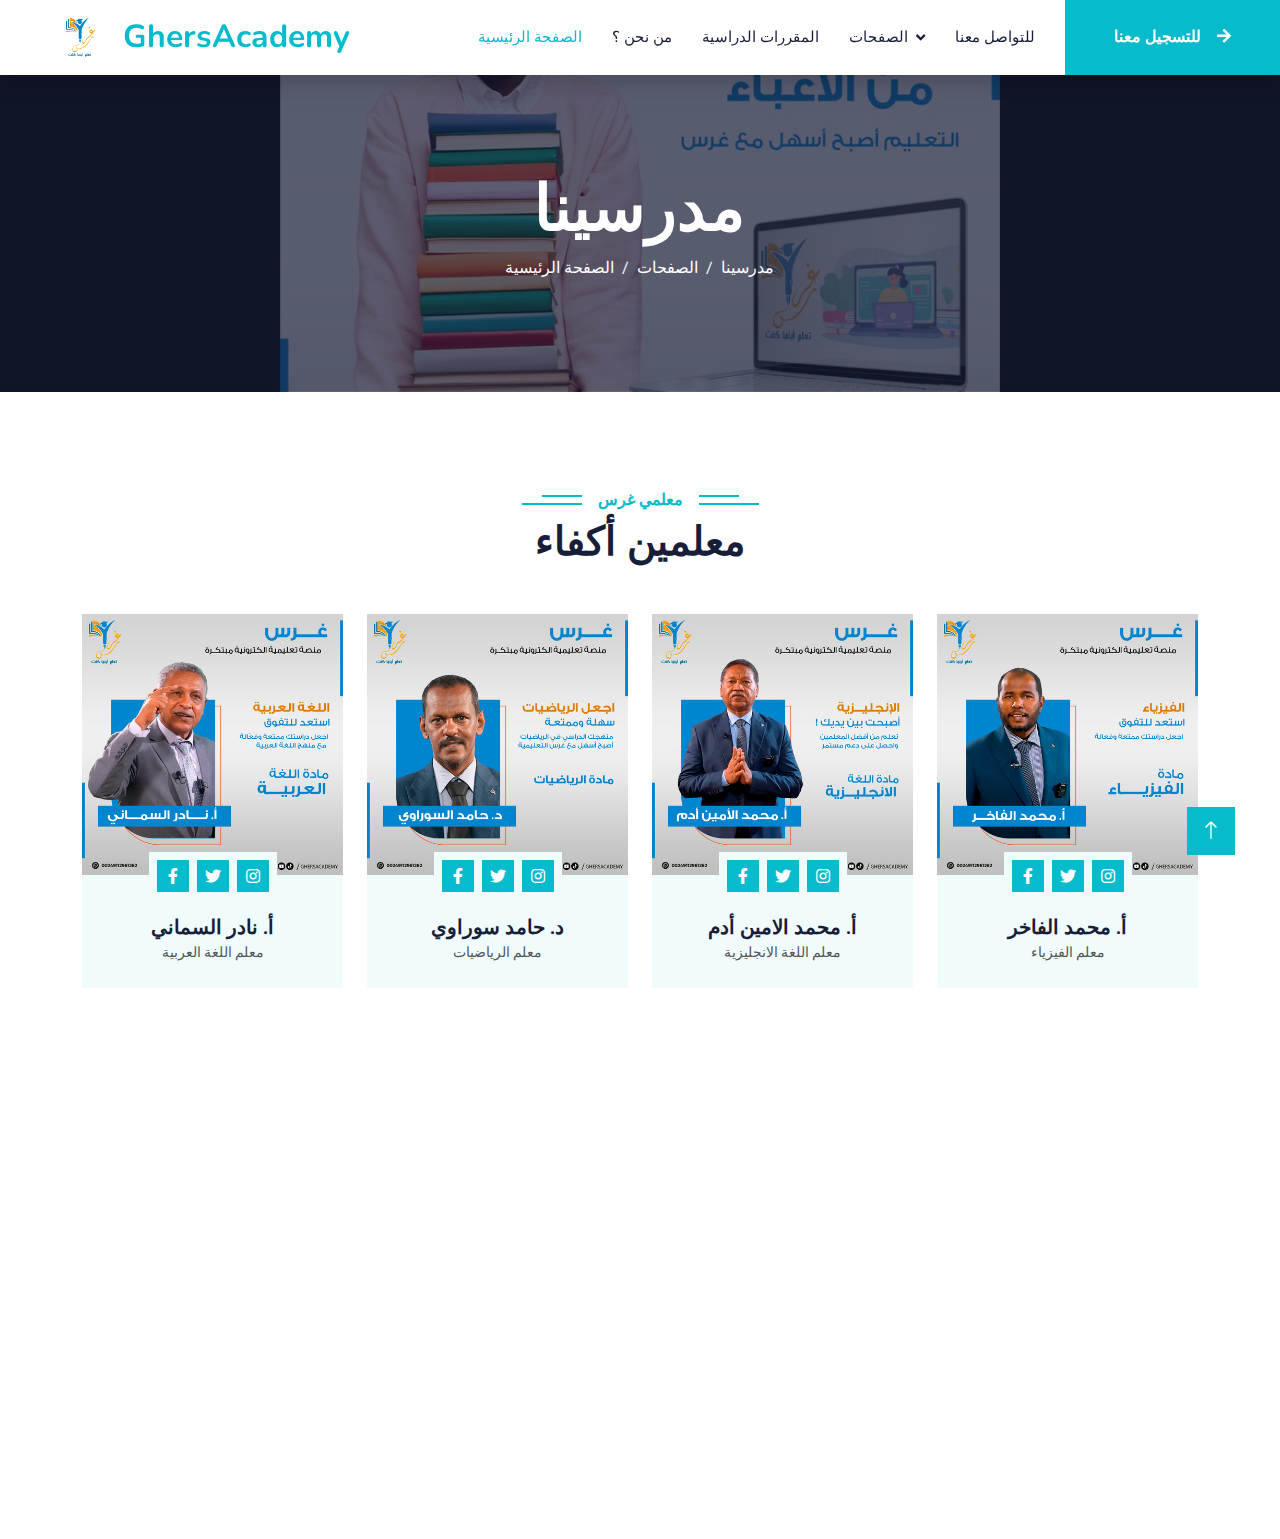
<file: team.html>
<!DOCTYPE html>
<html lang="en">

<head>
    <meta charset="utf-8">
    <title>مدرسينا</title>
    <meta content="width=device-width, initial-scale=1.0" name="viewport">
    <meta content="" name="keywords">
    <meta content="" name="description">

    <!-- Favicon -->
    <link href="img/favicon.ico" rel="icon">

    <!-- Google Web Fonts -->
    <link rel="preconnect" href="https://fonts.googleapis.com">
    <link rel="preconnect" href="https://fonts.gstatic.com" crossorigin>
    <link href="https://fonts.googleapis.com/css2?family=Heebo:wght@400;500;600&family=Nunito:wght@600;700;800&display=swap" rel="stylesheet">

    <!-- Icon Font Stylesheet -->
    <link href="https://cdnjs.cloudflare.com/ajax/libs/font-awesome/5.10.0/css/all.min.css" rel="stylesheet">
    <link href="https://cdn.jsdelivr.net/npm/bootstrap-icons@1.4.1/font/bootstrap-icons.css" rel="stylesheet">

    <!-- Libraries Stylesheet -->
    <link href="lib/animate/animate.min.css" rel="stylesheet">
    <link href="lib/owlcarousel/assets/owl.carousel.min.css" rel="stylesheet">

    <!-- Customized Bootstrap Stylesheet -->
    <link href="css/bootstrap.min.css" rel="stylesheet">

    <!-- Template Stylesheet -->
    <link href="css/style.css" rel="stylesheet">
</head>

<body>
    <!-- Spinner Start -->
    <div id="spinner" class="show bg-white position-fixed translate-middle w-100 vh-100 top-50 start-50 d-flex align-items-center justify-content-center">
        <div class="spinner-border text-primary" style="width: 3rem; height: 3rem;" role="status">
            <span class="sr-only">Loading...</span>
        </div>
    </div>
    <!-- Spinner End -->


    <!-- Navbar Start -->
     <nav class="navbar navbar-expand-lg bg-white navbar-light shadow sticky-top p-0">
        <a href="index.html" class="navbar-brand d-flex align-items-center px-4 px-lg-5">
            <h2 class="m-0 text-primary" style="display: flex; align-items: center;">
  <img src="img/favicon.jpg" alt="favicon" style="width: 65px; height: auto; margin-right: 10px;">
  GhersAcademy
</h2>
        </a>
        <button type="button" class="navbar-toggler me-4" data-bs-toggle="collapse" data-bs-target="#navbarCollapse">
            <span class="navbar-toggler-icon"></span>
        </button>
        <div class="collapse navbar-collapse" id="navbarCollapse">
            <div class="navbar-nav ms-auto p-4 p-lg-0">
                <a href="index.html" class="nav-item nav-link active">الصفحة الرئيسية</a>
                <a href="about.html" class="nav-item nav-link">من نحن ؟</a>
                <a href="courses.html" class="nav-item nav-link">المقررات الدراسية</a>
                <div class="nav-item dropdown">
                    <a href="#" class="nav-link dropdown-toggle" data-bs-toggle="dropdown">الصفحات</a>
                    <div class="dropdown-menu fade-down m-0">
                        <a href="team.html" class="dropdown-item">مدرسينا</a>
                        <a href="testimonial.html" class="dropdown-item">طلابنا</a>
                        <a href="404.html" class="dropdown-item"> الادارة</a>
                    </div>
                </div>
                <a href="contact.html" class="nav-item nav-link">للتواصل معنا</a>
            </div>
            <a href="" class="btn btn-primary py-4 px-lg-5 d-none d-lg-block">للتسجيل معنا<i class="fa fa-arrow-right ms-3"></i></a>
        </div>
    </nav>
    <!-- Navbar End -->


    <!-- Header Start -->
    <div class="container-fluid bg-primary py-5 mb-5 page-header">
        <div class="container py-5">
            <div class="row justify-content-center">
                <div class="col-lg-10 text-center">
                    <h1 class="display-3 text-white animated slideInDown">مدرسينا</h1>
                    <nav aria-label="breadcrumb">
                        <ol class="breadcrumb justify-content-center">
                            <li class="breadcrumb-item"><a class="text-white" href="#">الصفحة الرئيسية</a></li>
                            <li class="breadcrumb-item"><a class="text-white" href="#">الصفحات</a></li>
                            <li class="breadcrumb-item text-white active" aria-current="page">مدرسينا</li>
                        </ol>
                    </nav>
                </div>
            </div>
        </div>
    </div>
    <!-- Header End -->


    <!-- Team Start -->
     <div class="container-xxl py-5">
        <div class="container">
            <div class="text-center wow fadeInUp" data-wow-delay="0.1s">
                <h6 class="section-title bg-white text-center text-primary px-3">معلمي غرس</h6>
                <h1 class="mb-5">معلمين أكفاء</h1>
            </div>
            <div class="row g-4">
                <div class="col-lg-3 col-md-6 wow fadeInUp" data-wow-delay="0.1s">
                    <div class="team-item bg-light">
                        <div class="overflow-hidden">
                            <img class="img-fluid" src="img/team-1.jpg" alt="">
                        </div>
                        <div class="position-relative d-flex justify-content-center" style="margin-top: -23px;">
                            <div class="bg-light d-flex justify-content-center pt-2 px-1">
                                <a class="btn btn-sm-square btn-primary mx-1" href=""><i class="fab fa-facebook-f"></i></a>
                                <a class="btn btn-sm-square btn-primary mx-1" href=""><i class="fab fa-twitter"></i></a>
                                <a class="btn btn-sm-square btn-primary mx-1" href=""><i class="fab fa-instagram"></i></a>
                            </div>
                        </div>
                        <div class="text-center p-4">
                            <h5 class="mb-0">أ. نادر السماني</h5>
                            <small>معلم اللغة العربية</small>
                        </div>
                    </div>
                </div>
                <div class="col-lg-3 col-md-6 wow fadeInUp" data-wow-delay="0.3s">
                    <div class="team-item bg-light">
                        <div class="overflow-hidden">
                            <img class="img-fluid" src="img/team-2.jpg" alt="">
                        </div>
                        <div class="position-relative d-flex justify-content-center" style="margin-top: -23px;">
                            <div class="bg-light d-flex justify-content-center pt-2 px-1">
                                <a class="btn btn-sm-square btn-primary mx-1" href=""><i class="fab fa-facebook-f"></i></a>
                                <a class="btn btn-sm-square btn-primary mx-1" href=""><i class="fab fa-twitter"></i></a>
                                <a class="btn btn-sm-square btn-primary mx-1" href=""><i class="fab fa-instagram"></i></a>
                            </div>
                        </div>
                        <div class="text-center p-4">
                            <h5 class="mb-0">د. حامد سوراوي</h5>
                            <small>معلم الرياضيات</small>
                        </div>
                    </div>
                </div>
                <div class="col-lg-3 col-md-6 wow fadeInUp" data-wow-delay="0.5s">
                    <div class="team-item bg-light">
                        <div class="overflow-hidden">
                            <img class="img-fluid" src="img/team-3.jpg" alt="">
                        </div>
                        <div class="position-relative d-flex justify-content-center" style="margin-top: -23px;">
                            <div class="bg-light d-flex justify-content-center pt-2 px-1">
                                <a class="btn btn-sm-square btn-primary mx-1" href=""><i class="fab fa-facebook-f"></i></a>
                                <a class="btn btn-sm-square btn-primary mx-1" href=""><i class="fab fa-twitter"></i></a>
                                <a class="btn btn-sm-square btn-primary mx-1" href=""><i class="fab fa-instagram"></i></a>
                            </div>
                        </div>
                        <div class="text-center p-4">
                            <h5 class="mb-0">أ. محمد الامين أدم</h5>
                            <small>معلم اللغة الانجليزية</small>
                        </div>
                    </div>
                </div>
                <div class="col-lg-3 col-md-6 wow fadeInUp" data-wow-delay="0.7s">
                    <div class="team-item bg-light">
                        <div class="overflow-hidden">
                            <img class="img-fluid" src="img/team-4.jpg" alt="">
                        </div>
                        <div class="position-relative d-flex justify-content-center" style="margin-top: -23px;">
                            <div class="bg-light d-flex justify-content-center pt-2 px-1">
                                <a class="btn btn-sm-square btn-primary mx-1" href=""><i class="fab fa-facebook-f"></i></a>
                                <a class="btn btn-sm-square btn-primary mx-1" href=""><i class="fab fa-twitter"></i></a>
                                <a class="btn btn-sm-square btn-primary mx-1" href=""><i class="fab fa-instagram"></i></a>
                            </div>
                        </div>
                        <div class="text-center p-4">
                            <h5 class="mb-0">أ. محمد الفاخر</h5>
                            <small>معلم الفيزياء</small>
                        </div>
                    </div>
                </div>
            </div>
        </div>
    </div>
    <!-- Team End -->
        

    <!-- Footer Start -->
     <div class="container-fluid bg-dark text-light footer pt-5 mt-5 wow fadeIn" data-wow-delay="0.1s">
        <div class="container py-5">
            <div class="row g-5">
                <div class="col-lg-3 col-md-6">
                    <h4 class="text-white mb-3">Quick Link</h4>
                    <a class="btn btn-link" href="">About Us</a>
                    <a class="btn btn-link" href="">Contact Us</a>
                    <a class="btn btn-link" href="">Privacy Policy</a>
                    <a class="btn btn-link" href="">Terms & Condition</a>
                    <a class="btn btn-link" href="">FAQs & Help</a>
                </div>
                <div class="col-lg-3 col-md-6">
                    <h4 class="text-white mb-3">Contact</h4>
                    <p class="mb-2"><i class="fa fa-map-marker-alt me-3"></i>123 Street, New York, USA</p>
                    <p class="mb-2"><i class="fa fa-phone-alt me-3"></i>+249 912163708</p>
                    <p class="mb-2"><i class="fa fa-envelope me-3"></i>ghersacademy@gmail.com@</p>
                    <div class="d-flex pt-2">
                        <a class="btn btn-outline-light btn-social" href=""><i class="fab fa-twitter"></i></a>
                        <a class="btn btn-outline-light btn-social" href=""><i class="fab fa-facebook-f"></i></a>
                        <a class="btn btn-outline-light btn-social" href=""><i class="fab fa-youtube"></i></a>
                        <a class="btn btn-outline-light btn-social" href=""><i class="fab fa-linkedin-in"></i></a>
                    </div>
                </div>
                <div class="col-lg-3 col-md-6">
                    <h4 class="text-white mb-3">Gallery</h4>
                    <div class="row g-2 pt-2">
                        <div class="col-4">
                            <img class="img-fluid bg-light p-1" src="img/course-1.jpg" alt="">
                        </div>
                        <div class="col-4">
                            <img class="img-fluid bg-light p-1" src="img/course-2.jpg" alt="">
                        </div>
                        <div class="col-4">
                            <img class="img-fluid bg-light p-1" src="img/course-3.jpg" alt="">
                        </div>
                        <div class="col-4">
                            <img class="img-fluid bg-light p-1" src="img/course-2.jpg" alt="">
                        </div>
                        <div class="col-4">
                            <img class="img-fluid bg-light p-1" src="img/course-3.jpg" alt="">
                        </div>
                        <div class="col-4">
                            <img class="img-fluid bg-light p-1" src="img/course-1.jpg" alt="">
                        </div>
                    </div>
                </div>
                <div class="col-lg-3 col-md-6">
                    <h4 class="text-white mb-3">Newsletter</h4>
                    <p>للاشتراك في خدمة غرس الاخبارية</p>
                    <div class="position-relative mx-auto" style="max-width: 400px;">
                        <input class="form-control border-0 w-100 py-3 ps-4 pe-5" type="text" placeholder="إيميلك الشخصي">
                        <button type="button" class="btn btn-primary py-2 position-absolute top-0 end-0 mt-2 me-2">تسجيل</button>
                    </div>
                </div>
            </div>
        </div>
        <div class="container">
            <div class="copyright">
                <div class="row">
                    <div class="col-md-6 text-center text-md-start mb-3 mb-md-0">
                        &copy; <a class="border-bottom" href="#">arpusoft.com</a>, All Right Reserved.

                        <!--/*** This template is free as long as you keep the footer author’s credit link/attribution link/backlink. If you'd like to use the template without the footer author’s credit link/attribution link/backlink, you can purchase the Credit Removal License from "https://htmlcodex.com/credit-removal". Thank you for your support. ***/-->
                        Designed By <a class="border-bottom" href="https://htmlcodex.com">HTML Codex</a><br><br>
                        Distributed By <a class="border-bottom" href="https://themewagon.com">ArpuTech</a>
                    </div>
                    <div class="col-md-6 text-center text-md-end">
                        <div class="footer-menu">
                            <a href="">Home</a>
                            <a href="">Cookies</a>
                            <a href="">Help</a>
                            <a href="">FQAs</a>
                        </div>
                    </div>
                </div>
            </div>
        </div>
    </div>
    <!-- Footer End -->


    <!-- Back to Top -->
    <a href="#" class="btn btn-lg btn-primary btn-lg-square back-to-top"><i class="bi bi-arrow-up"></i></a>


    <!-- JavaScript Libraries -->
    <script src="https://code.jquery.com/jquery-3.4.1.min.js"></script>
    <script src="https://cdn.jsdelivr.net/npm/bootstrap@5.0.0/dist/js/bootstrap.bundle.min.js"></script>
    <script src="lib/wow/wow.min.js"></script>
    <script src="lib/easing/easing.min.js"></script>
    <script src="lib/waypoints/waypoints.min.js"></script>
    <script src="lib/owlcarousel/owl.carousel.min.js"></script>

    <!-- Template Javascript -->
    <script src="js/main.js"></script>
</body>

</html>
</file>
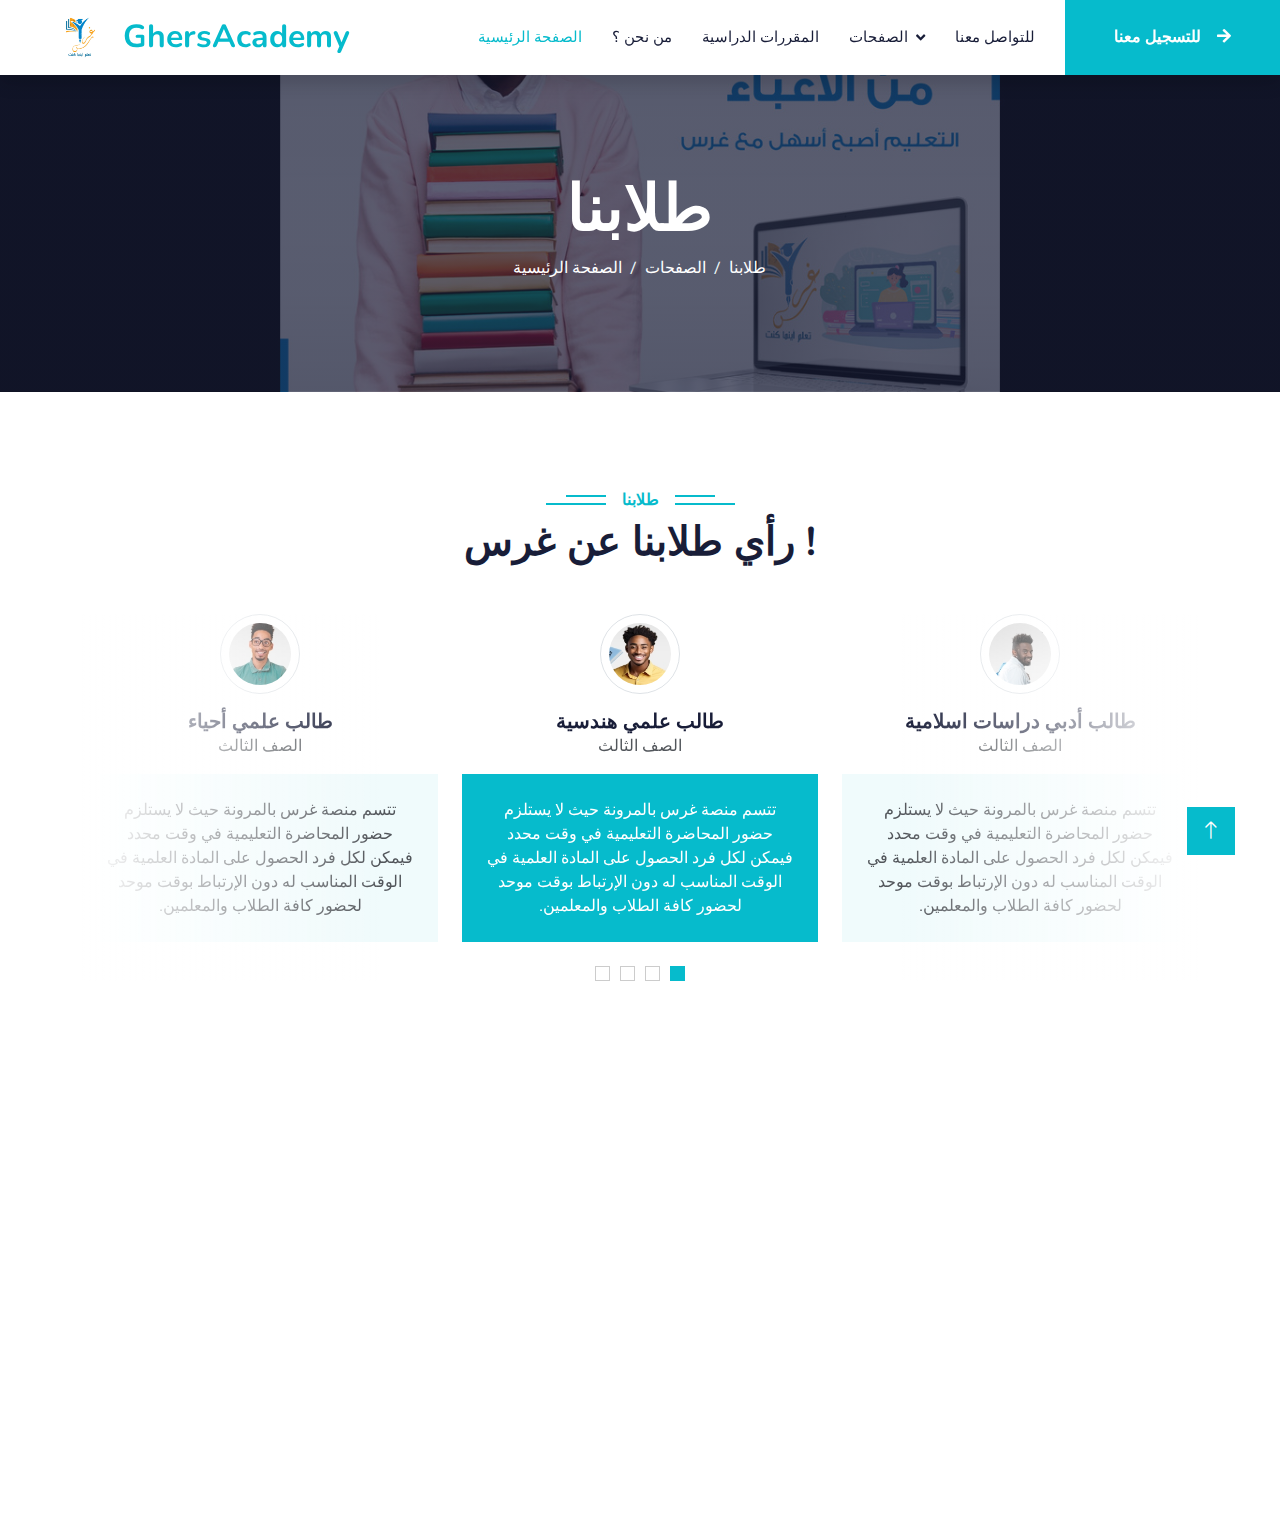
<file: testimonial.html>
<!DOCTYPE html>
<html lang="en">

<head>
    <meta charset="utf-8">
    <title>طلابنا</title>
    <meta content="width=device-width, initial-scale=1.0" name="viewport">
    <meta content="" name="keywords">
    <meta content="" name="description">

    <!-- Favicon -->
    <link href="img/favicon.ico" rel="icon">

    <!-- Google Web Fonts -->
    <link rel="preconnect" href="https://fonts.googleapis.com">
    <link rel="preconnect" href="https://fonts.gstatic.com" crossorigin>
    <link href="https://fonts.googleapis.com/css2?family=Heebo:wght@400;500;600&family=Nunito:wght@600;700;800&display=swap" rel="stylesheet">

    <!-- Icon Font Stylesheet -->
    <link href="https://cdnjs.cloudflare.com/ajax/libs/font-awesome/5.10.0/css/all.min.css" rel="stylesheet">
    <link href="https://cdn.jsdelivr.net/npm/bootstrap-icons@1.4.1/font/bootstrap-icons.css" rel="stylesheet">

    <!-- Libraries Stylesheet -->
    <link href="lib/animate/animate.min.css" rel="stylesheet">
    <link href="lib/owlcarousel/assets/owl.carousel.min.css" rel="stylesheet">

    <!-- Customized Bootstrap Stylesheet -->
    <link href="css/bootstrap.min.css" rel="stylesheet">

    <!-- Template Stylesheet -->
    <link href="css/style.css" rel="stylesheet">
</head>

<body>
    <!-- Spinner Start -->
    <div id="spinner" class="show bg-white position-fixed translate-middle w-100 vh-100 top-50 start-50 d-flex align-items-center justify-content-center">
        <div class="spinner-border text-primary" style="width: 3rem; height: 3rem;" role="status">
            <span class="sr-only">Loading...</span>
        </div>
    </div>
    <!-- Spinner End -->


    <!-- Navbar Start -->
    <nav class="navbar navbar-expand-lg bg-white navbar-light shadow sticky-top p-0">
        <a href="index.html" class="navbar-brand d-flex align-items-center px-4 px-lg-5">
            <h2 class="m-0 text-primary" style="display: flex; align-items: center;">
  <img src="img/favicon.jpg" alt="favicon" style="width: 65px; height: auto; margin-right: 10px;">
  GhersAcademy
</h2>

        </a>
        <button type="button" class="navbar-toggler me-4" data-bs-toggle="collapse" data-bs-target="#navbarCollapse">
            <span class="navbar-toggler-icon"></span>
        </button>
        <div class="collapse navbar-collapse" id="navbarCollapse">
            <div class="navbar-nav ms-auto p-4 p-lg-0">
              <a href="index.html" class="nav-item nav-link active">الصفحة الرئيسية</a>
                <a href="about.html" class="nav-item nav-link">من نحن ؟</a>
                <a href="courses.html" class="nav-item nav-link">المقررات الدراسية</a>
                <div class="nav-item dropdown">
                    <a href="#" class="nav-link dropdown-toggle" data-bs-toggle="dropdown">الصفحات</a>
                    <div class="dropdown-menu fade-down m-0">
                        <a href="team.html" class="dropdown-item">مدرسينا</a>
                        <a href="testimonial.html" class="dropdown-item">طلابنا</a>
                        <a href="404.html" class="dropdown-item"> الادارة</a>
                    </div>
                </div>
                <a href="contact.html" class="nav-item nav-link">للتواصل معنا</a>
            </div>
            <a href="" class="btn btn-primary py-4 px-lg-5 d-none d-lg-block">للتسجيل معنا<i class="fa fa-arrow-right ms-3"></i></a>
        </div>
    </nav>
    <!-- Navbar End -->


    <!-- Header Start -->
    <div class="container-fluid bg-primary py-5 mb-5 page-header">
        <div class="container py-5">
            <div class="row justify-content-center">
                <div class="col-lg-10 text-center">
                    <h1 class="display-3 text-white animated slideInDown">طلابنا</h1>
                    <nav aria-label="breadcrumb">
                        <ol class="breadcrumb justify-content-center">
                            <li class="breadcrumb-item"><a class="text-white" href="#">الصفحة الرئيسية</a></li>
                            <li class="breadcrumb-item"><a class="text-white" href="#">الصفحات</a></li>
                            <li class="breadcrumb-item text-white active" aria-current="page">طلابنا</li>
                        </ol>
                    </nav>
                </div>
            </div>
        </div>
    </div>
    <!-- Header End -->


    <!-- Testimonial Start -->
    <div class="container-xxl py-5 wow fadeInUp" data-wow-delay="0.1s">
        <div class="container">
            <div class="text-center">
                <h6 class="section-title bg-white text-center text-primary px-3">طلابنا</h6>
                <h1 class="mb-5">رأي طلابنا عن غرس !</h1>
            </div>
            <div class="owl-carousel testimonial-carousel position-relative">
                <div class="testimonial-item text-center">
                    <img class="border rounded-circle p-2 mx-auto mb-3" src="img/testimonial-1.jpg" style="width: 80px; height: 80px;">
                    <h5 class="mb-0">طالب علمي هندسية</h5>
                    <p>الصف الثالث</p>
                    <div class="testimonial-text bg-light text-center p-4">
                    <p class="mb-0">تتسم منصة غرس بالمرونة حيث لا يستلزم حضور المحاضرة التعليمية في وقت محدد فيمكن لكل فرد الحصول على المادة العلمية في الوقت المناسب له دون الإرتباط بوقت موحد لحضور كافة الطلاب والمعلمين.</p>
                    </div>
                </div>
                <div class="testimonial-item text-center">
                    <img class="border rounded-circle p-2 mx-auto mb-3" src="img/testimonial-2.jpg" style="width: 80px; height: 80px;">
                    <h5 class="mb-0">طالب علمي أحياء</h5>
                    <p>الصف الثالث</p>
                    <div class="testimonial-text bg-light text-center p-4">
                    <p class="mb-0">تتسم منصة غرس بالمرونة حيث لا يستلزم حضور المحاضرة التعليمية في وقت محدد فيمكن لكل فرد الحصول على المادة العلمية في الوقت المناسب له دون الإرتباط بوقت موحد لحضور كافة الطلاب والمعلمين.</p>
                    </div>
                </div>
                <div class="testimonial-item text-center">
                    <img class="border rounded-circle p-2 mx-auto mb-3" src="img/testimonial-3.jpg" style="width: 80px; height: 80px;">
                    <h5 class="mb-0">طالب أدبي أدب إنجليزي</h5>
                    <p>الصف الثالث</p>
                    <div class="testimonial-text bg-light text-center p-4">
                    <p class="mb-0">تتسم منصة غرس بالمرونة حيث لا يستلزم حضور المحاضرة التعليمية في وقت محدد فيمكن لكل فرد الحصول على المادة العلمية في الوقت المناسب له دون الإرتباط بوقت موحد لحضور كافة الطلاب والمعلمين.</p>
                    </div>
                </div>
                <div class="testimonial-item text-center">
                    <img class="border rounded-circle p-2 mx-auto mb-3" src="img/testimonial-4.jpg" style="width: 80px; height: 80px;">
                    <h5 class="mb-0">طالب أدبي دراسات اسلامية</h5>
                    <p>الصف الثالث</p>
                    <div class="testimonial-text bg-light text-center p-4">
                    <p class="mb-0">تتسم منصة غرس بالمرونة حيث لا يستلزم حضور المحاضرة التعليمية في وقت محدد فيمكن لكل فرد الحصول على المادة العلمية في الوقت المناسب له دون الإرتباط بوقت موحد لحضور كافة الطلاب والمعلمين.</p>
                    </div>
                </div>
            </div>
        </div>
    </div>
    <!-- Testimonial End -->
        

    <!-- Footer Start -->
   <div class="container-fluid bg-dark text-light footer pt-5 mt-5 wow fadeIn" data-wow-delay="0.1s">
        <div class="container py-5">
            <div class="row g-5">
                <div class="col-lg-3 col-md-6">
                    <h4 class="text-white mb-3">Quick Link</h4>
                    <a class="btn btn-link" href="">About Us</a>
                    <a class="btn btn-link" href="">Contact Us</a>
                    <a class="btn btn-link" href="">Privacy Policy</a>
                    <a class="btn btn-link" href="">Terms & Condition</a>
                    <a class="btn btn-link" href="">FAQs & Help</a>
                </div>
                <div class="col-lg-3 col-md-6">
                    <h4 class="text-white mb-3">Contact</h4>
                    <p class="mb-2"><i class="fa fa-map-marker-alt me-3"></i>123 Street, New York, USA</p>
                    <p class="mb-2"><i class="fa fa-phone-alt me-3"></i>+249 912163708</p>
                    <p class="mb-2"><i class="fa fa-envelope me-3"></i>ghersacademy@gmail.com@</p>
                    <div class="d-flex pt-2">
                        <a class="btn btn-outline-light btn-social" href=""><i class="fab fa-twitter"></i></a>
                        <a class="btn btn-outline-light btn-social" href=""><i class="fab fa-facebook-f"></i></a>
                        <a class="btn btn-outline-light btn-social" href=""><i class="fab fa-youtube"></i></a>
                        <a class="btn btn-outline-light btn-social" href=""><i class="fab fa-linkedin-in"></i></a>
                    </div>
                </div>
                <div class="col-lg-3 col-md-6">
                    <h4 class="text-white mb-3">Gallery</h4>
                    <div class="row g-2 pt-2">
                        <div class="col-4">
                            <img class="img-fluid bg-light p-1" src="img/course-1.jpg" alt="">
                        </div>
                        <div class="col-4">
                            <img class="img-fluid bg-light p-1" src="img/course-2.jpg" alt="">
                        </div>
                        <div class="col-4">
                            <img class="img-fluid bg-light p-1" src="img/course-3.jpg" alt="">
                        </div>
                        <div class="col-4">
                            <img class="img-fluid bg-light p-1" src="img/course-2.jpg" alt="">
                        </div>
                        <div class="col-4">
                            <img class="img-fluid bg-light p-1" src="img/course-3.jpg" alt="">
                        </div>
                        <div class="col-4">
                            <img class="img-fluid bg-light p-1" src="img/course-1.jpg" alt="">
                        </div>
                    </div>
                </div>
                <div class="col-lg-3 col-md-6">
                    <h4 class="text-white mb-3">Newsletter</h4>
                    <p>للاشتراك في خدمة غرس الاخبارية</p>
                    <div class="position-relative mx-auto" style="max-width: 400px;">
                        <input class="form-control border-0 w-100 py-3 ps-4 pe-5" type="text" placeholder="إيميلك الشخصي">
                        <button type="button" class="btn btn-primary py-2 position-absolute top-0 end-0 mt-2 me-2">تسجيل</button>
                    </div>
                </div>
            </div>
        </div>
        <div class="container">
            <div class="copyright">
                <div class="row">
                    <div class="col-md-6 text-center text-md-start mb-3 mb-md-0">
                        &copy; <a class="border-bottom" href="#">arpusoft.com</a>, All Right Reserved.

                        <!--/*** This template is free as long as you keep the footer author’s credit link/attribution link/backlink. If you'd like to use the template without the footer author’s credit link/attribution link/backlink, you can purchase the Credit Removal License from "https://htmlcodex.com/credit-removal". Thank you for your support. ***/-->
                        Designed By <a class="border-bottom" href="https://htmlcodex.com">HTML Codex</a><br><br>
                        Distributed By <a class="border-bottom" href="https://themewagon.com">ArpuTech</a>
                    </div>
                    <div class="col-md-6 text-center text-md-end">
                        <div class="footer-menu">
                            <a href="">Home</a>
                            <a href="">Cookies</a>
                            <a href="">Help</a>
                            <a href="">FQAs</a>
                        </div>
                    </div>
                </div>
            </div>
        </div>
    </div>
    <!-- Footer End -->


    <!-- Back to Top -->
    <a href="#" class="btn btn-lg btn-primary btn-lg-square back-to-top"><i class="bi bi-arrow-up"></i></a>


    <!-- JavaScript Libraries -->
    <script src="https://code.jquery.com/jquery-3.4.1.min.js"></script>
    <script src="https://cdn.jsdelivr.net/npm/bootstrap@5.0.0/dist/js/bootstrap.bundle.min.js"></script>
    <script src="lib/wow/wow.min.js"></script>
    <script src="lib/easing/easing.min.js"></script>
    <script src="lib/waypoints/waypoints.min.js"></script>
    <script src="lib/owlcarousel/owl.carousel.min.js"></script>

    <!-- Template Javascript -->
    <script src="js/main.js"></script>
</body>

</html>
</file>
<file: css/style.css>
/********** Template CSS **********/
:root {
    --primary: #06BBCC;
    --light: #F0FBFC;
    --dark: #181d38;
}

.fw-medium {
    font-weight: 600 !important;
}

.fw-semi-bold {
    font-weight: 700 !important;
}

.back-to-top {
    position: fixed;
    display: none;
    right: 45px;
    bottom: 45px;
    z-index: 99;
}


/*** Spinner ***/
#spinner {
    opacity: 0;
    visibility: hidden;
    transition: opacity .5s ease-out, visibility 0s linear .5s;
    z-index: 99999;
}

#spinner.show {
    transition: opacity .5s ease-out, visibility 0s linear 0s;
    visibility: visible;
    opacity: 1;
}


/*** Button ***/
.btn {
    font-family: 'Nunito', sans-serif;
    font-weight: 600;
    transition: .5s;
}

.btn.btn-primary,
.btn.btn-secondary {
    color: #FFFFFF;
}

.btn-square {
    width: 38px;
    height: 38px;
}

.btn-sm-square {
    width: 32px;
    height: 32px;
}

.btn-lg-square {
    width: 48px;
    height: 48px;
}

.btn-square,
.btn-sm-square,
.btn-lg-square {
    padding: 0;
    display: flex;
    align-items: center;
    justify-content: center;
    font-weight: normal;
    border-radius: 0px;
}


/*** Navbar ***/
.navbar .dropdown-toggle::after {
    border: none;
    content: "\f107";
    font-family: "Font Awesome 5 Free";
    font-weight: 900;
    vertical-align: middle;
    margin-left: 8px;
}

.navbar-light .navbar-nav .nav-link {
    margin-right: 30px;
    padding: 25px 0;
    color: #FFFFFF;
    font-size: 15px;
    text-transform: uppercase;
    outline: none;
}

.navbar-light .navbar-nav .nav-link:hover,
.navbar-light .navbar-nav .nav-link.active {
    color: var(--primary);
}

@media (max-width: 991.98px) {
    .navbar-light .navbar-nav .nav-link  {
        margin-right: 0;
        padding: 10px 0;
    }

    .navbar-light .navbar-nav {
        border-top: 1px solid #EEEEEE;
    }
}

.navbar-light .navbar-brand,
.navbar-light a.btn {
    height: 75px;
}

.navbar-light .navbar-nav .nav-link {
    color: var(--dark);
    font-weight: 500;
}

.navbar-light.sticky-top {
    top: -100px;
    transition: .5s;
}

@media (min-width: 992px) {
    .navbar .nav-item .dropdown-menu {
        display: block;
        margin-top: 0;
        opacity: 0;
        visibility: hidden;
        transition: .5s;
    }

    .navbar .dropdown-menu.fade-down {
        top: 100%;
        transform: rotateX(-75deg);
        transform-origin: 0% 0%;
    }

    .navbar .nav-item:hover .dropdown-menu {
        top: 100%;
        transform: rotateX(0deg);
        visibility: visible;
        transition: .5s;
        opacity: 1;
    }
}


/*** Header carousel ***/
@media (max-width: 768px) {
    .header-carousel .owl-carousel-item {
        position: relative;
        min-height: 500px;
    }
    
    .header-carousel .owl-carousel-item img {
        position: absolute;
        width: 100%;
        height: 100%;
        object-fit: cover;
    }
}

.header-carousel .owl-nav {
    position: absolute;
    top: 50%;
    right: 8%;
    transform: translateY(-50%);
    display: flex;
    flex-direction: column;
}

.header-carousel .owl-nav .owl-prev,
.header-carousel .owl-nav .owl-next {
    margin: 7px 0;
    width: 45px;
    height: 45px;
    display: flex;
    align-items: center;
    justify-content: center;
    color: #FFFFFF;
    background: transparent;
    border: 1px solid #FFFFFF;
    font-size: 22px;
    transition: .5s;
}

.header-carousel .owl-nav .owl-prev:hover,
.header-carousel .owl-nav .owl-next:hover {
    background: var(--primary);
    border-color: var(--primary);
}

.page-header {
    background: linear-gradient(rgba(24, 29, 56, .7), rgba(24, 29, 56, .7)), url(../img/carousel-1.jpg);
    background-position: center center;
    background-repeat: no-repeat;
    background-size: cover;
}

.page-header-inner {
    background: rgba(15, 23, 43, .7);
}

.breadcrumb-item + .breadcrumb-item::before {
    color: var(--light);
}


/*** Section Title ***/
.section-title {
    position: relative;
    display: inline-block;
    text-transform: uppercase;
}

.section-title::before {
    position: absolute;
    content: "";
    width: calc(100% + 80px);
    height: 2px;
    top: 4px;
    left: -40px;
    background: var(--primary);
    z-index: -1;
}

.section-title::after {
    position: absolute;
    content: "";
    width: calc(100% + 120px);
    height: 2px;
    bottom: 5px;
    left: -60px;
    background: var(--primary);
    z-index: -1;
}

.section-title.text-start::before {
    width: calc(100% + 40px);
    left: 0;
}

.section-title.text-start::after {
    width: calc(100% + 60px);
    left: 0;
}


/*** Service ***/
.service-item {
    background: var(--light);
    transition: .5s;
}

.service-item:hover {
    margin-top: -10px;
    background: var(--primary);
}

.service-item * {
    transition: .5s;
}

.service-item:hover * {
    color: var(--light) !important;
}


/*** Categories & Courses ***/
.category img,
.course-item img {
    transition: .5s;
}

.category a:hover img,
.course-item:hover img {
    transform: scale(1.1);
}


/*** Team ***/
.team-item img {
    transition: .5s;
}

.team-item:hover img {
    transform: scale(1.1);
}


/*** Testimonial ***/
.testimonial-carousel::before {
    position: absolute;
    content: "";
    top: 0;
    left: 0;
    height: 100%;
    width: 0;
    background: linear-gradient(to right, rgba(255, 255, 255, 1) 0%, rgba(255, 255, 255, 0) 100%);
    z-index: 1;
}

.testimonial-carousel::after {
    position: absolute;
    content: "";
    top: 0;
    right: 0;
    height: 100%;
    width: 0;
    background: linear-gradient(to left, rgba(255, 255, 255, 1) 0%, rgba(255, 255, 255, 0) 100%);
    z-index: 1;
}

@media (min-width: 768px) {
    .testimonial-carousel::before,
    .testimonial-carousel::after {
        width: 200px;
    }
}

@media (min-width: 992px) {
    .testimonial-carousel::before,
    .testimonial-carousel::after {
        width: 300px;
    }
}

.testimonial-carousel .owl-item .testimonial-text,
.testimonial-carousel .owl-item.center .testimonial-text * {
    transition: .5s;
}

.testimonial-carousel .owl-item.center .testimonial-text {
    background: var(--primary) !important;
}

.testimonial-carousel .owl-item.center .testimonial-text * {
    color: #FFFFFF !important;
}

.testimonial-carousel .owl-dots {
    margin-top: 24px;
    display: flex;
    align-items: flex-end;
    justify-content: center;
}

.testimonial-carousel .owl-dot {
    position: relative;
    display: inline-block;
    margin: 0 5px;
    width: 15px;
    height: 15px;
    border: 1px solid #CCCCCC;
    transition: .5s;
}

.testimonial-carousel .owl-dot.active {
    background: var(--primary);
    border-color: var(--primary);
}


/*** Footer ***/
.footer .btn.btn-social {
    margin-right: 5px;
    width: 35px;
    height: 35px;
    display: flex;
    align-items: center;
    justify-content: center;
    color: var(--light);
    font-weight: normal;
    border: 1px solid #FFFFFF;
    border-radius: 35px;
    transition: .3s;
}

.footer .btn.btn-social:hover {
    color: var(--primary);
}

.footer .btn.btn-link {
    display: block;
    margin-bottom: 5px;
    padding: 0;
    text-align: left;
    color: #FFFFFF;
    font-size: 15px;
    font-weight: normal;
    text-transform: capitalize;
    transition: .3s;
}

.footer .btn.btn-link::before {
    position: relative;
    content: "\f105";
    font-family: "Font Awesome 5 Free";
    font-weight: 900;
    margin-right: 10px;
}

.footer .btn.btn-link:hover {
    letter-spacing: 1px;
    box-shadow: none;
}

.footer .copyright {
    padding: 25px 0;
    font-size: 15px;
    border-top: 1px solid rgba(256, 256, 256, .1);
}

.footer .copyright a {
    color: var(--light);
}

.footer .footer-menu a {
    margin-right: 15px;
    padding-right: 15px;
    border-right: 1px solid rgba(255, 255, 255, .1);
}

.footer .footer-menu a:last-child {
    margin-right: 0;
    padding-right: 0;
    border-right: none;
}
</file>
